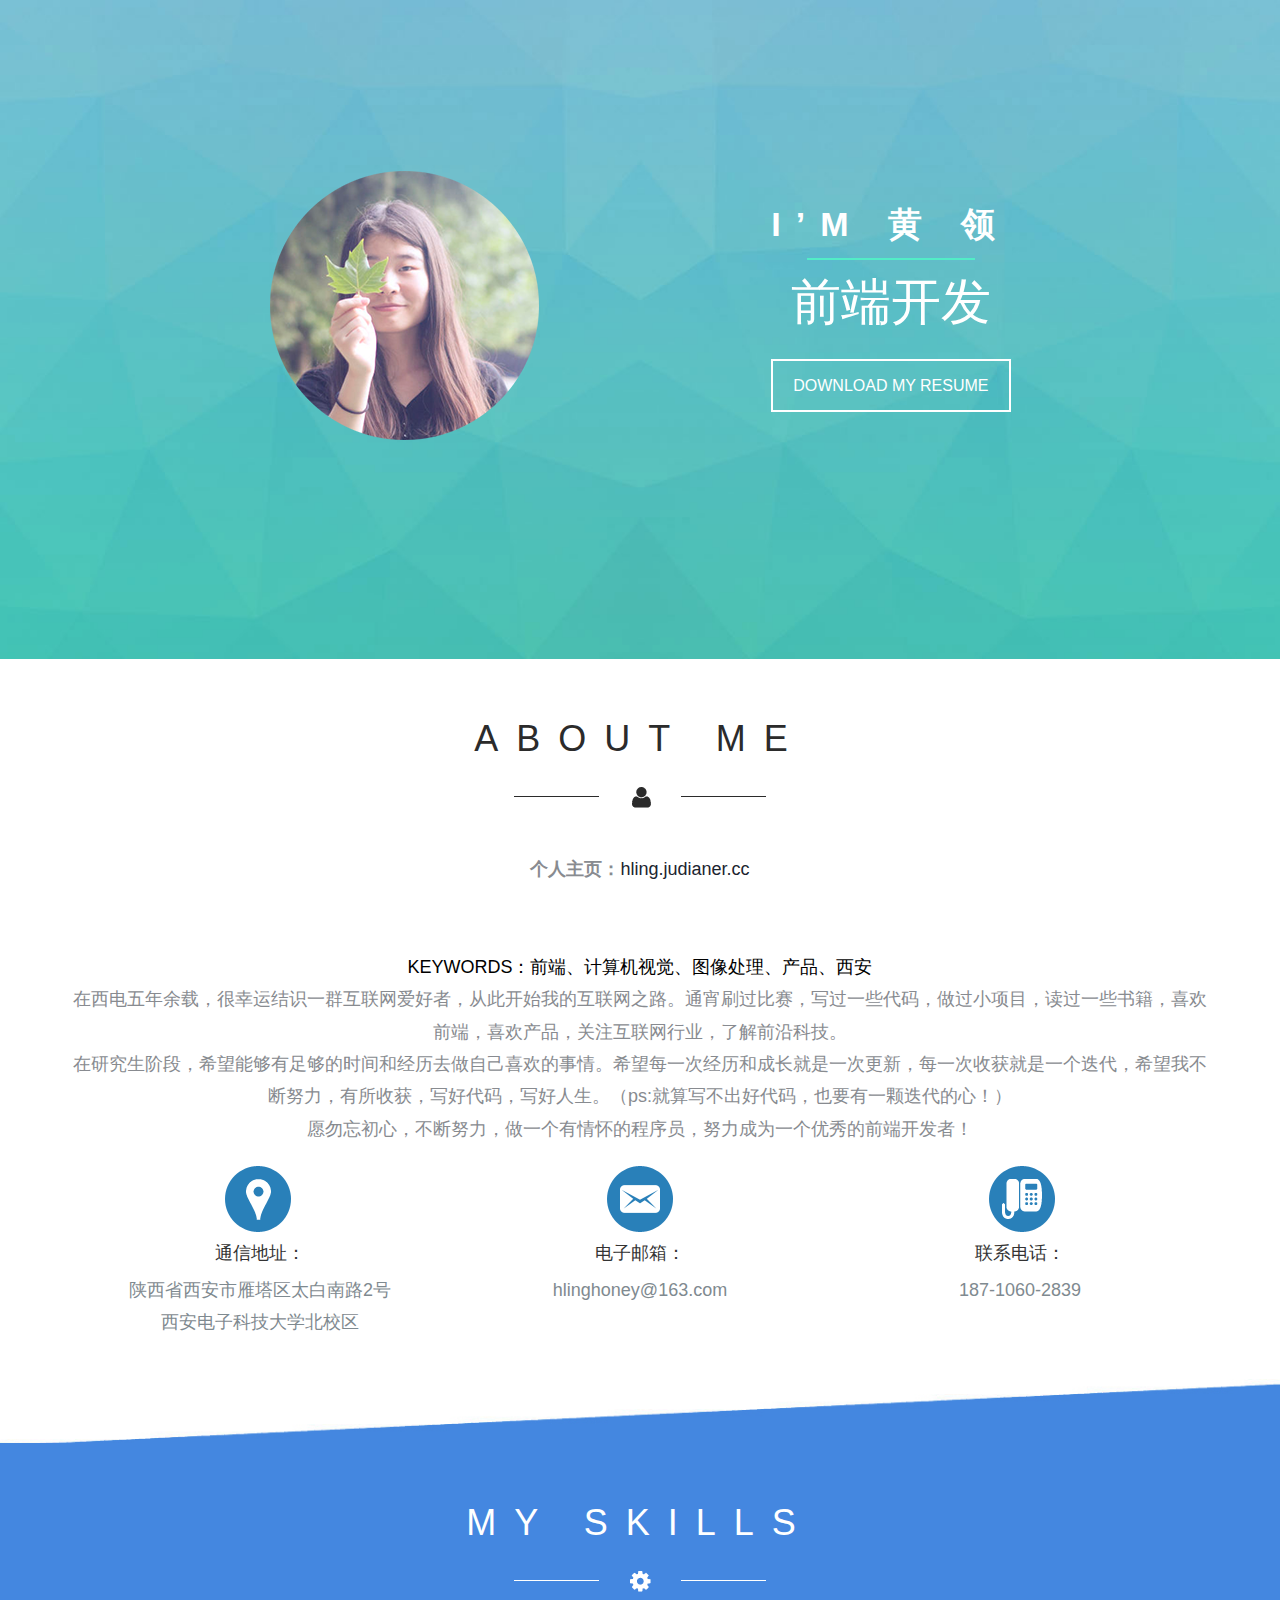
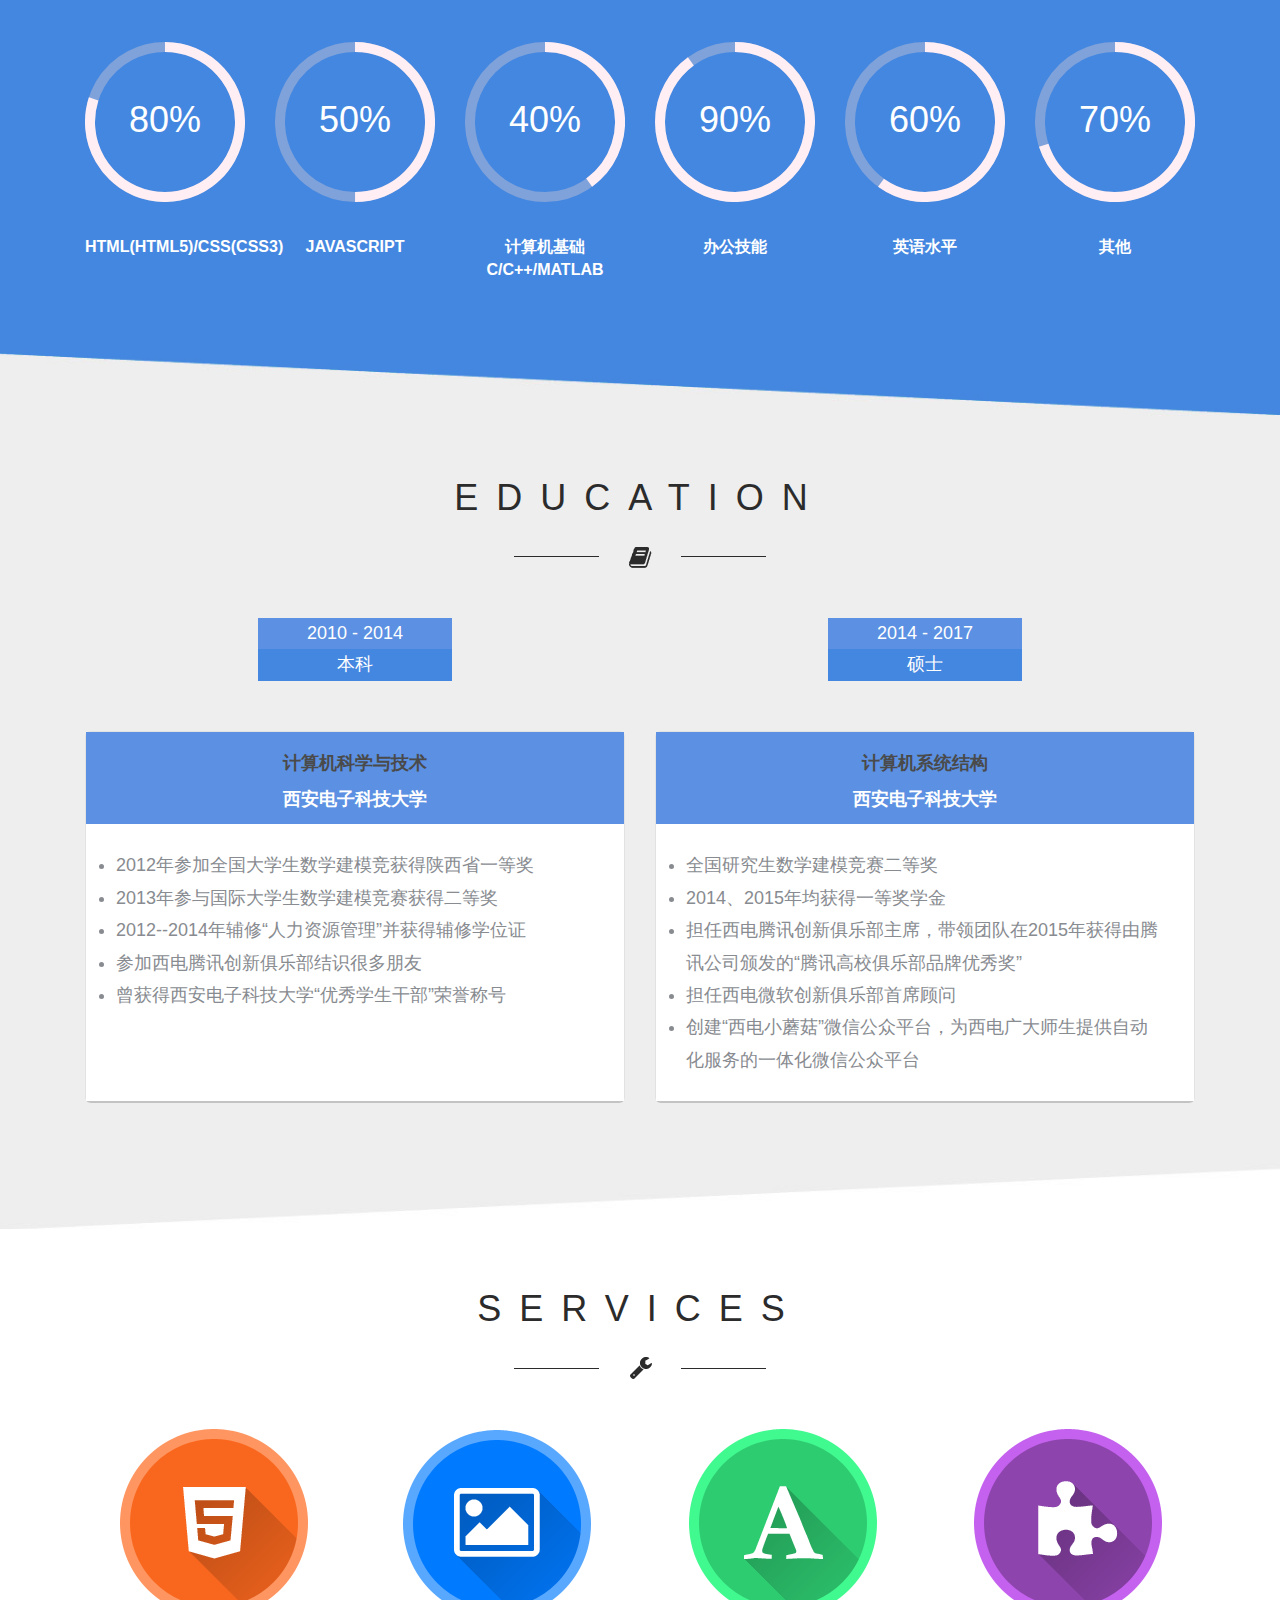
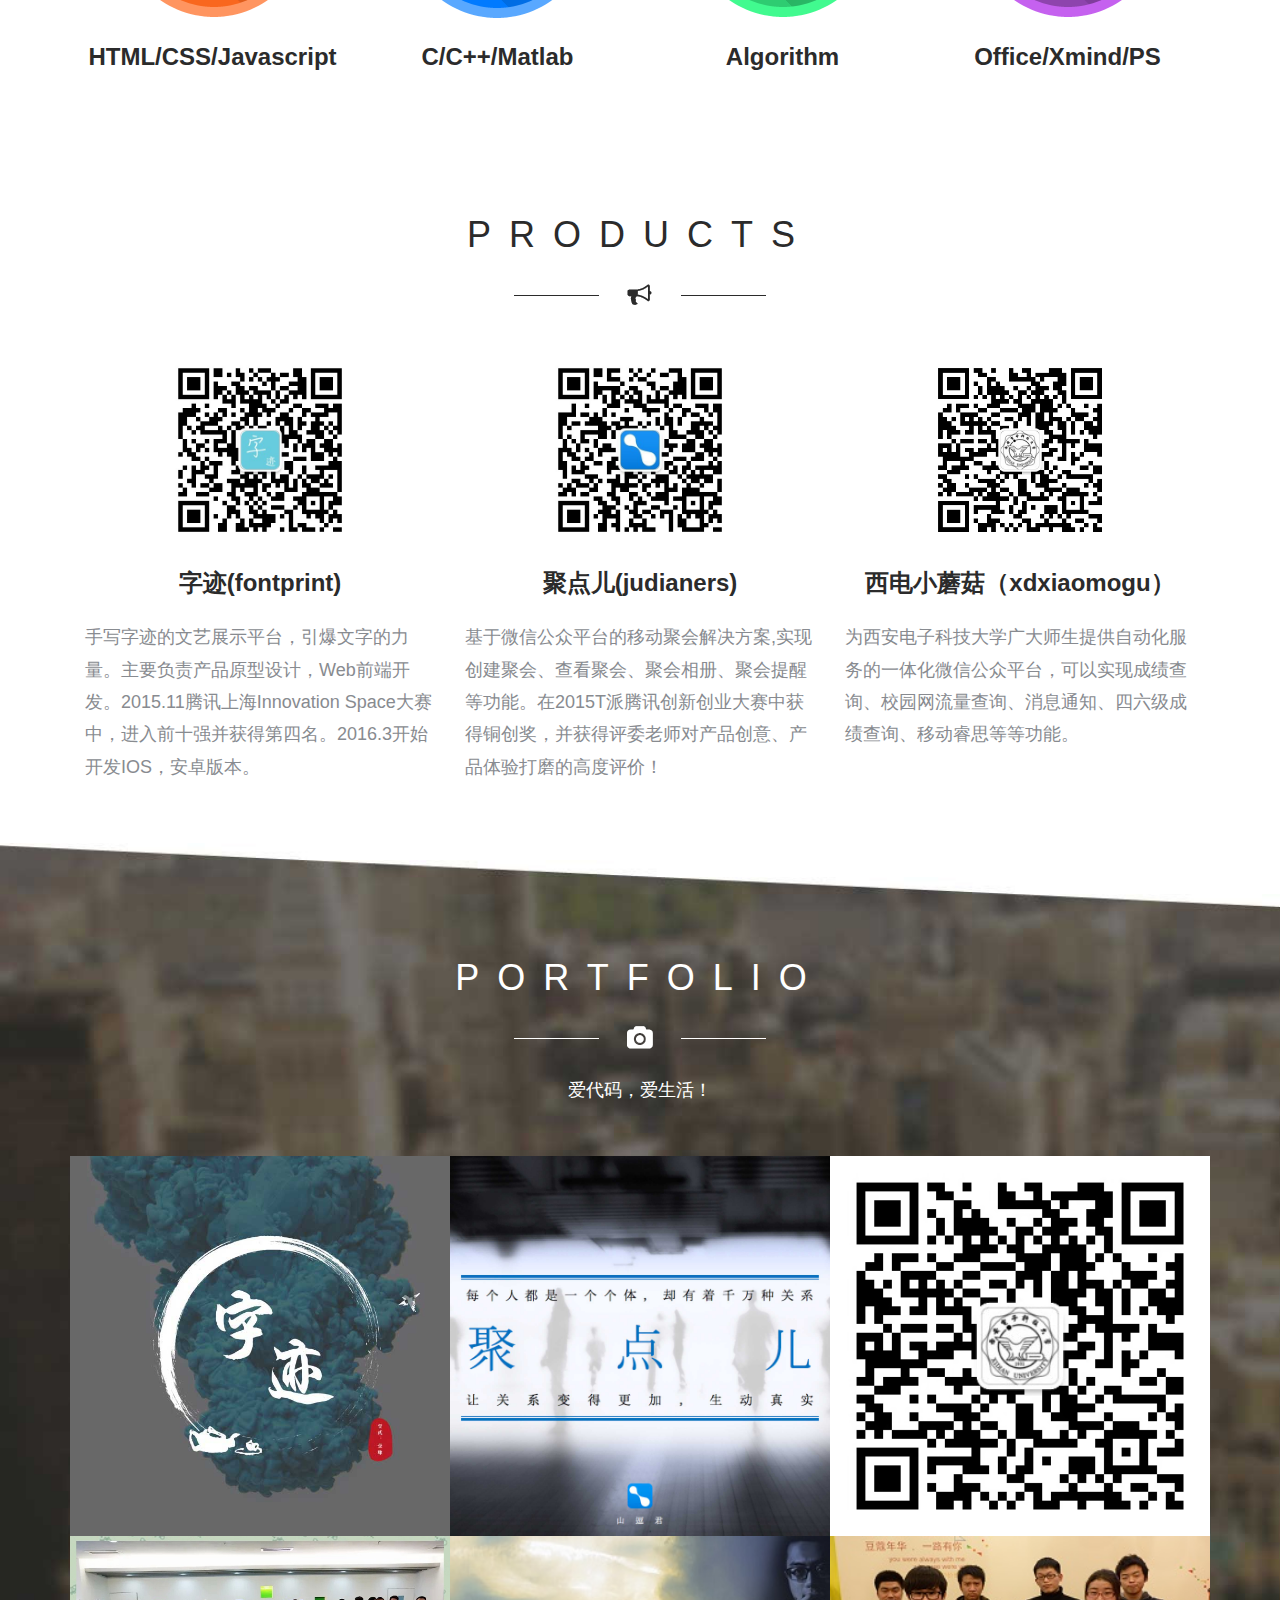
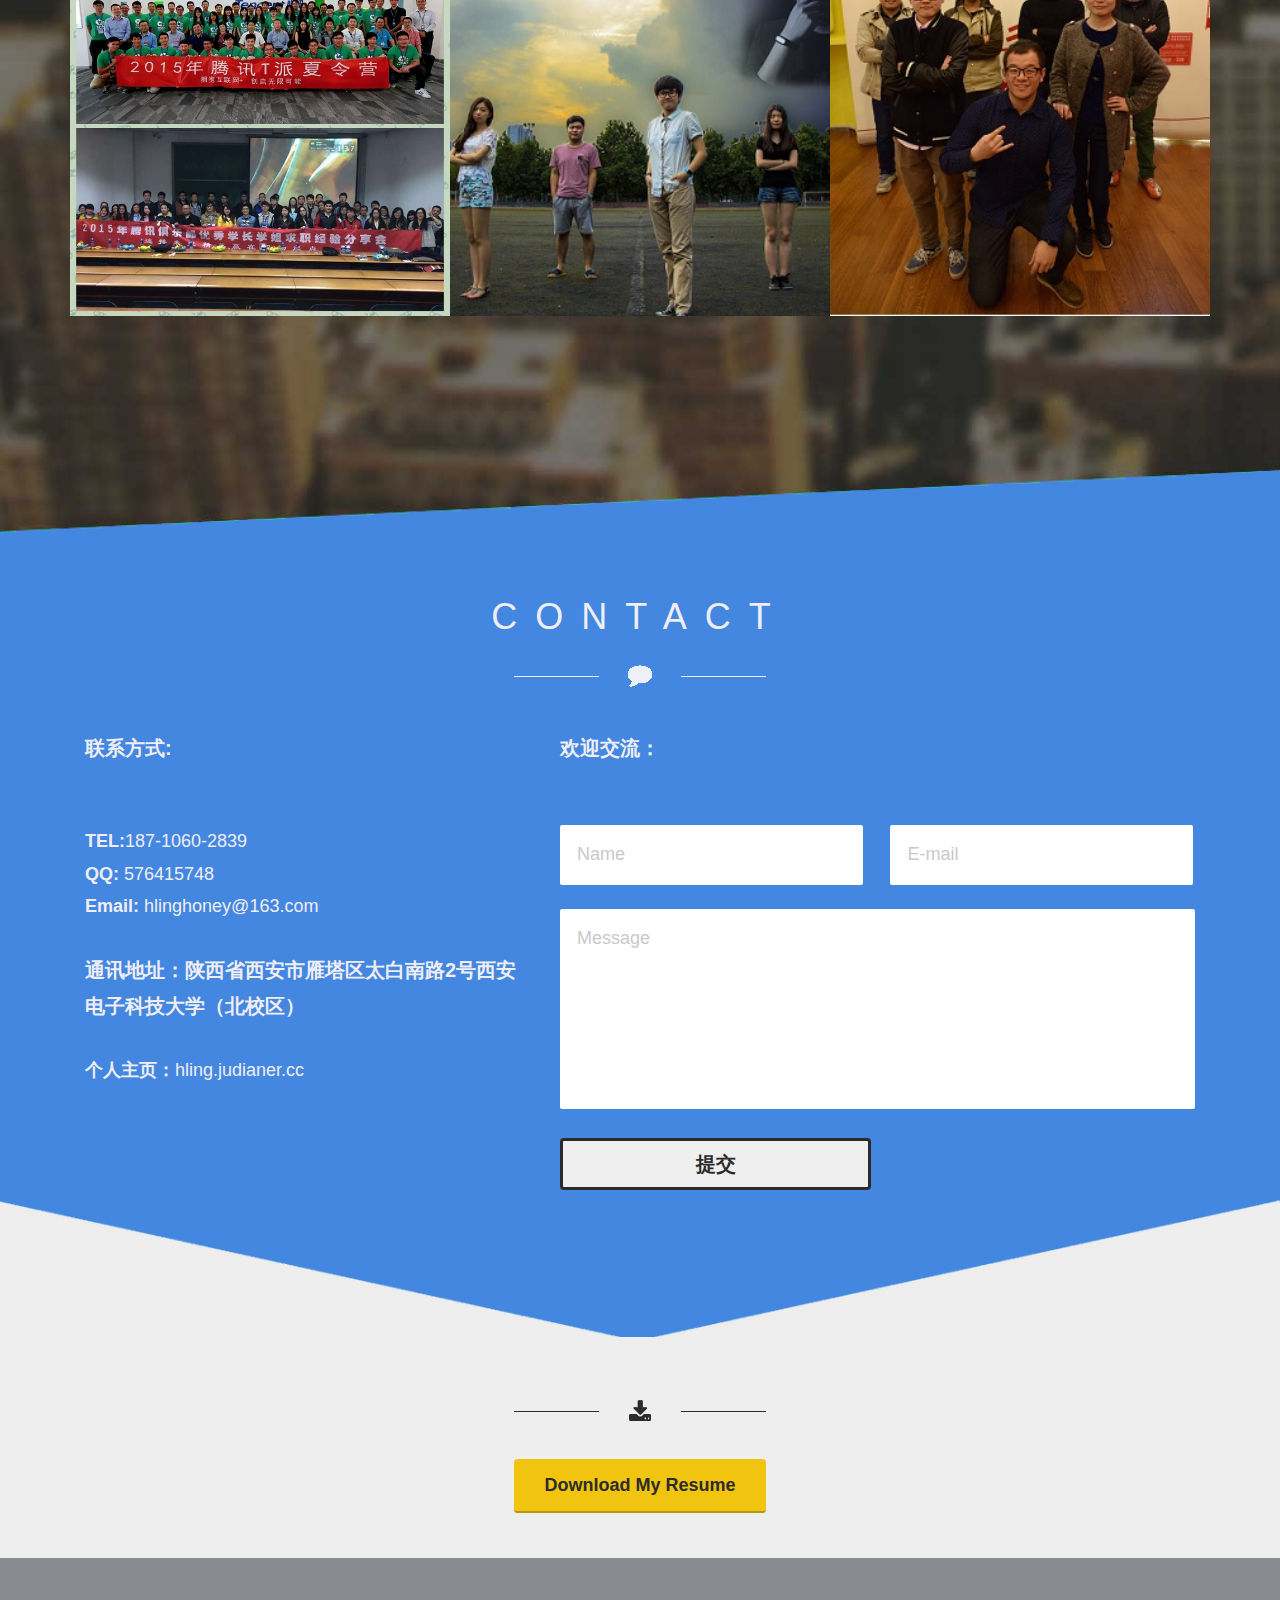
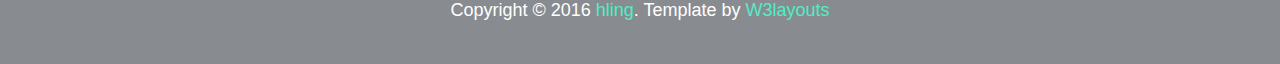
<file: index.html>
<!--
Author: W3layouts
Author URL: http://w3layouts.com
License: Creative Commons Attribution 3.0 Unported
License URL: http://creativecommons.org/licenses/by/3.0/
-->
<!DOCTYPE html>
<html>
<head>
	<title>黄领の个人主页</title>
	<!--fonts-->
	<!--
		<link href='http://fonts.googleapis.com/css?family=Raleway:400,100,200,300,500,600,700,800,900' rel='stylesheet' type='text/css'>
		<link href='http://fonts.googleapis.com/css?family=Lato:100,300,400,700,900,100italic,300italic,400italic,700italic,900italic' rel='stylesheet' type='text/css'>
	-->
	<!--//fonts-->
		<link href="css/bootstrap.css" rel="stylesheet" type="text/css" media="all" />
		<link href="css/style.css" rel="stylesheet" type="text/css" media="all" />
	<!-- for-mobile-apps -->
		<meta name="viewport" content="width=device-width, initial-scale=1">
		<meta http-equiv="Content-Type" content="text/html; charset=utf-8" />
		<meta name="keywords" content="黄领的个人主页" />
		<script type="application/x-javascript"> addEventListener("load", function() { setTimeout(hideURLbar, 0); }, false); function hideURLbar(){ window.scrollTo(0,1); } </script>
	<!-- //for-mobile-apps -->
	<!-- js -->
		<script type="text/javascript" src="js/jquery.min.js"></script>
	<!-- js -->
	<!-- start-smooth-scrolling -->
		<script type="text/javascript" src="js/move-top.js"></script>
		<script type="text/javascript" src="js/easing.js"></script>
		<script type="text/javascript">
			jQuery(document).ready(function($) {
				$(".scroll").click(function(event){		
					event.preventDefault();
					$('html,body').animate({scrollTop:$(this.hash).offset().top},1000);
				});
			});
		</script>
	<!-- start-smooth-scrolling -->

</head>
<body>
<!-- banner -->
<div class="banner" id="home">
	<div class="container"> 
		<div class="top-header row">
			<script src="js/classie.js"></script>

			<!--top-nav---->
			<!--
			<div class="logo">
				<a href="index.html"><img src="images/logo.png" alt=""/></a>
			</div>
			-->
			<!--导航条-->
			<!--
			<div class="top-nav">
				<div class="nav-icon">
					    <a href="#" class="right_bt" id="activator"><span> </span> </a>
				</div>
				<div class="box" id="box">
					<div class="box_content">        					                         
						<div class="box_content_center">
							<div class="form_content">
								<div class="menu_box_list">
									<ul>
										<li><a class="scroll" href="#home"><span>home</span></a></li>
										<li><a class="scroll" href="#about"><span>about</span></a></li>
										<li><a class="scroll" href="#skills"><span>Skills</span></a></li>
										<li><a class="scroll" href="#education"><span>blog</span></a></li>
										<li><a class="scroll" href="#services"><span>services</span></a></li>
										<li><a class="scroll" href="#portfolio"><span>portfolio</span></a></li>
										<li><a class="scroll" href="#contact"><span>Contact</span></a></li>
										<div class="clearfix"> </div>
									</ul>
								</div>
								<a class="boxclose" id="boxclose"> <span> </span></a>
							</div>                                  
						</div> 	
					</div> 
				</div>       	  
			</div>
-->

			<!--start-click-drop-down-menu-->
			        <!--start-dropdown-->

			         <script type="text/javascript">
						var $ = jQuery.noConflict();
							$(function() {
								$('#activator').click(function(){
									$('#box').animate({'top':'0px'},900);
								});
								$('#boxclose').click(function(){
								$('#box').animate({'top':'-1000px'},900);
								});
							});
							$(document).ready(function(){
							//Hide (Collapse) the toggle containers on load
							$(".toggle_container").hide(); 
							//Switch the "Open" and "Close" state per click then slide up/down (depending on open/close state)
							$(".trigger").click(function(){
								$(this).toggleClass("active").next().slideToggle("slow");
									return false; //Prevent the browser jump to the link anchor
							});
												
						});
					</script>
			<!--//End-click-drop-down-menu-->
			<div class="clearfix"> </div>
		</div>
	<div class="banner-info">
			<div class="banner-left">
				<img src="images/my.png" alt=""/>
			</div>

			<div class="banner-right">
				<h1>I’M 黄 领</h1>
				<div class="border"></div>
				<h2>前端开发</h2>

				<a href="./file/hling_resume.pdf">DOWNLOAD MY RESUME</a>
			</div>
			<div class="clearfix"></div>

		</div>
	</div>
</div>
<!--/header-banner-->
<!--about-->
<div class="about text-center" id="about">
	<div class="container">
		<h3>ABOUT ME</h3>
		<div class="strip text-center"><img src="images/about.png" alt=" "/></div>
		<p><strong>个人主页：</strong><a href="http://hling.judianer.cc/">hling.judianer.cc</a></br></p>
		<br>
		<p>

			<span style="color:#000;">KEYWORDS：前端、计算机视觉、图像处理、产品、西安</span></br>

			在西电五年余载，很幸运结识一群互联网爱好者，从此开始我的互联网之路。通宵刷过比赛，写过一些代码，做过小项目，读过一些书籍，喜欢前端，喜欢产品，关注互联网行业，了解前沿科技。</br>
			在研究生阶段，希望能够有足够的时间和经历去做自己喜欢的事情。希望每一次经历和成长就是一次更新，每一次收获就是一个迭代，希望我不断努力，有所收获，写好代码，写好人生。（ps:就算写不出好代码，也要有一颗迭代的心！）</br>
			愿勿忘初心，不断努力，做一个有情怀的程序员，努力成为一个优秀的前端开发者！</br>

		</p>
		<div >
			<div class="col-md-4 col-xs-12 contact-column">
				<i class="loc"></i>
				<h4>通信地址：</h4>
				<p>陕西省西安市雁塔区太白南路2号</br>西安电子科技大学北校区</p>
			</div>
			<div class="col-md-4 col-xs-12 contact-column">
				<i class="mail"></i>
				<h4>电子邮箱：</h4>
				<p><a href="mailto:hlinghoney@163.com">hlinghoney@163.com</a></p>
			</div>
			<div class="col-md-4 col-xs-12 contact-column">
				<i class="phone"></i>
				<h4>联系电话：</h4>
				<p>187-1060-2839</p>
			</div>
			<div class="clearfix"></div>
		</div>
		<!--
		<ul>
			<li><a class="fb" href="#"></a></li>
			<li><a class="twit" href="#"></a></li>
			<li><a class="in" href="#"></a></li>
			<li><a class="drib" href="#"></a></li>
			<li><a class="goog" href="#"></a></li>
			<li><a class="pin" href="#"></a></li>
		</ul>
		-->
	</div>
</div>
<!--//about-->
<div class="about-back"></div>
<!--my skill-->
<div class="my-skills text-center" id="skills">
	<div class="container">
		<h3>MY SKILLS</h3>
		<div class="strip text-center"><img src="images/skill.png" alt=" "/></div>
		<div class="skill-grids">
					<div class=" skills-grid text-center col-md-2 col-xs-6">
						<div class="circle" id="circles-5"></div>
						<p>HTML(HTML5)/CSS(CSS3)</p>
					</div>
					<div class=" skills-grid text-center col-md-2 col-xs-6">
						<div class="circle" id="circles-2"></div>
						<p>JavaScript</p>
					</div>
					<div class=" skills-grid text-center col-md-2 col-xs-6">
						<div class="circle" id="circles-1"></div>
						<p>计算机基础C/C++/Matlab</p>
					</div>
					<div class=" skills-grid text-center col-md-2 col-xs-6">
						<div class="circle" id="circles-6"></div>
						<p>办公技能</p>
					</div>
					<div class=" skills-grid text-center col-md-2 col-xs-6">
						<div class="circle" id="circles-3"></div>
						<p>英语水平</p>
					</div>
					<div class="skills-grid text-center col-md-2 col-xs-6">
						<div class="circle" id="circles-4"></div>
						<p>其他</p>
					</div>

					<div class="clearfix"> </div>
				 <script type="text/javascript" src="js/circles.js"></script>
					         <script>
								var colors = [
								[ 'RGB(127,162,218)','RGB(293,238,244)'], [ 'RGB(127,162,218)','RGB(293,238,244)'], [ 'RGB(127,162,218)','RGB(293,238,244)'], [ 'RGB(127,162,218)','RGB(293,238,244)'], [ 'RGB(127,162,218)','RGB(293,238,244)'], [ 'RGB(127,162,218)','RGB(293,238,244)']
										/*['#6ed4c0', '#ffffff'], ['#6ed4c0', '#ffffff'], ['#6ed4c0', '#ffffff'], ['#6ed4c0', '#ffffff'], ['#6ed4c0', '#ffffff'], ['#6ed4c0', '#ffffff']*/
										
									];
								for (var i = 1; i <= 7; i++) {
									var child = document.getElementById('circles-' + i),
										percentage = 30 + (i * 10);
										
									Circles.create({
										id:         child.id,
										percentage: percentage,
										radius:     80,
										width:      10,
										number:   	percentage / 1,
										text:       '%',
										colors:     colors[i - 1]
									});
								}
						
				</script>
		</div>
	</div>	
</div>
<!--//my skill-->
<div class="my-skill-back"></div>
<!--education-->
<div class="education text-center" id="education">
	<div class="container">
		<div class="edu-info">
			<h3>EDUCATION</h3>
		</div>
		
		<div class="strip text-center"><img src="images/edu.png" alt=" "/></div>


		<div class="edu-grids">
			<div class="col-md-6 edu-grid">
				<p>2010 - 2014</p><span>本科</span>
				<!--<img src="images/arrow.png" alt=""/>	-->
				<div class="edu-border">
					<div class="edu-grid-master">
						<h3>计算机科学与技术</h3>
						<h4>西安电子科技大学</h4>
					</div>
					<div class="edu-grid-info text-left">
						<h5>

								<li>2012年参加全国大学生数学建模竞获得陕西省一等奖</li>
								<li>2013年参与国际大学生数学建模竞赛获得二等奖</li>
								<li>2012--2014年辅修“人力资源管理”并获得辅修学位证</li>
								<li>参加西电腾讯创新俱乐部结识很多朋友</li>
								<li>曾获得西安电子科技大学“优秀学生干部”荣誉称号</br></br></br></li>

						</h5>
					</div>
				</div>
			</div>
			<div class="col-md-6 edu-grid">
				<p>2014 - 2017</p><span>硕士</span>
				<!--<img src="images/arrow.png" alt=""/>	-->
				<div class="edu-border">
					<div class="edu-grid-master">
						<h3>计算机系统结构</h3>
						<h4>西安电子科技大学</h4>
					</div>
					<div class="edu-grid-info text-left">
						<h5>
							<!--<li>研究生方向：计算机视觉&图像处理</li>-->
							<li>全国研究生数学建模竞赛二等奖</li>
							<li>2014、2015年均获得一等奖学金</li>
							<li>担任西电腾讯创新俱乐部主席，带领团队在2015年获得由腾讯公司颁发的“腾讯高校俱乐部品牌优秀奖”</li>
							<li>担任西电微软创新俱乐部首席顾问</li>
							<li>创建“西电小蘑菇”微信公众平台，为西电广大师生提供自动化服务的一体化微信公众平台</li>
						</h5>
					</div>
				</div>
			</div>

			<!--
			<div class="col-md-4 edu-grid">
				<p>2012 - 2013</p><span>Graduated</span>
				<img src="images/arrow.png" alt=""/>
				<div class="edu-border">
					<div class="edu-grid-master">
						<h3>MASTER DEGREE OF COMPUTER SCIENCE</h3>
						<h4>Oxford University</h4>
					</div>
					<div class="edu-grid-info">
						<h5>This is Photoshop's version Lorem Ipsum. 
						Well, the way they make shows is, they make one show.</h5>
					</div>
				</div>
			</div>
			-->

			<div class="clearfix"></div>
		</div>
	</div>
	
</div>

<!--//education-->
<!--
<div class="strip-border"><p></p></div>
-->

<div class="services-back"></div>

<!--services-->

<div class="services text-center" id="services">
<div class="container">

<div class="ser-info">
    <h3>SERVICES</h3>
</div>
<div class="strip text-center"><img src="images/ser.png" alt=" "/></div>
<div class="ser-grids">
    <div class="col-md-3 ser-grid">
        <div class="ser-imagea"></div>
        <h3>HTML/CSS/Javascript</h3>

    </div>
    <div class="col-md-3 ser-grid">
        <div class="ser-imageb"></div>
        <h3>C/C++/Matlab</h3>

    </div>
    <div class="col-md-3 ser-grid">
        <div class="ser-imagec"></div>
        <h3>Algorithm</h3>
    </div>
    <div class="col-md-3 ser-grid">
        <div class="ser-imaged"></div>
        <h3>Office/Xmind/PS</h3>
    </div>
    <div class="clearfix"></div>
</div>

</div>
</div>

<!--//services-->
<!--<div class="strip-border"><p></p></div>-->
<!--products-->
<div class="services text-center" id="services">
	<div class="container">
		<div class="ser-info">
			<h3>PRODUCTS</h3>
		</div>
		<div class="strip text-center"><img src="images/product.png" alt=" "/></div>
		<div class="ser-grids">
			<div class="row">

				<div class="col-md-4 col-sm-12 col-xs-12 ser-grid">
					<div class="ser-imagea">
						<img src="./images/fontprint_logo.jpg" alt="" class="img-responsive">
					</div>
					<h3>字迹(fontprint)</h3>
					<p class="text-left">手写字迹的文艺展示平台，引爆文字的力量。主要负责产品原型设计，Web前端开发。2015.11腾讯上海Innovation Space大赛中，进入前十强并获得第四名。2016.3开始开发IOS，安卓版本。
					</p>
				</div>
				<div class="col-md-4 col-sm-12 col-xs-12 ser-grid">
					<div class="ser-imageb">
						<img src="./images/judianer_logo.jpg" alt="" class="img-responsive">
					</div>
					<h3>聚点儿(judianers)</h3>
					<p class="text-left">基于微信公众平台的移动聚会解决方案,实现创建聚会、查看聚会、聚会相册、聚会提醒等功能。在2015T派腾讯创新创业大赛中获得铜创奖，并获得评委老师对产品创意、产品体验打磨的高度评价！
					</p>
				</div>
				<div class="col-md-4 col-sm-12 col-xs-12 ser-grid">
					<div class="ser-imagec">
						<img src="./images/xdxiaomogu.jpg" alt="" class="img-responsive">
					</div>
					<h3>西电小蘑菇（xdxiaomogu）</h3>
					<p class="text-left">为西安电子科技大学广大师生提供自动化服务的一体化微信公众平台，可以实现成绩查询、校园网流量查询、消息通知、四六级成绩查询、移动睿思等等功能。</p>
				</div>

			</div>
			<div class="clearfix"></div>
		</div>
	</div>
</div>
<!--//products-->


<!--portfolio-->
<div class="gallery-section text-center" id="portfolio">
	<div class="container">
		<h3>PORTFOLIO</h3>
		<div class="strip text-center"><img src="images/port.png" alt=" "/></div>
		<p>爱代码，爱生活！</p>
		<div class="gallery-grids">
			<div class="top-gallery">
				<div class="col-md-4 gallery-grid gallery1">
					<a href="images/ziji.jpg" class="swipebox"><img src="images/ziji.jpg" class="img-responsive" alt="/">
						<div class="textbox">
							<h4>字迹</h4>
							<p>
							微信公众号：fontprint</p>
							<!--<div class="button"><a href="./file/ziji.pdf" class="swipebox">VIEW</a></div>-->
							<div class="button"><a href="./file/ziji.pdf" class="blank">查看介绍</a></div>
						</div>
				</div></a>
				<div class="col-md-4 gallery-grid gallery1">
					<a href="images/judianer.jpg" class="swipebox"><img src="images/judianer.jpg" class="img-responsive" alt="/">
						<div class="textbox">
							<h4>聚点儿</h4>
							<p>微信公众号：judianers</p>
							<div class="button"><a href="./file/judianers.pdf" class="blank">查看介绍</a></div>
						</div>
				</div></a>
				<div class="col-md-4 gallery-grid gallery1">
					<a href="images/xdxiaomogu.jpg" class="swipebox"><img src="images/xdxiaomogu.jpg" class="img-responsive" alt="/">
						<div class="textbox">
							<h4>西电小蘑菇</h4>
							<p>微信公众号：xdxiaomogu</p>
							<div class="button"><a href="images/xdxiaomogu.jpg" class="swipebox">查看大图</a></div>
						</div>
				</div></a>
				<div class="col-md-4 gallery-grid gallery1">
					<a href="images/xdtic_team.jpg" class="swipebox"><img src="images/xdtic_team.jpg" class="img-responsive" alt="/">
						<div class="textbox">
							<h4>西电腾讯创新俱乐部（XDTIC）</h4>
							<p>微信公众号：XD-TIC</p>
							<div class="button"><a href="images/xdtic_team.jpg" class="swipebox">查看大图</a></div>
						</div>
				</div></a>
				<div class="col-md-4 gallery-grid gallery1">
					<a href="images/judianer_team.jpg" class="swipebox"><img src="images/judianer_team.jpg" class="img-responsive" alt="/">
						<div class="textbox">
							<h4>"神盾局总部"</h4>
							<p>山逗君</p>
							<div class="button"><a href="images/judianer_team.jpg" class="swipebox">查看大图</a></div>
						</div>
				</div></a>
				<div class="col-md-4 gallery-grid gallery1">
					<a href="images/zijiteam.jpg" class="swipebox"><img src="images/zijiteam.jpg" class="img-responsive" alt="/">
						<div class="textbox">
							<h4>"神盾局特工"</h4>
							<p>Web&IOS小分队</p>
							<div class="button"><a href="images/zijiteam.jpg" class="swipebox">查看大图</a></div>
						</div>
				</div></a>
				<div class="clearfix"> </div>
			</div>
				<link rel="stylesheet" href="css/swipebox.css">
				<script src="js/jquery.swipebox.min.js"></script> 
					<script type="text/javascript">
						jQuery(function($) {
							$(".swipebox").swipebox();
						});
					</script>
		</div>
	</div>
</div>
<!--//portfolio-->



<!--<div class="contact-back"></div>-->
<!--contact-->

<div class="contact" id="contact">
	<div class="container">
		<div class="contact-info text-center">
			<h3>CONTACT</h3>
			<div class="strip text-center"><img src="images/con1.png" alt=" "/></div>
		</div>
		<div class="contact-grids">
			<div class="col-md-5 contact-left">

				<h3><strong>联系方式:</strong></h3>
				<div class="stripb"></div>
				<form>
				<ul>
					<li><strong>TEL:</strong>187-1060-2839</li>
					<li><strong>QQ: </strong>576415748</li>
					<li><strong>Email:</strong> <a href="mailto:hlinghoney@163.com">hlinghoney@163.com</a></li>
					<li><strong>通讯地址：</strong>陕西省西安市雁塔区太白南路2号西安电子科技大学（北校区）</li>
					<li><strong>个人主页：</strong><a href="http://hling.judianer.cc/">hling.judianer.cc</a></li>
				</ul>
				</form>
			</div>
			<div class="col-md-7 contact-right">
				<h3><strong>欢迎交流：</strong></h3>
				<div class="stripb"></div>
				<form>
					<div class="text">
					<input type="text" value="Name" onfocus="this.value = '';" onblur="if (this.value == '') {this.value = 'Name';}" required="">
					<input type="text" value="E-mail" onfocus="this.value = '';" onblur="if (this.value == '') {this.value = 'E-mail';}" required="">
					<textarea type="text" onfocus="this.value = '';" onblur="if (this.value == '') {this.value = 'Message';}" required="">Message</textarea>
					<input type="submit" value="提交">
				</form>
			</div>
			<div class="clearfix"></div>
		</div>
	</div>
</div>

<!--//contact-->


<div class="footer-top"></div>
<!--resume-->
<div class="resume text-center">
	<div class="container">
		<div class="strip text-center"><a href="#"><img src="images/down.png" alt=" "/></a></div>
		<div class="down"><a href="./file/hling_resume.pdf">Download My Resume</a></div>
	</div>
</div>
<!--//resume-->

<!--footer-->
<div class="footer">
	<div class="container">
		<p>Copyright &copy; 2016 <a href="./1/index.html"> hling</a>. Template by <a href="http://w3layouts.com/"> W3layouts</a></p>
	</div>
</div>
<!--//footer-->
<!-- here stars scrolling icon -->
	<script type="text/javascript">
		$(document).ready(function() {
			/*
				var defaults = {
				containerID: 'toTop', // fading element id
				containerHoverID: 'toTopHover', // fading element hover id
				scrollSpeed: 1200,
				easingType: 'linear' 
				};
			*/
								
			$().UItoTop({ easingType: 'easeOutQuart' });
								
			});
	</script>
<!-- //here ends scrolling icon -->
</body>
</html>
</file>
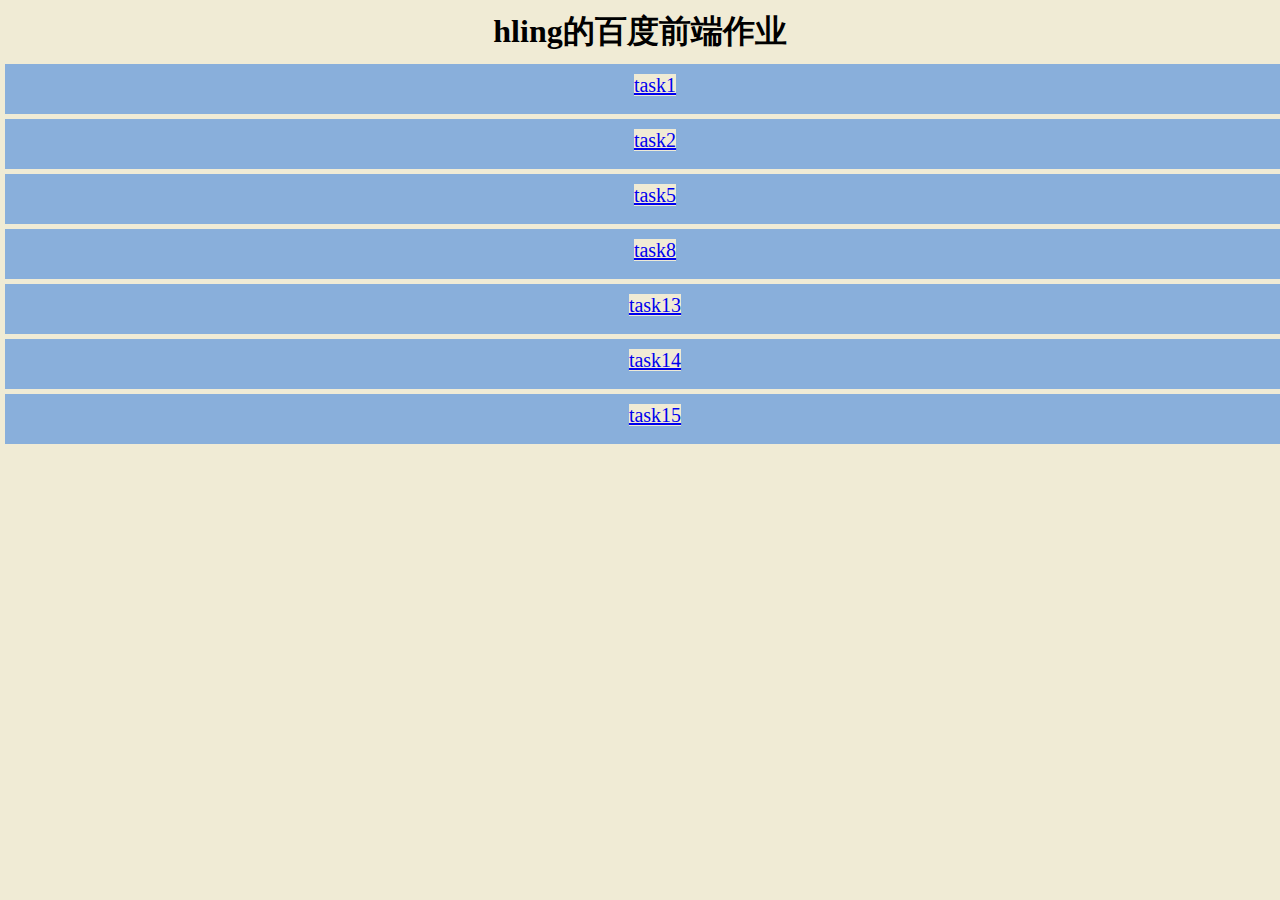
<file: 1/index.html>
<!DOCTYPE HTML>
<html>

<head>
<meta http-equiv="Content-Type" content="text/html; charset=utf-8" /> 
	<title>baiduFrontEnd</title>
	<style>
	*{
		margin: 0;
		padding: 0;
		background-color: rgb(240,235,213); 
	}
	h1{
		margin: 10px;
		text-align:center;
	}
		.task{
			/*background-color: rgb(176,224,230);*/
			background-color: rgba(68,135,224,0.6);
			width: 100%;
			height: 30px;
			margin: 5px;
			padding: 10px;
			font-family: "Microsoft Yaihei";
			font-size: 20px;
			
			text-align:center;
		}
		
	</style>
</head>
<body>
	<h1 >hling的百度前端作业</h1>
	<div class="task"><a href="./task1/task1.html">task1</a></div>
	<div class="task"><a href="./task2/task2.html">task2</a></div>
	<div class="task"><a href="./task5/task5.html">task5</a></div>
	<div class="task"><a href="./task8/task8.html">task8</a></div>
	<div class="task"><a href="./task13/task13.html">task13</a></div>
	<div class="task"><a href="./task14/task14.html">task14</a></div>
	<div class="task"><a href="./task15/task15.html">task15</a></div>
	
	
</body>

</html>
</file>
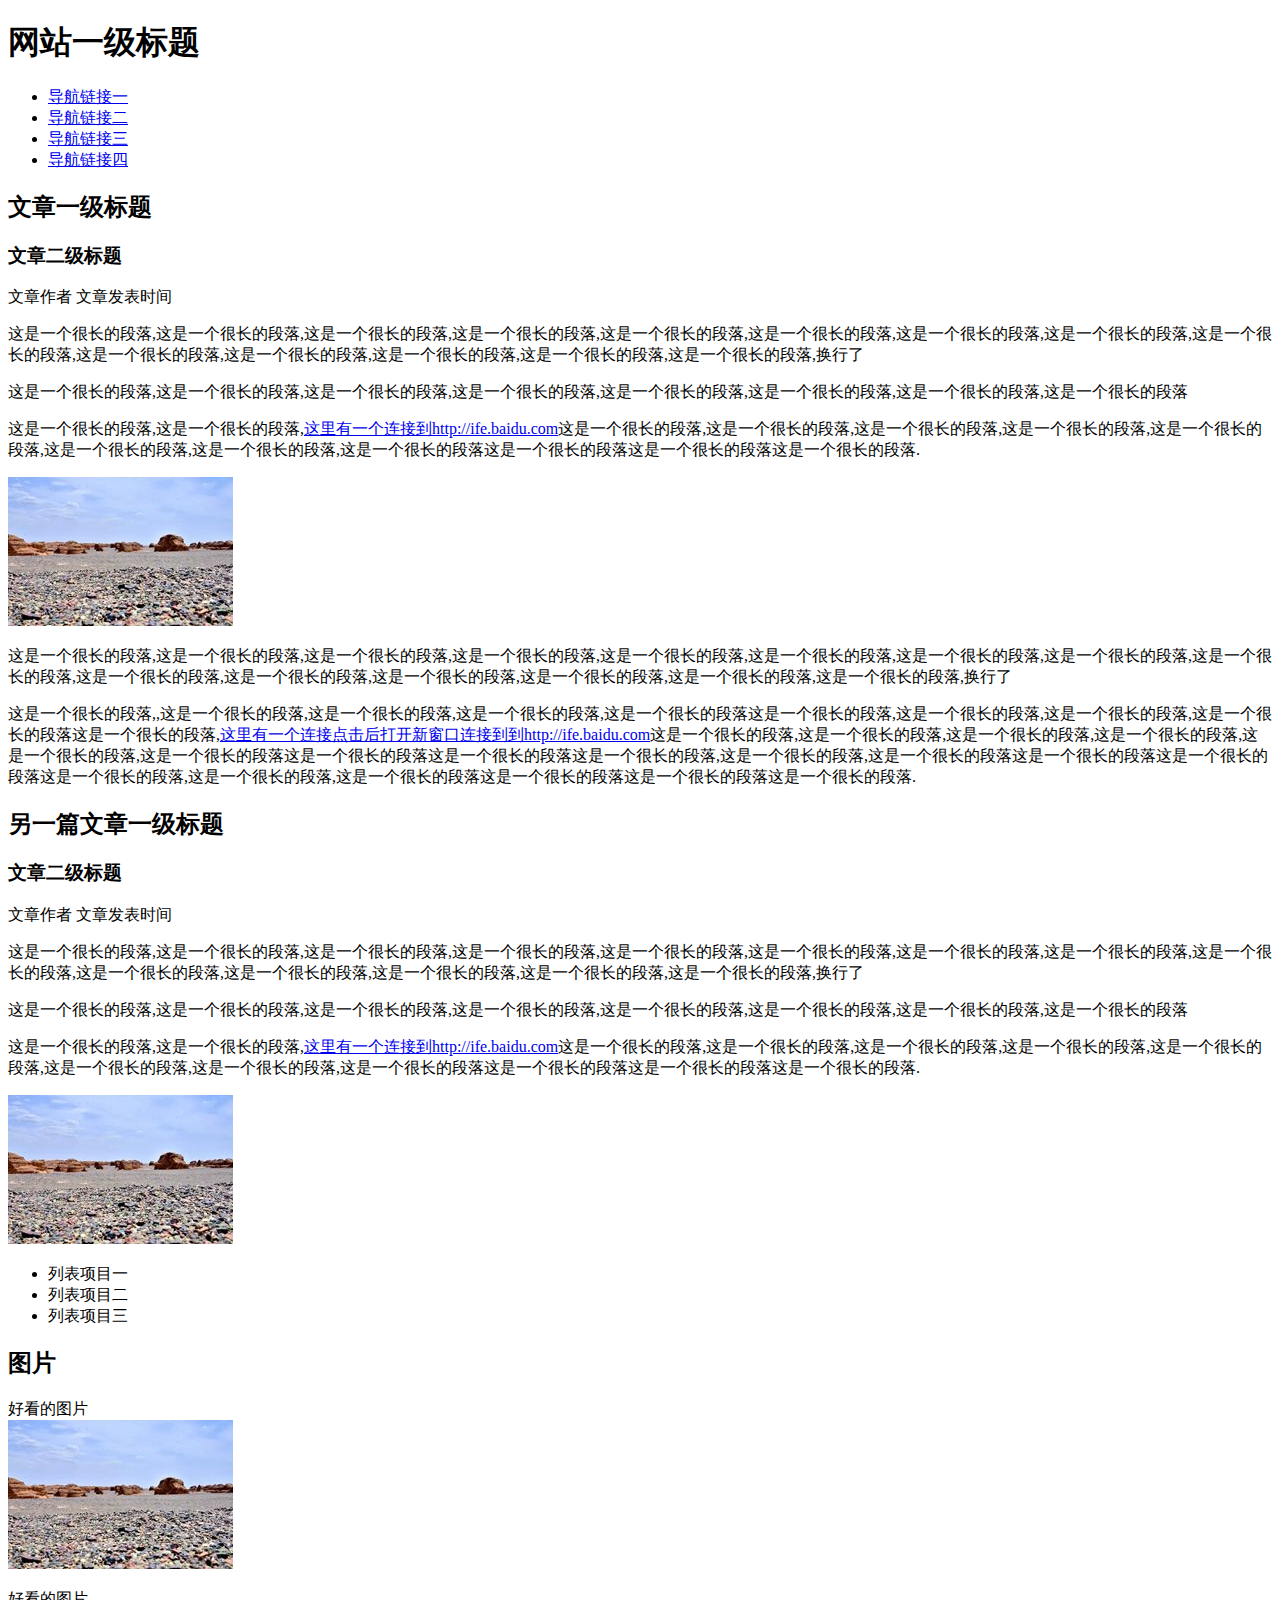
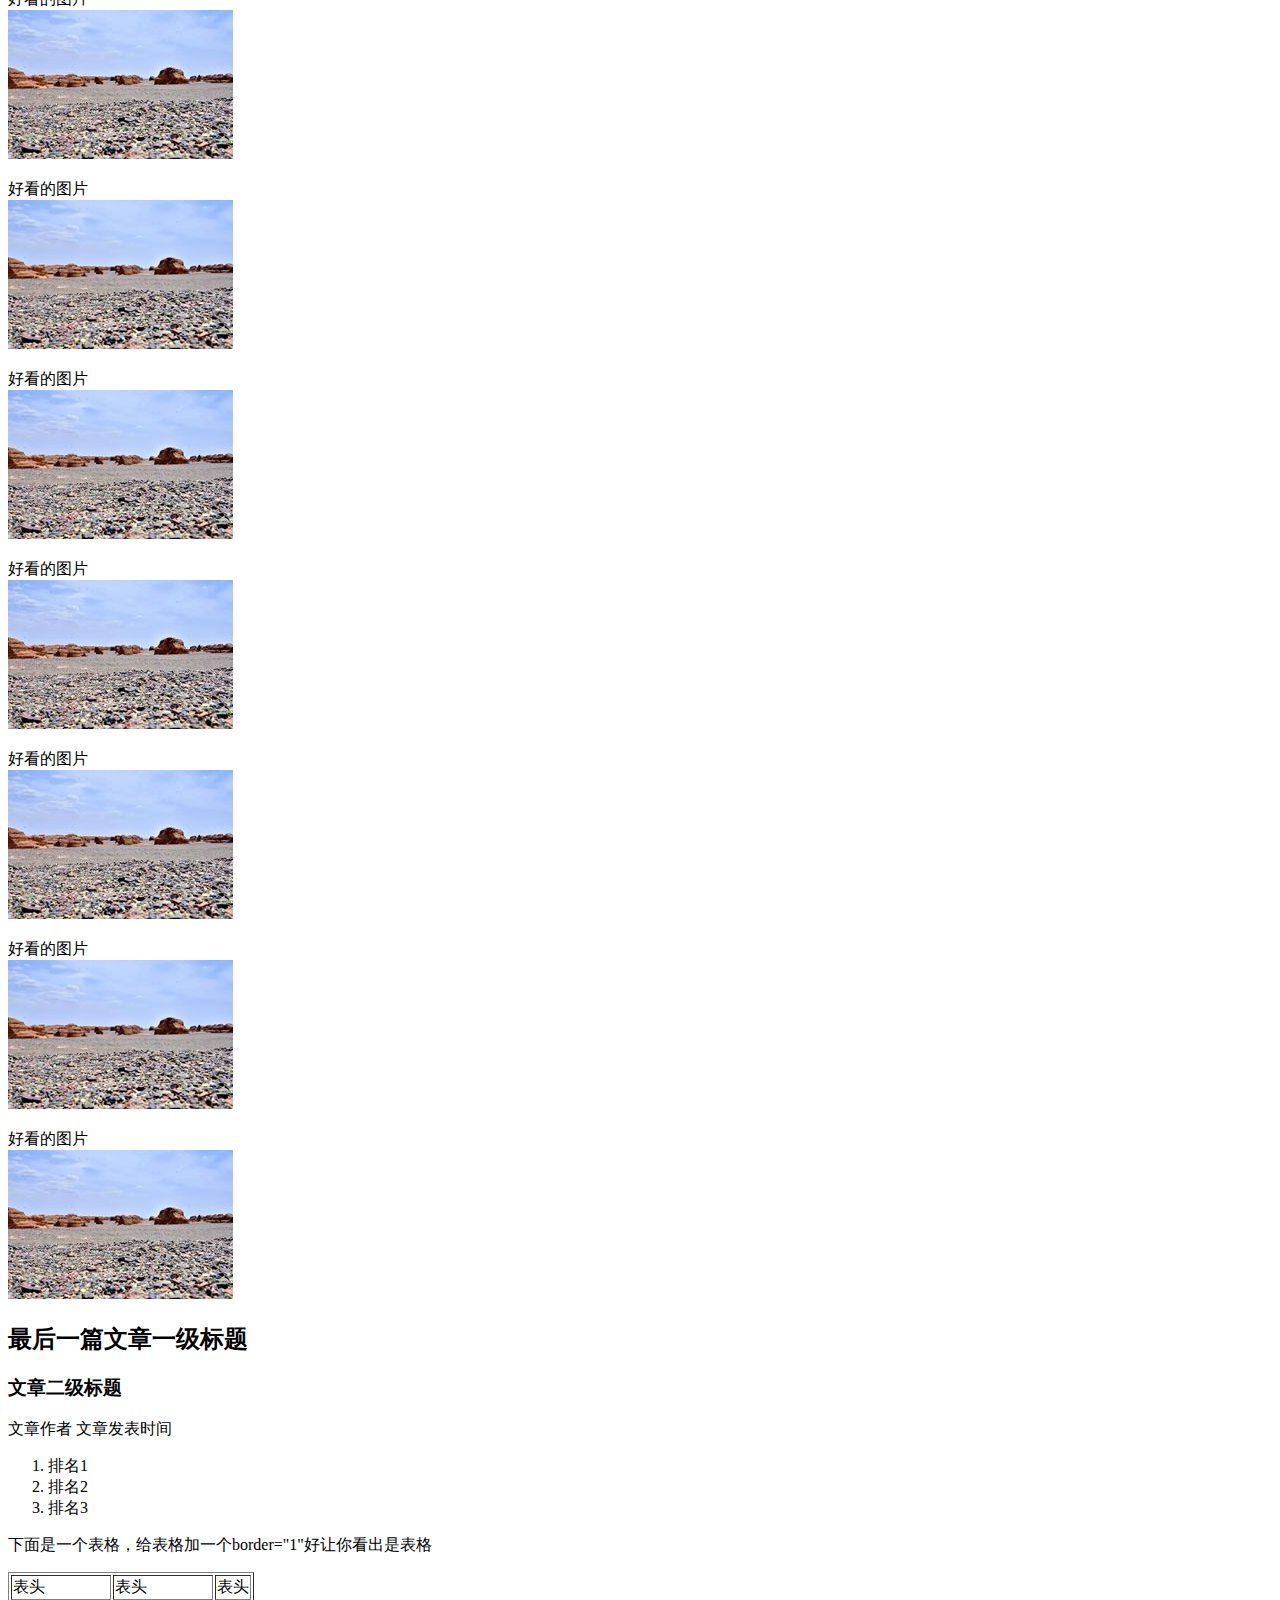
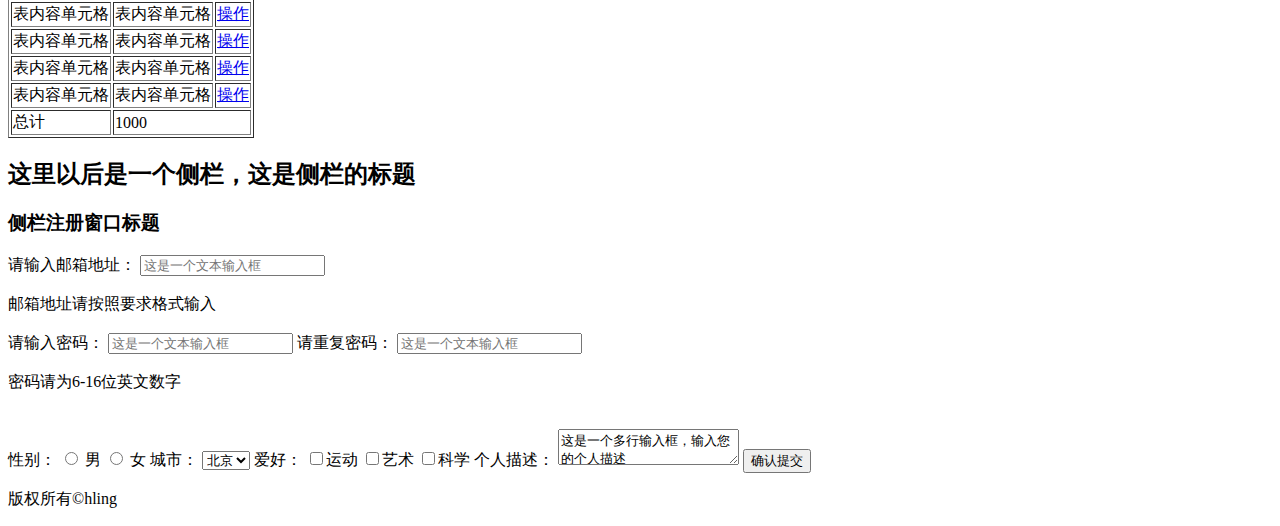
<file: 1/task1/task1.html>
<!DOCTYPE html>
<html lang="en">
<head>
    <meta charset="UTF-8">
    <title></title>
</head>
<body>
    <!--导航栏-->
    <header>
        <h1>网站一级标题</h1>
        <ul>
            <li><a href="#">导航链接一</a></li>
            <li><a href="#">导航链接二</a></li>
            <li><a href="#">导航链接三</a></li>
            <li><a href="#">导航链接四</a></li>
        </ul>
    </header>
    <!--文章1-->
    <article>
            <h2>文章一级标题</h2>
            <h3>文章二级标题</h3>
            <p>文章作者&nbsp;文章发表时间</p>
        <span>
            <p>这是一个很长的段落,这是一个很长的段落,这是一个很长的段落,这是一个很长的段落,这是一个很长的段落,这是一个很长的段落,这是一个很长的段落,这是一个很长的段落,这是一个很长的段落,这是一个很长的段落,这是一个很长的段落,这是一个很长的段落,这是一个很长的段落,这是一个很长的段落,换行了</p>
            <p>这是一个很长的段落,这是一个很长的段落,这是一个很长的段落,这是一个很长的段落,这是一个很长的段落,这是一个很长的段落,这是一个很长的段落,这是一个很长的段落</p>
            <p>这是一个很长的段落,这是一个很长的段落,<a href="http://ife.baidu.com">这里有一个连接到http://ife.baidu.com</a>这是一个很长的段落,这是一个很长的段落,这是一个很长的段落,这是一个很长的段落,这是一个很长的段落,这是一个很长的段落,这是一个很长的段落,这是一个很长的段落这是一个很长的段落这是一个很长的段落这是一个很长的段落.</p>
            <img src="picture1.jpg"/>

            <p>这是一个很长的段落,这是一个很长的段落,这是一个很长的段落,这是一个很长的段落,这是一个很长的段落,这是一个很长的段落,这是一个很长的段落,这是一个很长的段落,这是一个很长的段落,这是一个很长的段落,这是一个很长的段落,这是一个很长的段落,这是一个很长的段落,这是一个很长的段落,这是一个很长的段落,换行了</p>
            <p>这是一个很长的段落,,这是一个很长的段落,这是一个很长的段落,这是一个很长的段落,这是一个很长的段落这是一个很长的段落,这是一个很长的段落,这是一个很长的段落,这是一个很长的段落这是一个很长的段落,<a href="http://ife.baidu.com" target="_blank">这里有一个连接点击后打开新窗口连接到到http://ife.baidu.com</a>这是一个很长的段落,这是一个很长的段落,这是一个很长的段落,这是一个很长的段落,这是一个很长的段落,这是一个很长的段落这是一个很长的段落这是一个很长的段落这是一个很长的段落,这是一个很长的段落,这是一个很长的段落这是一个很长的段落这是一个很长的段落这是一个很长的段落,这是一个很长的段落,这是一个很长的段落这是一个很长的段落这是一个很长的段落这是一个很长的段落.</p>
        </span>
    </article>

    <!--文章2-->
    <article>
        <h2>另一篇文章一级标题</h2>
        <h3>文章二级标题</h3>
            <p>文章作者&nbsp;文章发表时间</p>
            <span>
            <p>这是一个很长的段落,这是一个很长的段落,这是一个很长的段落,这是一个很长的段落,这是一个很长的段落,这是一个很长的段落,这是一个很长的段落,这是一个很长的段落,这是一个很长的段落,这是一个很长的段落,这是一个很长的段落,这是一个很长的段落,这是一个很长的段落,这是一个很长的段落,换行了</p>
            <p>这是一个很长的段落,这是一个很长的段落,这是一个很长的段落,这是一个很长的段落,这是一个很长的段落,这是一个很长的段落,这是一个很长的段落,这是一个很长的段落</p>
            <p>这是一个很长的段落,这是一个很长的段落,<a href="http://ife.baidu.com">这里有一个连接到http://ife.baidu.com</a>这是一个很长的段落,这是一个很长的段落,这是一个很长的段落,这是一个很长的段落,这是一个很长的段落,这是一个很长的段落,这是一个很长的段落,这是一个很长的段落这是一个很长的段落这是一个很长的段落这是一个很长的段落.</p>
            <img src="picture1.jpg"/>
                <ul>
                    <li>列表项目一</li>
                    <li>列表项目二</li>
                    <li>列表项目三</li>
                </ul>
            </span>
    </article>

    <!--文章3图片-->
    <article>
        <h2>图片</h2>
        <p>好看的图片<br/><img src="picture1.jpg"/></p>
        <p>好看的图片<br/><img src="picture1.jpg"/></p>
        <p>好看的图片<br/><img src="picture1.jpg"/></p>
        <p>好看的图片<br/><img src="picture1.jpg"/></p>
        <p>好看的图片<br/><img src="picture1.jpg"/></p>
        <p>好看的图片<br/><img src="picture1.jpg"/></p>
        <p>好看的图片<br/><img src="picture1.jpg"/></p>
        <p>好看的图片<br/><img src="picture1.jpg"/></p>


    </article>

    <!--文章4-->
    <article>
        <h2>最后一篇文章一级标题</h2>
        <h3>文章二级标题</h3>
        <p>文章作者 文章发表时间</p>
        <ol>
            <li>排名1</li>
            <li>排名2</li>
            <li>排名3</li>
        </ol>
        <p>下面是一个表格，给表格加一个border="1"好让你看出是表格</p>
        <table border="1">
            <tr>
                <td>表头</td>
                <td>表头</td>
                <td>表头</td>
            </tr>
            <tr>
                <td>表内容单元格</td>
                <td>表内容单元格</td>
                <td><a href="#">操作</a></td>
            </tr>
            <tr>
                <td>表内容单元格</td>
                <td>表内容单元格</td>
                <td><a href="#">操作</a></td>
            </tr>
            <tr>
                <td>表内容单元格</td>
                <td>表内容单元格</td>
                <td><a href="#">操作</a></td>
            </tr>
            <tr>
                <td>表内容单元格</td>
                <td>表内容单元格</td>
                <td><a href="#">操作</a></td>
            </tr>
            <tr>
                <td>总计</td>
                <td colspan="2">1000</td>
            </tr>
        </table>
    </article>

    <!--文章5-->
    <article>
        <h2>这里以后是一个侧栏，这是侧栏的标题</h2>
        <h3>侧栏注册窗口标题</h3>

        <form>
            请输入邮箱地址：
            <input type="text" name="email" placeholder="这是一个文本输入框"/><br/><br/>
            邮箱地址请按照要求格式输入
            <br/><br/>
            请输入密码：
            <input type="password" name="password" placeholder="这是一个文本输入框">
            请重复密码：
            <input type="password" name="password" placeholder="这是一个文本输入框">
            <br/><br/>
            密码请为6-16位英文数字
            <br/><br/><br/>
            性别：
            <input type="radio" name="sex" value="male" /> 男
            <input type="radio" name="sex" value="female" /> 女
            城市：
            <select name="place">
                <option value="beijing" selected="selected">北京</option>
                <option value="xi'an">西安</option>
                <option value="shenzhen">深圳</option>
                <option value="shanghai">上海</option>
            </select>
            爱好：
            <input type="checkbox" name="hobby" value="sport"/>运动
            <input type="checkbox" name="hobby" value="art"/>艺术
            <input type="checkbox" name="hobby" value="science"/>科学
            个人描述：
            <textarea>这是一个多行输入框，输入您的个人描述</textarea>
            <input type="submit" name="sub" value="确认提交">
        </form>
    </article>
    <p>版权所有©hling</p>
</body>
</html>
</file>
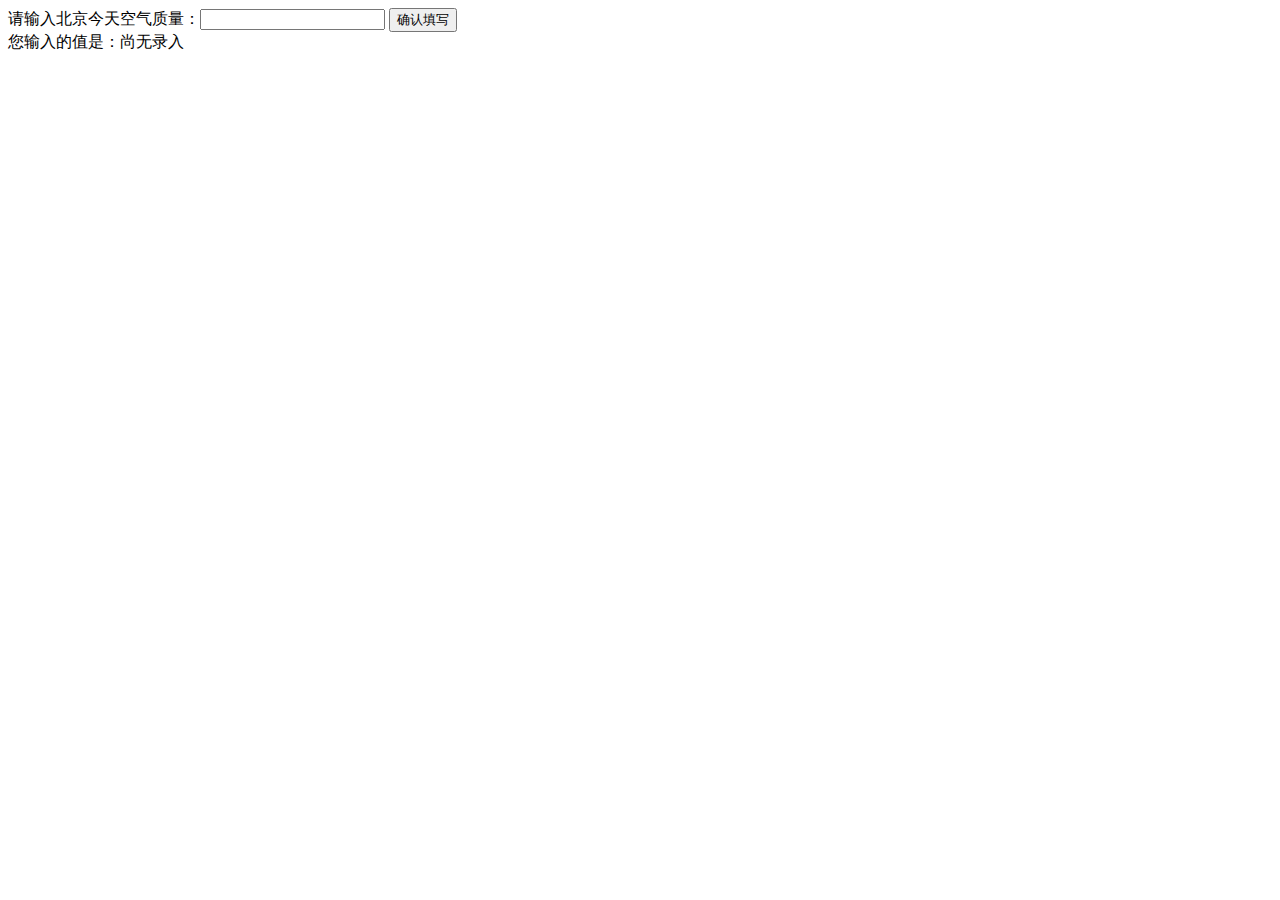
<file: 1/task13/task13.html>
<!DOCTYPE html>
<html>
  <head>
    <meta charset="utf-8">
    <title>IFE JavaScript Task 01</title>
  </head>
<body>

  <label>请输入北京今天空气质量：<input id="aqi-input" type="text"></label>
  <button id="button">确认填写</button>

  <div>您输入的值是：<span id="aqi-display">尚无录入</span></div>

<script type="text/javascript">

(function() {
 /*	
  在注释下方写下代码
  给按钮button绑定一个点击事件
  在事件处理函数中
  获取aqi-input输入的值，并显示在aqi-display中
  */
  var mybutton=document.getElementById("button");
  var myinput=document.getElementById("aqi-input");
  var mydisplay=document.getElementById("aqi-display");
  mybutton.onclick=function(){
  	mydisplay.innerHTML=myinput.value;
  }

})();

</script>
</body>
</html>
</file>
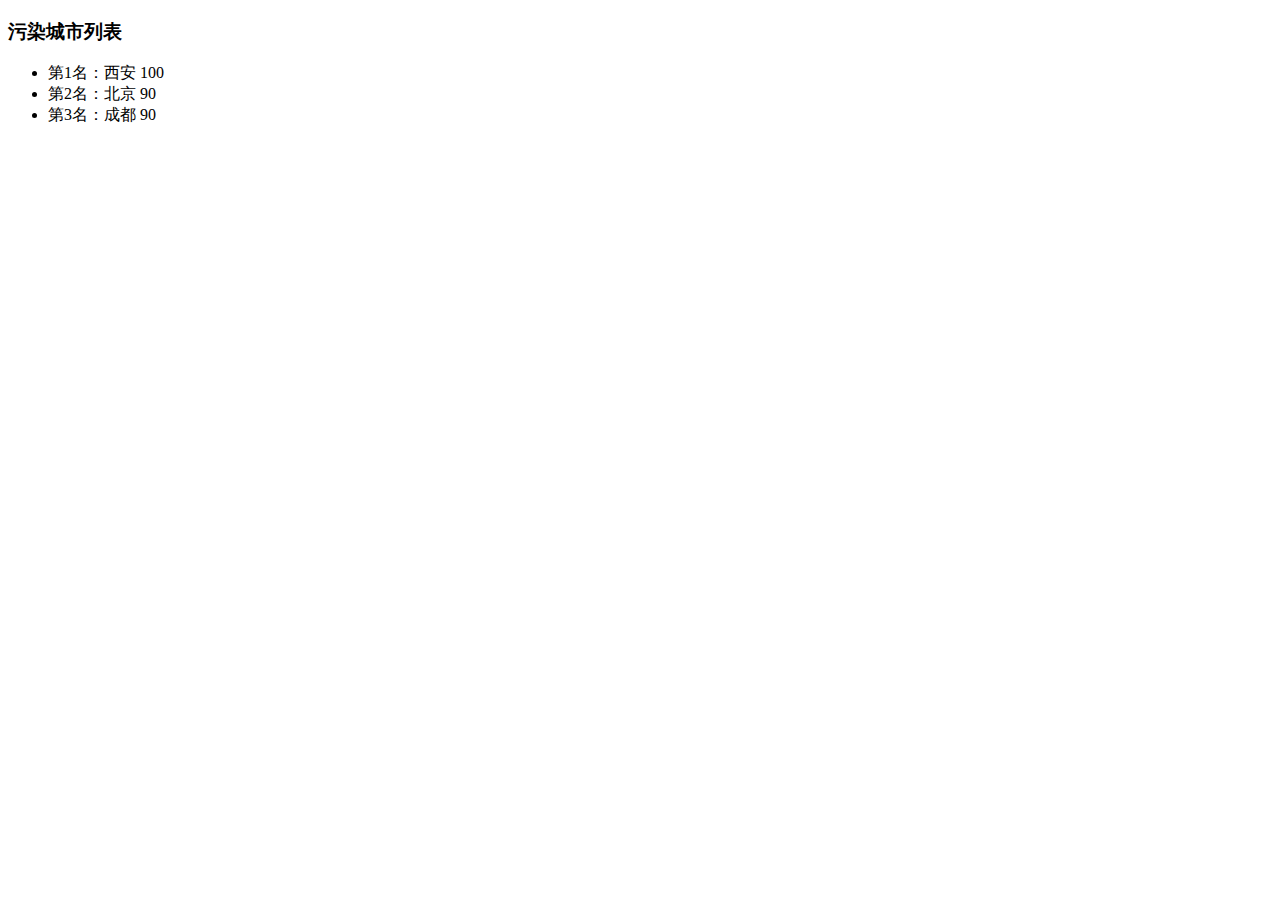
<file: 1/task14/task14.html>
<!DOCTYPE html>
<html>
  <head>
    <meta charset="utf-8">
    <title>IFE JavaScript Task 01</title>
  </head>
<body>

  <h3>污染城市列表</h3>
  <ul id="aqi-list">
<!--   
    <li>第一名：福州（样例），10</li>
  	<li>第二名：福州（样例），10</li> -->
  </ul>

<script type="text/javascript">

var aqiData = [
  ["北京", 90],
  ["上海", 50],
  ["福州", 10],
  ["广州", 50],
  ["成都", 90],
  ["西安", 100]
];

(function () {

  /*
  在注释下方编写代码
  遍历读取aqiData中各个城市的数据
  将空气质量指数大于60的城市显示到aqi-list的列表中
  */

  var array=[];
  for(var i=0;i<aqiData.length;i++){
    if(aqiData[i][1]>60){
      array.push([aqiData[i][0], aqiData[i][1]]);
    }
  }
  array.sort(function(num1,num2){
    return num2[1]-num1[1];
  })
  var result='';
  for(var i=0;i<array.length;i++){
    result+='<li>第' + (i + 1) + '名：' + array[i][0] + ' ' + array[i][1] + '</li>';
  }
  document.getElementById('aqi-list').innerHTML=result;
})();

</script>
</body>
</html>
</file>
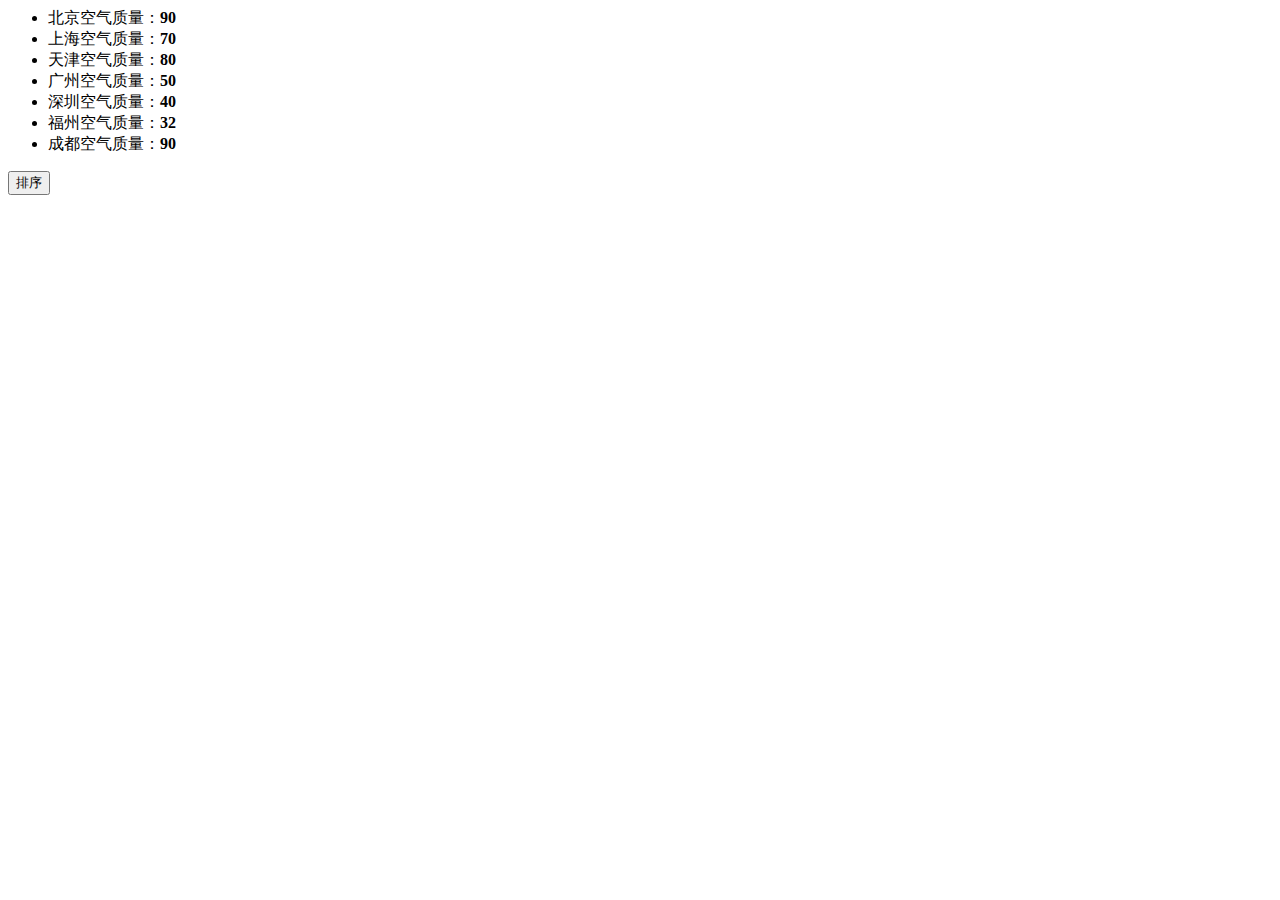
<file: 1/task15/task15.html>
<!DOCTYPE>
<html>
  <head>
    <meta charset="utf-8">
    <title>IFE JavaScript Task 01</title>
  </head>
<body>

  <ul id="source">
    <li>北京空气质量：<b>90</b></li>
    <li>上海空气质量：<b>70</b></li>
    <li>天津空气质量：<b>80</b></li>
    <li>广州空气质量：<b>50</b></li>
    <li>深圳空气质量：<b>40</b></li>
    <li>福州空气质量：<b>32</b></li>
    <li>成都空气质量：<b>90</b></li>
  </ul>

  <ul id="resort">
    <!-- 
    <li>第一名：北京空气质量：<b>90</b></li>
    <li>第二名：北京空气质量：<b>90</b></li>
    <li>第三名：北京空气质量：<b>90</b></li>
     -->

  </ul>

  <button id="sort-btn">排序</button>

<script type="text/javascript">

/**
 * getData方法
 * 读取id为source的列表，获取其中城市名字及城市对应的空气质量
 * 返回一个数组，格式见函数中示例
 */
function getData() {


 var temp=document.getElementById("source").children;
 //思路是通过id找到source，然后source的孩子为一个数组，将数组中的文本显示出来，通过split将其分割。
  var data=[];
  var templength=temp.length;
  for(var i=0;i<templength;i++){
    data.push(temp[i].innerText);
    data[i]=data[i].split("：");
    
  }

  /*
  data = [
    ["北京", 90],
    ["北京", 90]
    ……
  ]
  */

  return data;

}

/**
 * sortAqiData
 * 按空气质量对data进行从小到大的排序
 * 返回一个排序后的数组
 */
function sortAqiData(data) {
    data.sort(function(a,b){
      return b[1] - a[1];
    });
    return data;

}

/**
 * render
 * 将排好序的城市及空气质量指数，输出显示到id位resort的列表中
 * 格式见ul中的注释的部分
 */
function render(data) {
  var newarr=[];
  for(var i=0;i<data.length;i++){
    var list="<li>第"+(i+1)+"名："+data[i][0]+"空气质量：<b>"+data[i][1]+"</b></li>";
    newarr.push(list);
  }

  document.getElementById("resort").innerHTML=newarr.join("");

}

function btnHandle() {
  var aqiData = getData();
  aqiData = sortAqiData(aqiData);
  render(aqiData);
}


function init() {

  // 在这下面给sort-btn绑定一个点击事件，点击时触发btnHandle函数
  document.getElementById("sort-btn").onclick=btnHandle;

}

init();

</script>
</body>
</html>
</file>
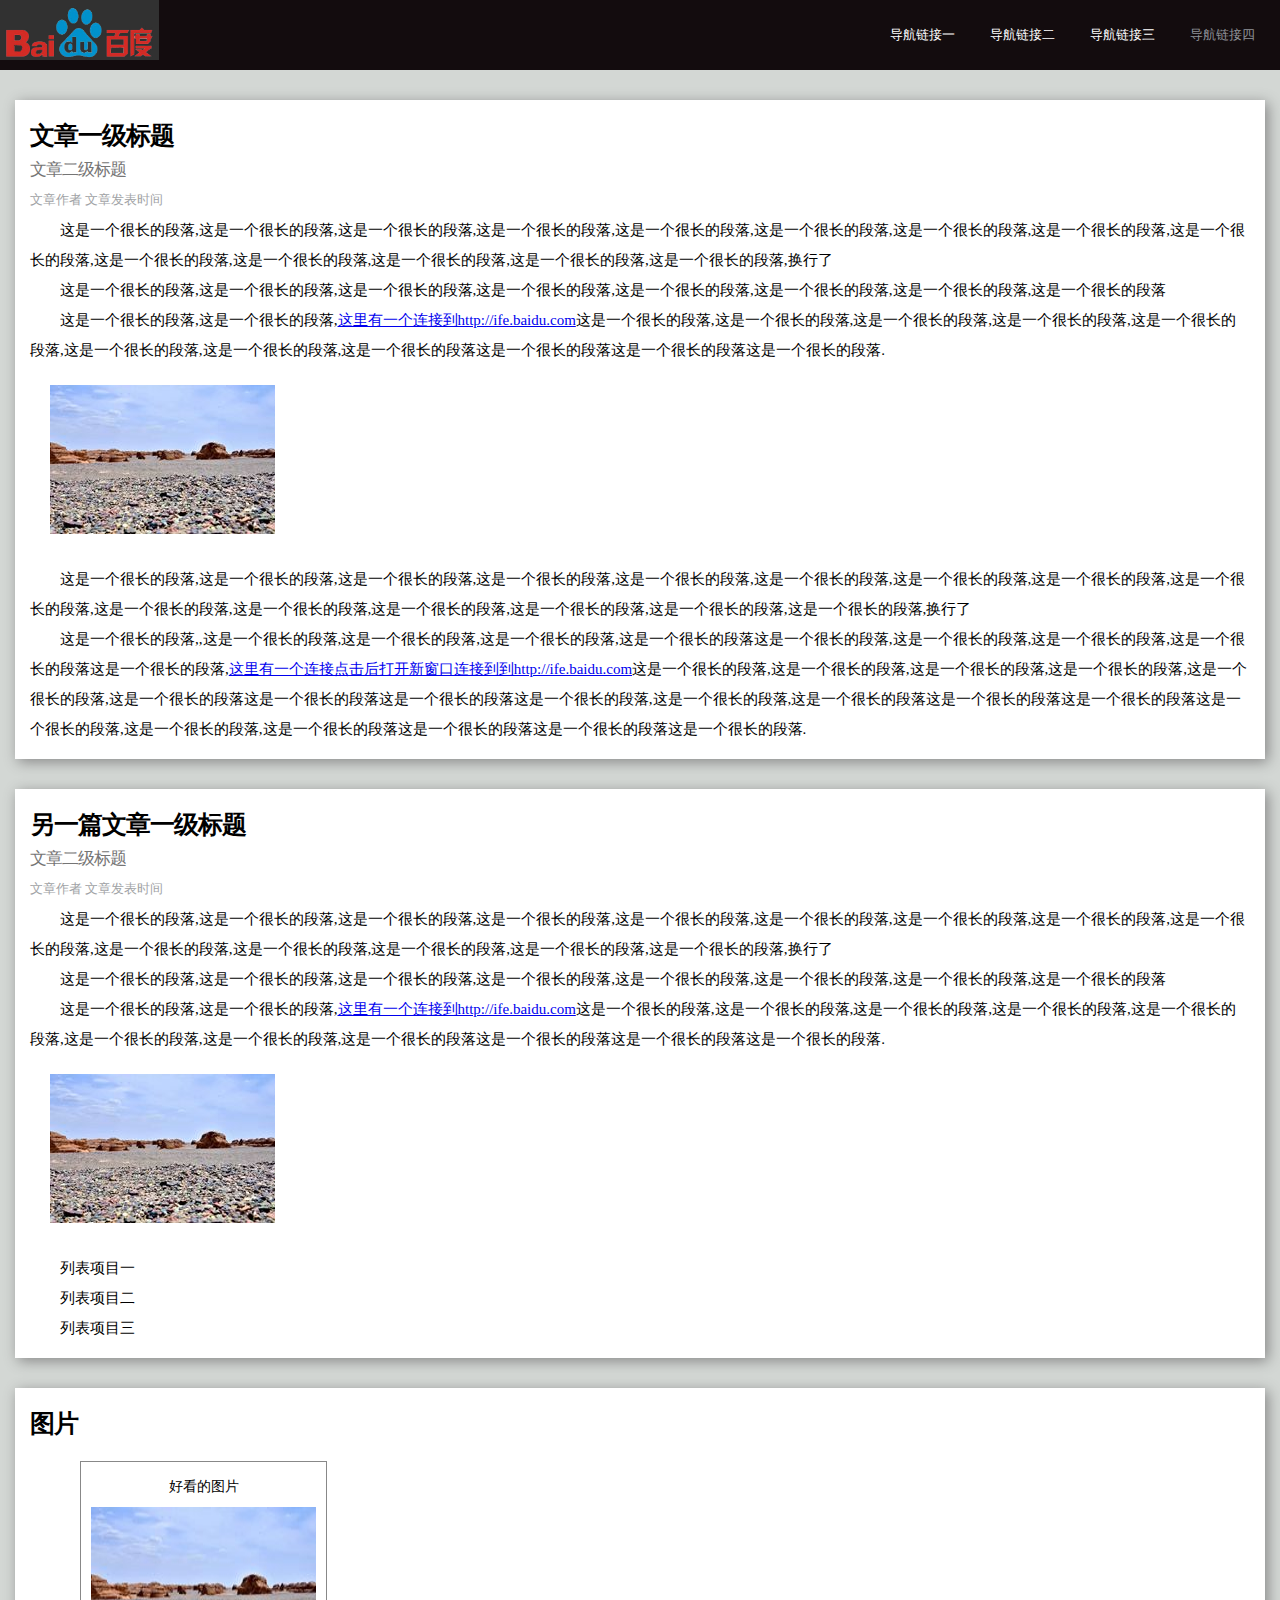
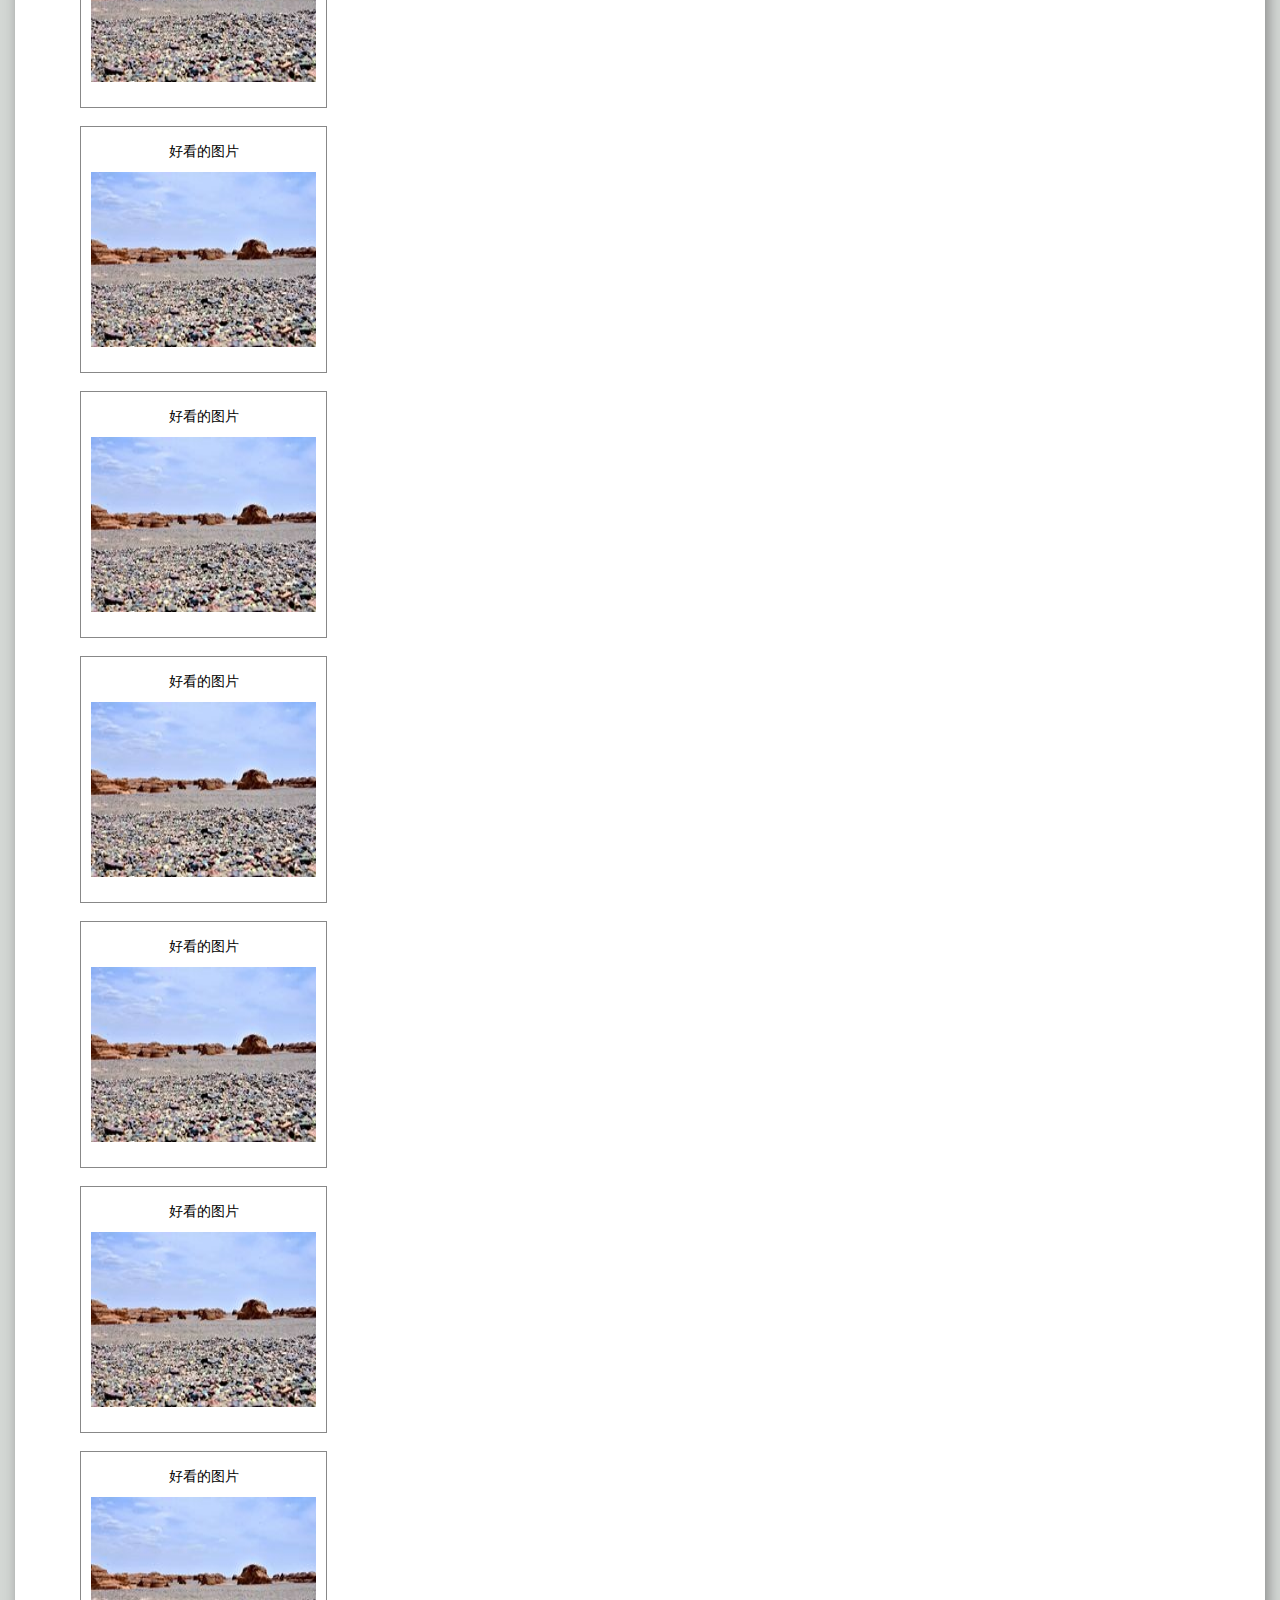
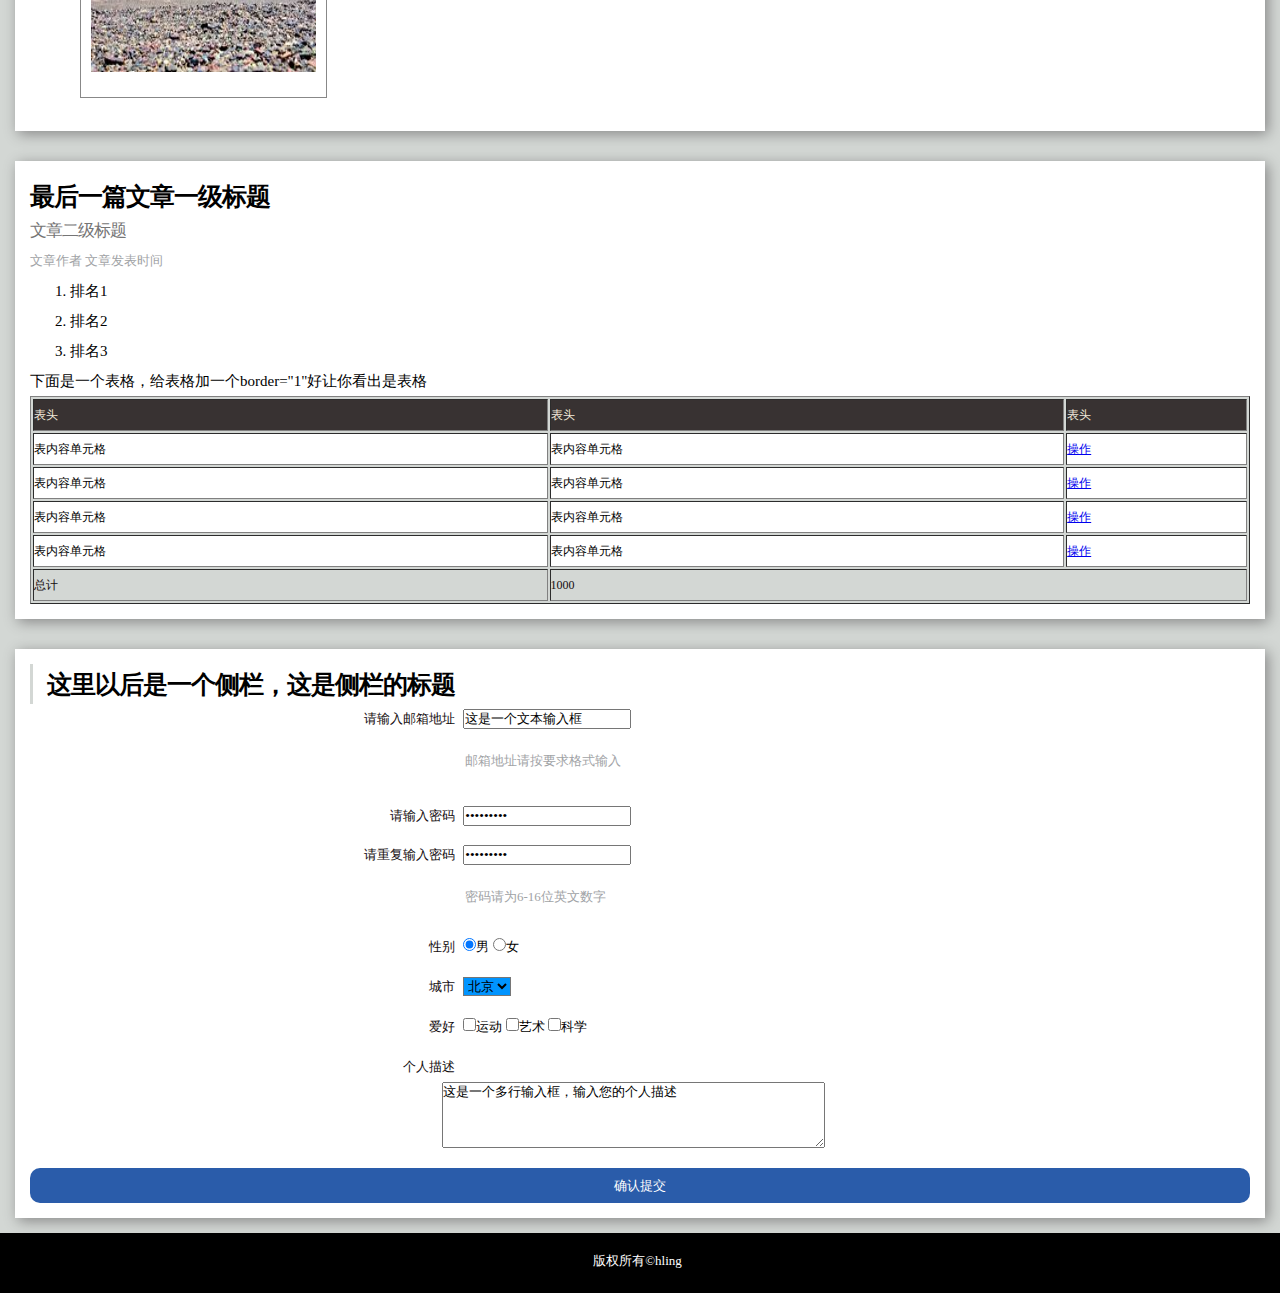
<file: 1/task2/task2.html>
<!DOCTYPE html>
<html lang="en">
<head>
    <meta charset="UTF-8">
    <title>task2</title>
    <link href="task2_css.css" rel="stylesheet" type="text/css">
</head>
<body>
    <!--导航栏-->
    <div class="header">
        <div class="container">
            <!--百度LOGO-->
            <img src="./images/baidu_logo.jpg" class="logo">
            <ul>
                <li ><a href="#" class="change1">导航链接一</a></li>
                <li ><a href="#" class="change1">导航链接二</a></li>
                <li><a href="#" class="change1">导航链接三</a></li>
                <li><a href="#" class="change2">导航链接四</a></li>
            </ul>
        </div>
    </div>

    <!--文章1-->
    <div class="content">
        <div class="article1">
            <h2>文章一级标题</h2>
            <h3>文章二级标题</h3>
            <p class="author">文章作者&nbsp;文章发表时间</p>
        <span class="text">
            <p>这是一个很长的段落,这是一个很长的段落,这是一个很长的段落,这是一个很长的段落,这是一个很长的段落,这是一个很长的段落,这是一个很长的段落,这是一个很长的段落,这是一个很长的段落,这是一个很长的段落,这是一个很长的段落,这是一个很长的段落,这是一个很长的段落,这是一个很长的段落,换行了</p>
            <p>这是一个很长的段落,这是一个很长的段落,这是一个很长的段落,这是一个很长的段落,这是一个很长的段落,这是一个很长的段落,这是一个很长的段落,这是一个很长的段落</p>
            <p>这是一个很长的段落,这是一个很长的段落,<a href="http://ife.baidu.com">这里有一个连接到http://ife.baidu.com</a>这是一个很长的段落,这是一个很长的段落,这是一个很长的段落,这是一个很长的段落,这是一个很长的段落,这是一个很长的段落,这是一个很长的段落,这是一个很长的段落这是一个很长的段落这是一个很长的段落这是一个很长的段落.</p>
            <img class="image" src="./images/picture1.jpg"/>

            <p>这是一个很长的段落,这是一个很长的段落,这是一个很长的段落,这是一个很长的段落,这是一个很长的段落,这是一个很长的段落,这是一个很长的段落,这是一个很长的段落,这是一个很长的段落,这是一个很长的段落,这是一个很长的段落,这是一个很长的段落,这是一个很长的段落,这是一个很长的段落,这是一个很长的段落,换行了</p>
            <p>这是一个很长的段落,,这是一个很长的段落,这是一个很长的段落,这是一个很长的段落,这是一个很长的段落这是一个很长的段落,这是一个很长的段落,这是一个很长的段落,这是一个很长的段落这是一个很长的段落,<a href="http://ife.baidu.com" target="_blank">这里有一个连接点击后打开新窗口连接到到http://ife.baidu.com</a>这是一个很长的段落,这是一个很长的段落,这是一个很长的段落,这是一个很长的段落,这是一个很长的段落,这是一个很长的段落这是一个很长的段落这是一个很长的段落这是一个很长的段落,这是一个很长的段落,这是一个很长的段落这是一个很长的段落这是一个很长的段落这是一个很长的段落,这是一个很长的段落,这是一个很长的段落这是一个很长的段落这是一个很长的段落这是一个很长的段落.</p>
        </span>
        </div>
    </div>

    <!--文章2-->
    <div class="content">
        <h2>另一篇文章一级标题</h2>
        <h3>文章二级标题</h3>
            <p class="author">文章作者&nbsp;文章发表时间</p>
            <span class="text">
            <p>这是一个很长的段落,这是一个很长的段落,这是一个很长的段落,这是一个很长的段落,这是一个很长的段落,这是一个很长的段落,这是一个很长的段落,这是一个很长的段落,这是一个很长的段落,这是一个很长的段落,这是一个很长的段落,这是一个很长的段落,这是一个很长的段落,这是一个很长的段落,换行了</p>
            <p>这是一个很长的段落,这是一个很长的段落,这是一个很长的段落,这是一个很长的段落,这是一个很长的段落,这是一个很长的段落,这是一个很长的段落,这是一个很长的段落</p>
            <p>这是一个很长的段落,这是一个很长的段落,<a href="http://ife.baidu.com">这里有一个连接到http://ife.baidu.com</a>这是一个很长的段落,这是一个很长的段落,这是一个很长的段落,这是一个很长的段落,这是一个很长的段落,这是一个很长的段落,这是一个很长的段落,这是一个很长的段落这是一个很长的段落这是一个很长的段落这是一个很长的段落.</p>
            <img class="image" src="images/picture1.jpg"/>
                <ul class="unorderlist">
                    <li>列表项目一</li>
                    <li>列表项目二</li>
                    <li>列表项目三</li>
                </ul>
            </span>
    </div>

    <!--文章3图片-->
    <div class="content">
        <h2>图片</h2>
        <div class="imglist">
            <dt>
                <dd>
                    <div class="sentence">好看的图片<br/></div>
                    <img class="imgformat" src="images/picture1.jpg"/>
                </dd>
            </dt>
        </div>

        <div class="imglist">
            <dt>
            <dd>
                <div class="sentence">好看的图片<br/></div>
                <img class="imgformat" src="images/picture1.jpg"/>
            </dd>
            </dt>
        </div>

        <div class="imglist">
            <dt>
            <dd>
                <div class="sentence">好看的图片<br/></div>
                <img class="imgformat" src="images/picture1.jpg"/>
            </dd>
            </dt>
        </div>

        <div class="imglist">
            <dt>
            <dd>
                <div class="sentence">好看的图片<br/></div>
                <img class="imgformat" src="images/picture1.jpg"/>
            </dd>
            </dt>
        </div>

        <div class="imglist">
            <dt>
            <dd>
                <div class="sentence">好看的图片<br/></div>
                <img class="imgformat" src="images/picture1.jpg"/>
            </dd>
            </dt>
        </div>

        <div class="imglist">
            <dt>
            <dd>
                <div class="sentence">好看的图片<br/></div>
                <img class="imgformat" src="images/picture1.jpg"/>
            </dd>
            </dt>
        </div>

        <div class="imglist">
            <dt>
            <dd>
                <div class="sentence">好看的图片<br/></div>
                <img class="imgformat" src="images/picture1.jpg"/>
            </dd>
            </dt>
        </div>
    </div>

    <!--文章4-->
    <div class="content">
        <h2>最后一篇文章一级标题</h2>
        <h3>文章二级标题</h3>
        <p class="author">文章作者 文章发表时间</p>
        <ol class="orderlist">
            <li>排名1</li>
            <li>排名2</li>
            <li>排名3</li>
        </ol>
        <p>下面是一个表格，给表格加一个border="1"好让你看出是表格</p>
        <table border="1" class="table">
            <thead class="tablehead">
            <tr>
                <td>表头</td>
                <td>表头</td>
                <td>表头</td>
            </tr>
            </thead>
            <tbody class="tablebody">
            <tr>
                <td>表内容单元格</td>
                <td>表内容单元格</td>
                <td><a href="#">操作</a></td>
            </tr>
            <tr>
                <td>表内容单元格</td>
                <td>表内容单元格</td>
                <td><a href="#">操作</a></td>
            </tr>
            <tr>
                <td>表内容单元格</td>
                <td>表内容单元格</td>
                <td><a href="#">操作</a></td>
            </tr>
            <tr>
                <td>表内容单元格</td>
                <td>表内容单元格</td>
                <td><a href="#">操作</a></td>
            </tr>
            </tbody>

            <tfoot class="tablefoot">
            <tr>
                <td>总计</td>
                <td colspan="2">1000</td>
            </tr>
            </tfoot>
        </table>
    </div>

    <!--文章5-->
    <div class="content">
        <div>
        <h2 class="sidebar">这里以后是一个侧栏，这是侧栏的标题</h2>

        <form class="form_info">
            <div class="lead">请输入邮箱地址</div>
            <input type="text" value="这是一个文本输入框">
            <div class="tip">邮箱地址请按要求格式输入</div>

            <div class="password1">
                <div class="lead">请输入密码</div>
                <input type="password" value="这是一个密码输入框">
            </div>

            <div class="password1 password2">
                <div class="lead">请重复输入密码</div>
                <input type="password" value="这是一个密码输入框">

                <div class="tip">密码请为6-16位英文数字</div>
            </div>

            <div class="sex">
                <div class="lead">性别</div>

                <input type="radio" value="男" name="sex" checked="checked">男
                <input type="radio" value="女" name="sex">女
            </div>

            <div class="city">
                <div class="lead">城市</div>
                <select class="select">
                    <option>北京</option>
                    <option>广州</option>
                    <option>西安</option>
                    <option>南京</option>
                    <option>厦门</option>
                </select>
            </div>

            <div class="hobby">
                <div class="lead">爱好</div>
                <input type="checkbox" name="hobby" value="sport">运动
                <input type="checkbox" name="hobby" value="art">艺术
                <input type="checkbox" name="hobby" value="science">科学
            </div>

            <div class="textarea">
                <div class="lead">个人描述</div>
                <textarea class="txt" name="introduction" cols="50" rows="4">这是一个多行输入框，输入您的个人描述</textarea>
            </div>
        </div>

        <input class="button" type="button" name="button" value="确认提交">
        </form>

        </div>
    </div>

    <div class="copyright">
        <p id="copyright">版权所有©hling</p>

    </div>
</body>
</html>
</file>
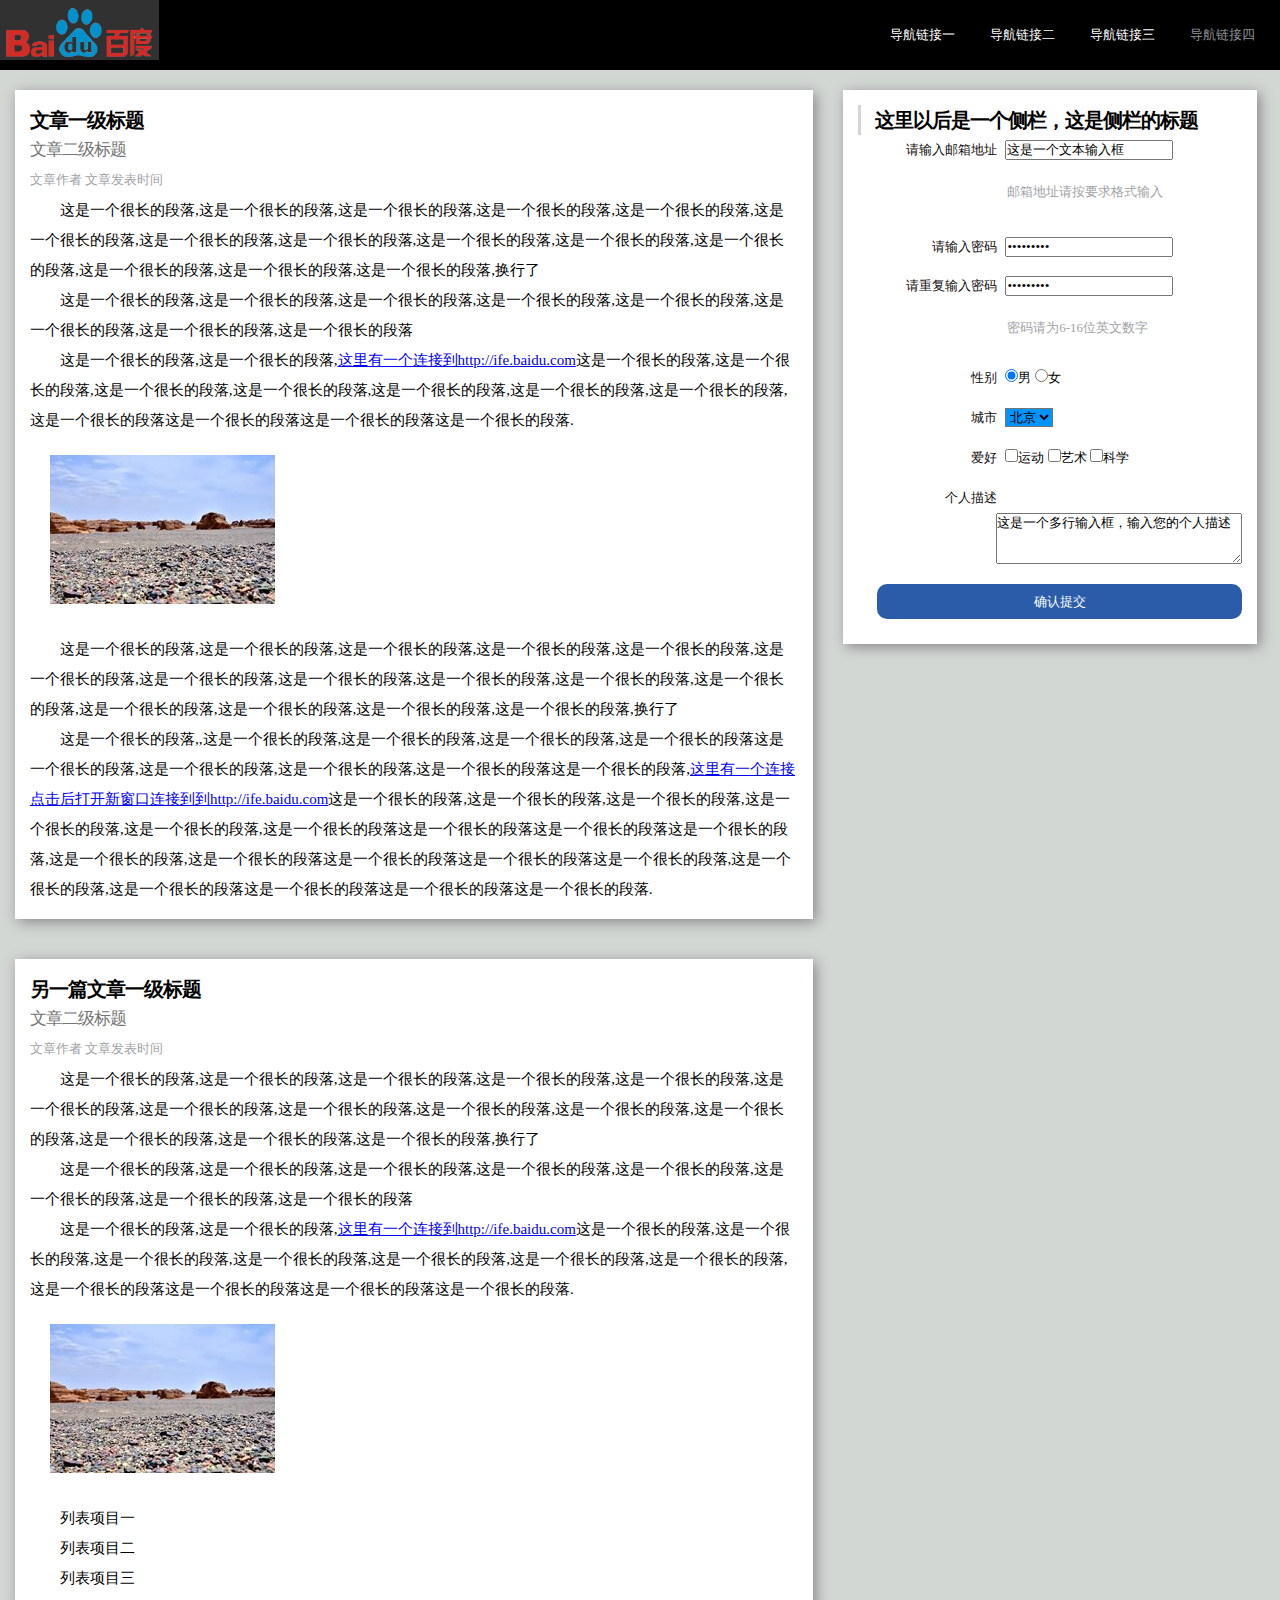
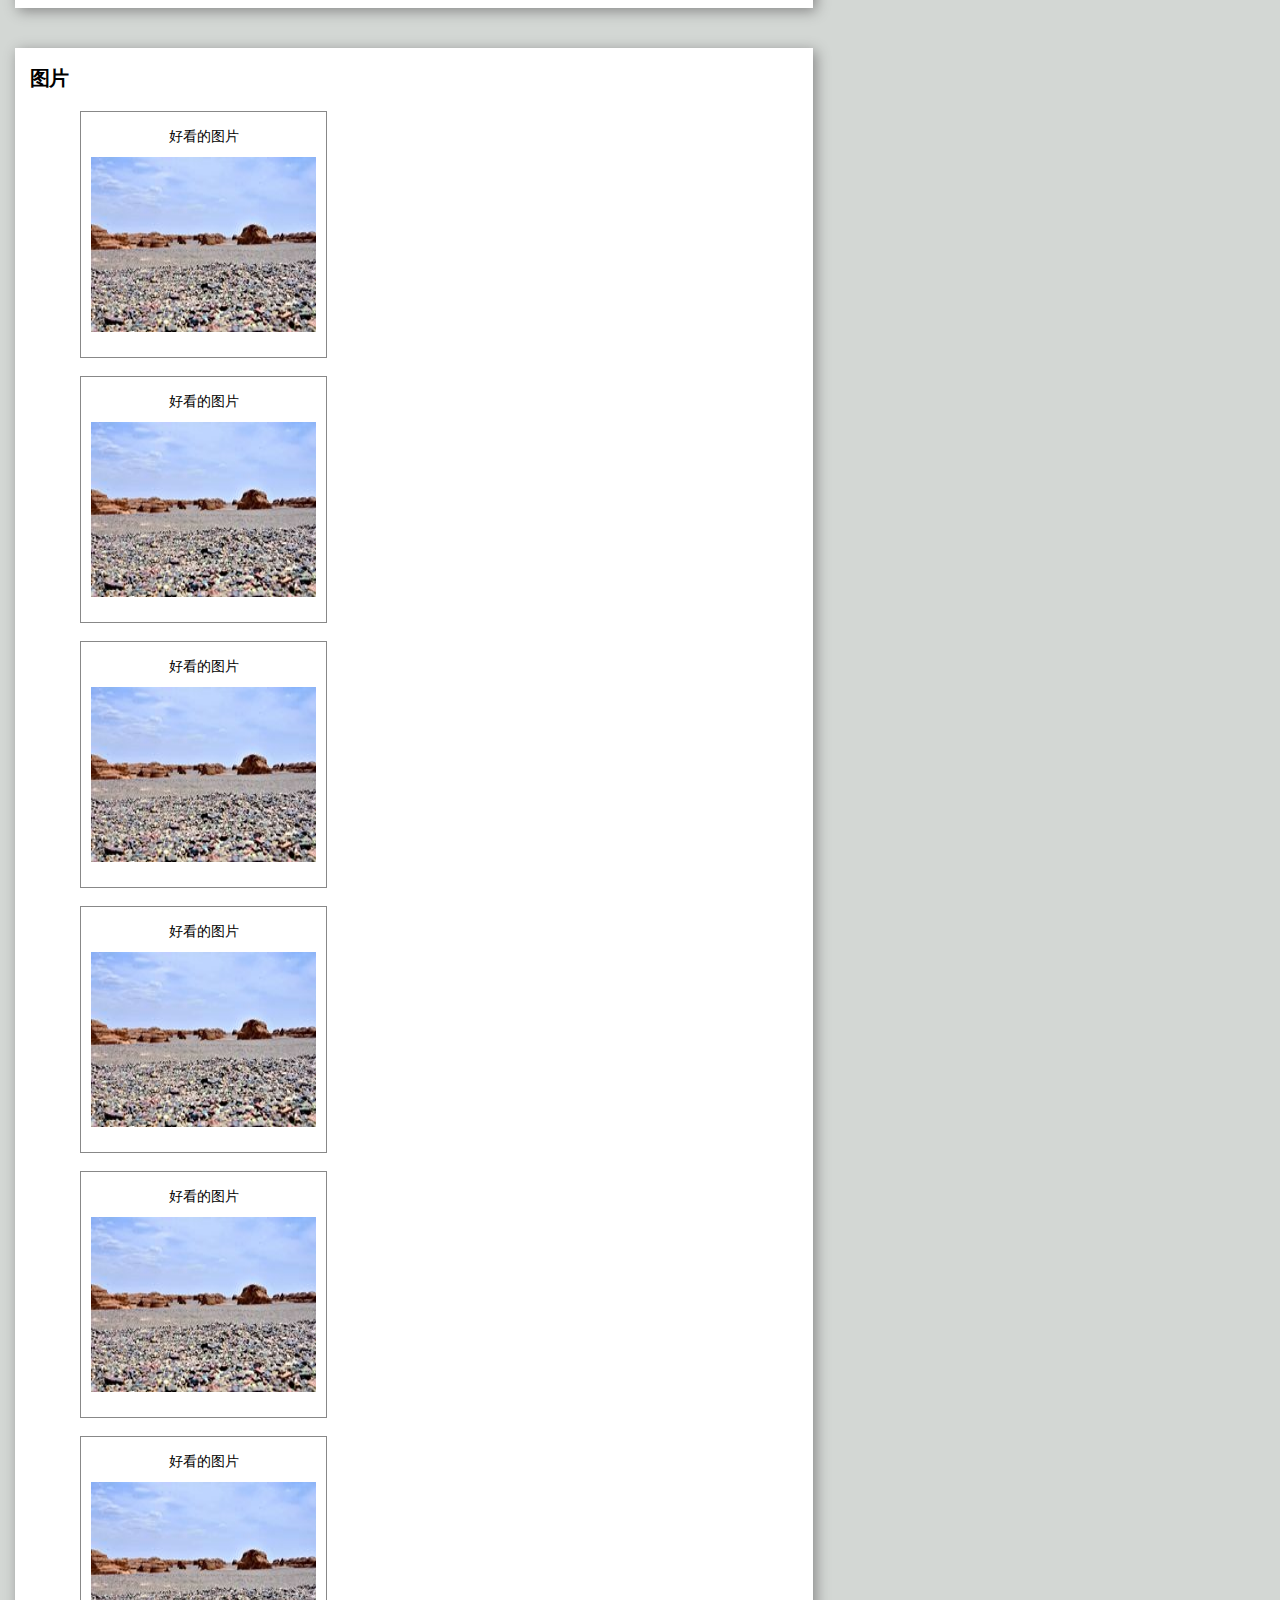
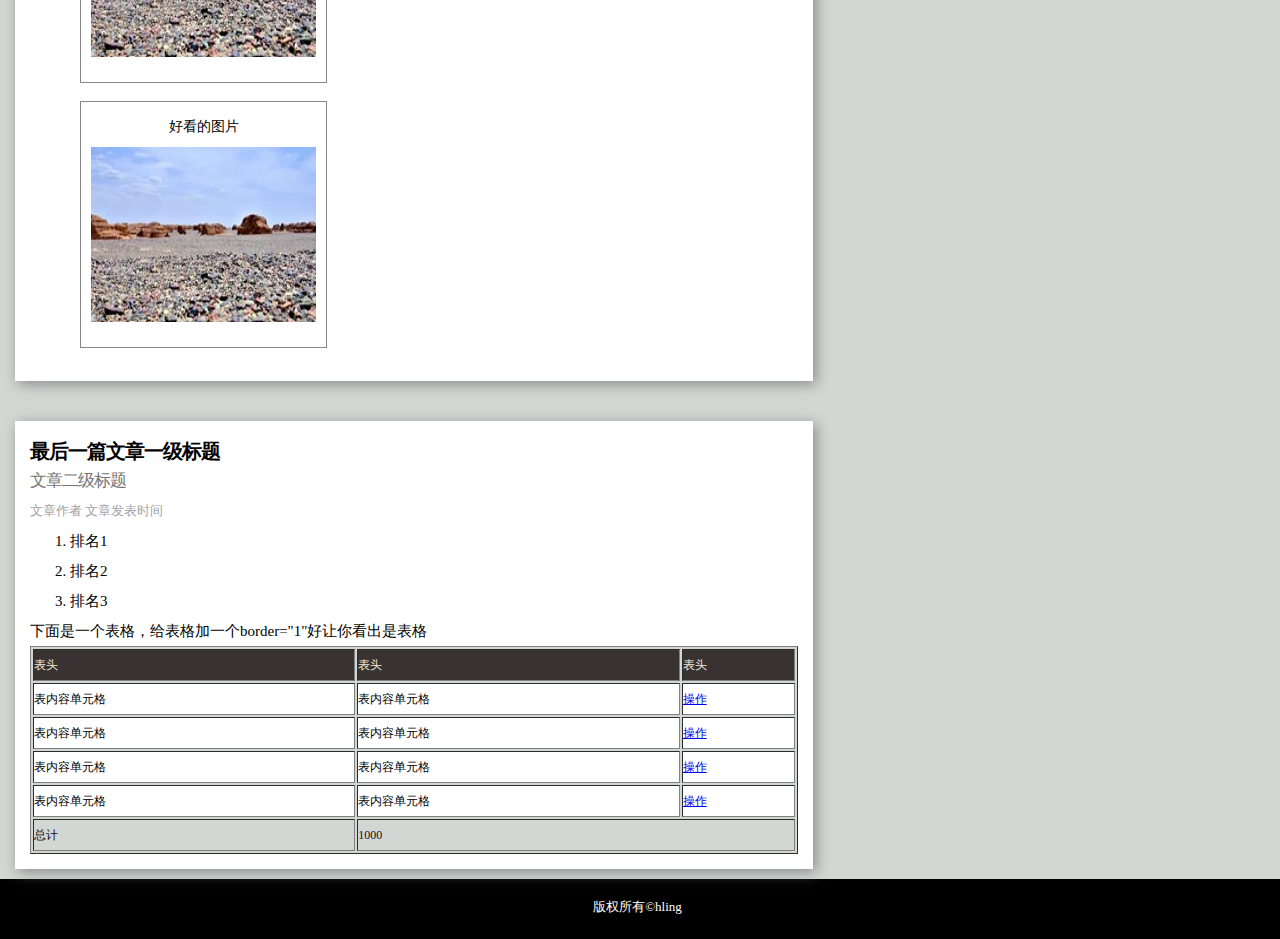
<file: 1/task5/task5.html>
<!DOCTYPE html>
<html lang="en">
<head>
    <meta charset="UTF-8">
    <title>task5</title>
    <link href="task5.css" rel="stylesheet" type="text/css">
</head>
<body>
    <div class="container">
    <!--导航栏-->
        <div class="header">
            <div class="headertitle">
            <!--百度LOGO-->
            <img src="./images/baidu_logo.jpg" class="logo">
            <ul>
                <li ><a href="#" class="change1">导航链接一</a></li>
                <li ><a href="#" class="change1">导航链接二</a></li>
                <li><a href="#" class="change1">导航链接三</a></li>
                <li><a href="#" class="change2">导航链接四</a></li>
            </ul>
        </div>
        </div>

        <div class="body">
            <!--文章1-->
            <div class="content">
        <div class="article1">
            <h2>文章一级标题</h2>
            <h3>文章二级标题</h3>
            <p class="author">文章作者&nbsp;文章发表时间</p>
        <span class="text">
            <p>这是一个很长的段落,这是一个很长的段落,这是一个很长的段落,这是一个很长的段落,这是一个很长的段落,这是一个很长的段落,这是一个很长的段落,这是一个很长的段落,这是一个很长的段落,这是一个很长的段落,这是一个很长的段落,这是一个很长的段落,这是一个很长的段落,这是一个很长的段落,换行了</p>
            <p>这是一个很长的段落,这是一个很长的段落,这是一个很长的段落,这是一个很长的段落,这是一个很长的段落,这是一个很长的段落,这是一个很长的段落,这是一个很长的段落</p>
            <p>这是一个很长的段落,这是一个很长的段落,<a href="http://ife.baidu.com">这里有一个连接到http://ife.baidu.com</a>这是一个很长的段落,这是一个很长的段落,这是一个很长的段落,这是一个很长的段落,这是一个很长的段落,这是一个很长的段落,这是一个很长的段落,这是一个很长的段落这是一个很长的段落这是一个很长的段落这是一个很长的段落.</p>
            <img class="image" src="./images/picture1.jpg"/>

            <p>这是一个很长的段落,这是一个很长的段落,这是一个很长的段落,这是一个很长的段落,这是一个很长的段落,这是一个很长的段落,这是一个很长的段落,这是一个很长的段落,这是一个很长的段落,这是一个很长的段落,这是一个很长的段落,这是一个很长的段落,这是一个很长的段落,这是一个很长的段落,这是一个很长的段落,换行了</p>
            <p>这是一个很长的段落,,这是一个很长的段落,这是一个很长的段落,这是一个很长的段落,这是一个很长的段落这是一个很长的段落,这是一个很长的段落,这是一个很长的段落,这是一个很长的段落这是一个很长的段落,<a href="http://ife.baidu.com" target="_blank">这里有一个连接点击后打开新窗口连接到到http://ife.baidu.com</a>这是一个很长的段落,这是一个很长的段落,这是一个很长的段落,这是一个很长的段落,这是一个很长的段落,这是一个很长的段落这是一个很长的段落这是一个很长的段落这是一个很长的段落,这是一个很长的段落,这是一个很长的段落这是一个很长的段落这是一个很长的段落这是一个很长的段落,这是一个很长的段落,这是一个很长的段落这是一个很长的段落这是一个很长的段落这是一个很长的段落.</p>
        </span>
        </div>
    </div>

            <!--侧边-->
            <div class="side">
            <h2 class="sidebar">这里以后是一个侧栏，这是侧栏的标题</h2>

            <form class="form_info">
                <div class="lead">请输入邮箱地址</div>
                <input type="text" value="这是一个文本输入框">
                <div class="tip">邮箱地址请按要求格式输入</div>

                <div class="password1">
                    <div class="lead">请输入密码</div>
                    <input type="password" value="这是一个密码输入框">
                </div>

                <div class="password1 password2">
                    <div class="lead">请重复输入密码</div>
                    <input type="password" value="这是一个密码输入框">

                    <div class="tip">密码请为6-16位英文数字</div>
                </div>

                <div class="sex">
                    <div class="lead">性别</div>

                    <input type="radio" value="男" name="sex" checked="checked">男
                    <input type="radio" value="女" name="sex">女
                </div>

                <div class="city">
                    <div class="lead">城市</div>
                    <select class="select">
                        <option>北京</option>
                        <option>广州</option>
                        <option>西安</option>
                        <option>南京</option>
                        <option>厦门</option>
                    </select>
                </div>

                <div class="hobby">
                    <div class="lead">爱好</div>
                    <input type="checkbox" name="hobby" value="sport">运动
                    <input type="checkbox" name="hobby" value="art">艺术
                    <input type="checkbox" name="hobby" value="science">科学
                </div>

                <div class="textarea">
                    <div class="lead">个人描述</div>
                    <textarea class="txt" name="introduction" cols="50" rows="4">这是一个多行输入框，输入您的个人描述</textarea>
                </div>


                <input class="button" type="button" name="button" value="确认提交">
            </form>

    </div>


            <!--文章2-->
            <div class="content">
        <h2>另一篇文章一级标题</h2>
        <h3>文章二级标题</h3>
            <p class="author">文章作者&nbsp;文章发表时间</p>
            <span class="text">
            <p>这是一个很长的段落,这是一个很长的段落,这是一个很长的段落,这是一个很长的段落,这是一个很长的段落,这是一个很长的段落,这是一个很长的段落,这是一个很长的段落,这是一个很长的段落,这是一个很长的段落,这是一个很长的段落,这是一个很长的段落,这是一个很长的段落,这是一个很长的段落,换行了</p>
            <p>这是一个很长的段落,这是一个很长的段落,这是一个很长的段落,这是一个很长的段落,这是一个很长的段落,这是一个很长的段落,这是一个很长的段落,这是一个很长的段落</p>
            <p>这是一个很长的段落,这是一个很长的段落,<a href="http://ife.baidu.com">这里有一个连接到http://ife.baidu.com</a>这是一个很长的段落,这是一个很长的段落,这是一个很长的段落,这是一个很长的段落,这是一个很长的段落,这是一个很长的段落,这是一个很长的段落,这是一个很长的段落这是一个很长的段落这是一个很长的段落这是一个很长的段落.</p>
            <img class="image" src="images/picture1.jpg"/>
                <ul class="unorderlist">
                    <li>列表项目一</li>
                    <li>列表项目二</li>
                    <li>列表项目三</li>
                </ul>
            </span>
    </div>

            <!--文章3图片-->
            <div class="content">
        <h2>图片</h2>
        <div class="imglist">
            <dt>
                <dd>
                    <div class="sentence">好看的图片<br/></div>
                    <img class="imgformat" src="images/picture1.jpg"/>
                </dd>
            </dt>
        </div>

        <div class="imglist">
            <dt>
            <dd>
                <div class="sentence">好看的图片<br/></div>
                <img class="imgformat" src="images/picture1.jpg"/>
            </dd>
            </dt>
        </div>

        <div class="imglist">
            <dt>
            <dd>
                <div class="sentence">好看的图片<br/></div>
                <img class="imgformat" src="images/picture1.jpg"/>
            </dd>
            </dt>
        </div>

        <div class="imglist">
            <dt>
            <dd>
                <div class="sentence">好看的图片<br/></div>
                <img class="imgformat" src="images/picture1.jpg"/>
            </dd>
            </dt>
        </div>

        <div class="imglist">
            <dt>
            <dd>
                <div class="sentence">好看的图片<br/></div>
                <img class="imgformat" src="images/picture1.jpg"/>
            </dd>
            </dt>
        </div>

        <div class="imglist">
            <dt>
            <dd>
                <div class="sentence">好看的图片<br/></div>
                <img class="imgformat" src="images/picture1.jpg"/>
            </dd>
            </dt>
        </div>

        <div class="imglist">
            <dt>
            <dd>
                <div class="sentence">好看的图片<br/></div>
                <img class="imgformat" src="images/picture1.jpg"/>
            </dd>
            </dt>
        </div>
    </div>

             <!--文章4-->
            <div class="content">
        <h2>最后一篇文章一级标题</h2>
        <h3>文章二级标题</h3>
        <p class="author">文章作者 文章发表时间</p>
        <ol class="orderlist">
            <li>排名1</li>
            <li>排名2</li>
            <li>排名3</li>
        </ol>
        <p>下面是一个表格，给表格加一个border="1"好让你看出是表格</p>
        <table border="1" class="table">
            <thead class="tablehead">
            <tr>
                <td>表头</td>
                <td>表头</td>
                <td>表头</td>
            </tr>
            </thead>
            <tbody class="tablebody">
            <tr>
                <td>表内容单元格</td>
                <td>表内容单元格</td>
                <td><a href="#">操作</a></td>
            </tr>
            <tr>
                <td>表内容单元格</td>
                <td>表内容单元格</td>
                <td><a href="#">操作</a></td>
            </tr>
            <tr>
                <td>表内容单元格</td>
                <td>表内容单元格</td>
                <td><a href="#">操作</a></td>
            </tr>
            <tr>
                <td>表内容单元格</td>
                <td>表内容单元格</td>
                <td><a href="#">操作</a></td>
            </tr>
            </tbody>

            <tfoot class="tablefoot">
            <tr>
                <td>总计</td>
                <td colspan="2">1000</td>
            </tr>
            </tfoot>
        </table>
    </div>

    </div>


        <div class="footer">
            <p id="copyright">版权所有©hling</p>

        </div>
    </div>
</body>
</html>
</file>
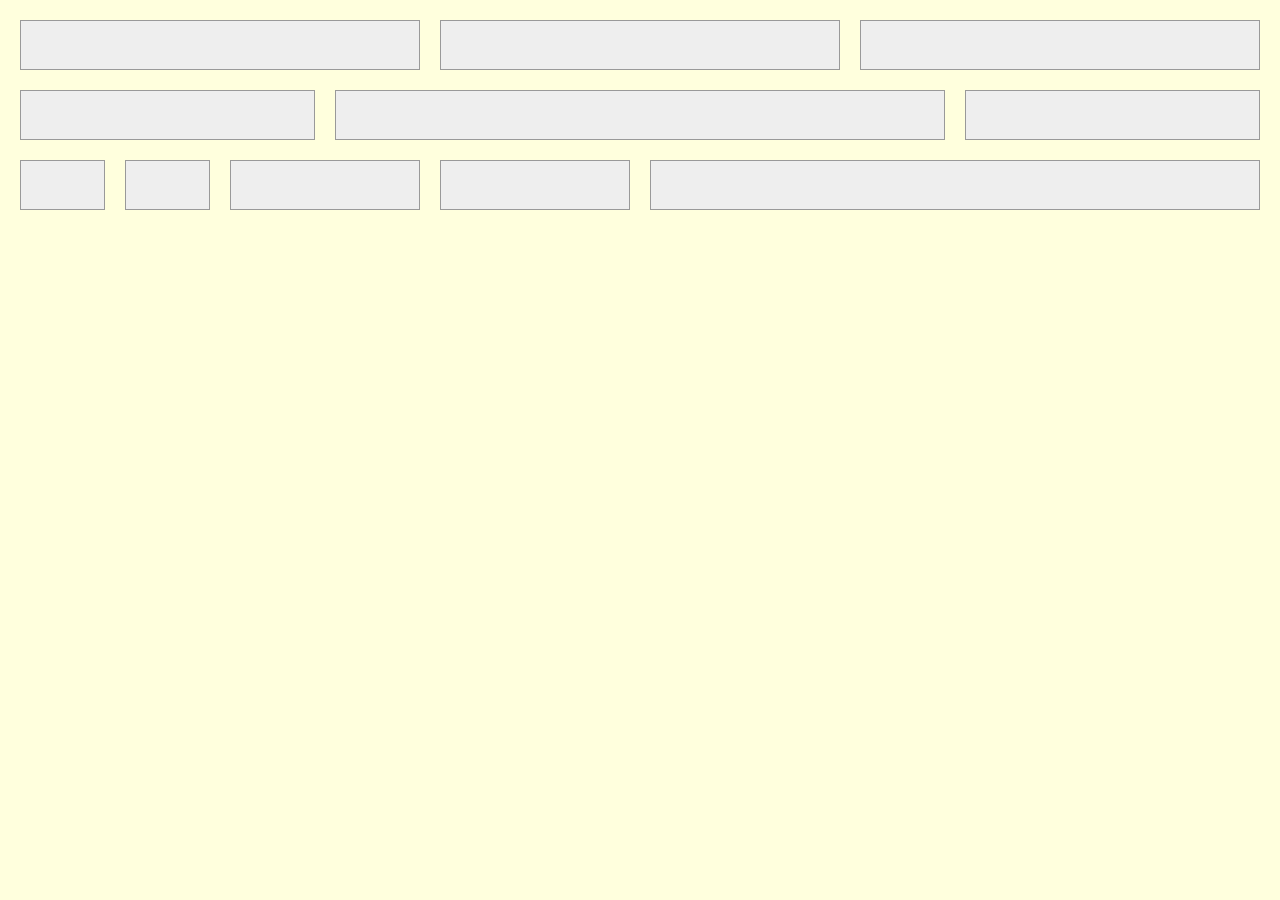
<file: 1/task8/task8.html>
<!DOCTYPE html>
<html>
  <head>
    <meta charset="utf-8">
    <meta name="viewport" content="width=device-width,initial-scale=1.0"/>
    <title>1-task8栅格化布局</title>
    <link rel="stylesheet" type="text/css" href="style.css">
  </head>
  <body>
	<div class="container">
			<div class="col-md-4 col-sm-6">
				<div class="content"></div>
			</div>
			<div class="col-md-4 col-sm-6">
				<div class="content"></div>
			</div>
			<div class="col-md-4 col-sm-12">
				<div class="content"></div>
			</div>
			<div class="col-md-3 col-sm-3">
				<div class="content"></div>
			</div>
			<div class="col-md-6 col-sm-6">
				<div class="content"></div>
			</div>
			<div class="col-md-3 col-sm-3">
				<div class="content"></div>
			</div>
			<div class="col-md-1 col-sm-2">
				<div class="content"></div>
			</div>
			<div class="col-md-1 col-sm-2">
				<div class="content"></div>
			</div>
			<div class="col-md-2 col-sm-8">
				<div class="content"></div>
			</div>
			<div class="col-md-2 col-sm-3">
				<div class="content"></div>
			</div>
			<div class="col-md-6 col-sm-3">
				<div class="content"></div>
			</div>
	</div>

  </body>
</html>
</file>
<file: css/style.css>
/*--
Author: W3layouts
Author URL: http://w3layouts.com
License: Creative Commons Attribution 3.0 Unported
License URL: http://creativecommons.org/licenses/by/3.0/
--*/
body{
	margin:0;
	font-family: 'Raleway', sans-serif;
}
body a{
	transition: 0.5s all ease;
	-webkit-transition: 0.5s all ease;
	-moz-transition: 0.5s all ease;
	-o-transition: 0.5s all ease;
	-ms-transition: 0.5s all ease;
}
h1,h2,h3,h4,h5,h6{
	margin:0;			   
}
p{
	margin:0;
}
ul,label{
	margin:0;
	padding:0;
}
body a:hover{
	text-decoration:none;
}
/*--header-menu--*/
button#showRightPush {
	background: none;
	border: none;
	color: #ffffff;
	
}
button#showRightPush img {
	padding-left: 8px;
}

/*--header--*/
.logo {
  float: left;
}
.top-nav{
	float:right;
	margin-top: 15px;
}
.top-header{
margin-top:50px;
}
.right_bt span{
	width: 37px;
    height: 25px;
	display: block;
	background: url(../images/menu.png) no-repeat 0px 0px;
}
.box{
	position:absolute;
	top:-1200px;
	width:100%;
	margin:auto;
	padding:0px;
	z-index:999999;
	text-align:center;
	left:0px;
 }
.box_content_center{
	background:rgba(0, 0, 0, 0.22);
	/*background:rgba(68,135,224,0.22);*/
}
a.boxclose{
	cursor: pointer;
	text-align: center;
	display: block;
	position: absolute;
	top: 19px;
	right: 290px;
 }
 #activator {
}
.menu_box_list{
	display: inline-block;
	padding:30px 0;
}
.menu_box_list ul li {
	display:inline-block;
	  margin: 0 10px;
}
.menu_box_list li a{
	color: #FFF;
	font-size: 16px;
	text-transform: uppercase;
	font-family: 'Lato', sans-serif;
	-webkit-transition: all 0.5s ease-in-out;
	-moz-transition: all 0.5s ease-in-out;
	-o-transition: all 0.5s ease-in-out;
	transition: all 0.5s ease-in-out;
	font-weight: 600;
}
.menu_box_list li a:hover{
	/*color:#000000;*/
	color:#49BBB1;
	text-decoration: none;
}
.menu_box_list li a > i > img{
	vertical-align:middle;
}
.boxclose span{
	width:58px;
	height:73px;
	display:inline-block;
	background: url(../images/into.png) no-repeat 0px 0px;
}
/*--/header--*/
/*--banner--*/
.banner{
	background: url(../images/banner.jpg) no-repeat 0px 0px;
	background-size: cover;
	-webkit-background-size: cover;
	-moz-background-size: cover;
	-o-background-size: cover;
	text-align: center;
	min-height:750px;
}
.banner-info{
width:65%;
margin: 141px auto 0 auto;
}
.banner-right h1{
font-size:34px;
font-weight:800;
color:#ffffff;
margin:35px 0 15px 0;
letter-spacing: 15px;
}
.banner-right h2{
  font-size: 50px;
  font-weight: 300;
  color: #ffffff;
  margin: 15px 0 45px 0;
}
.banner-right a{
text-decoration:none;
color:#ffffff;
font-size:16px;
font-weight:500;
padding:16px 20px;
border:2px solid #fff;
}
.banner-right a:hover{
border:2px solid #000;
}
.banner-left{
float:left;
}
.banner-right{
float:right;
}
.border {
  background: #52edc7;
  width: 70%;
  margin: 0 auto;
  padding: 1px;
}
/*--//banner--*/
/*--about--*/
.about{
padding:60px 0 25px 0;
}
.about h3{
margin:0;
color:#2b2b2b;
font-size:36px;
font-weight:500;
letter-spacing: 18px;
}
.strip{
  margin: 28px 0 0px 0;
}
.about p{
margin:45px 0 0 0;
color:#888b90;
font-size:18px;
font-family: 'Lato', sans-serif;
line-height:1.8em;
}
.about ul{
padding:0;
margin:45px 0 0 0;
}
.about ul li{
list-style-type:none;
display:inline-block;
margin-right:25px;
}
.about ul li a.fb{
background: url(../images/icons.png) no-repeat 0px 0px;
width:72px;
height:72px;
display:block;
}
.about ul li a.twit{
background: url(../images/icons.png) no-repeat -99px 0px;
width:72px;
height:72px;
display:block;
}
.about ul li a.twit:hover{
background: url(../images/icons.png) no-repeat -99px -71px;
}
.about ul li a.in{
background: url(../images/icons.png) no-repeat -199px 0px;
width:72px;
height:72px;
display:block;
}
.about ul li a.in:hover{
background: url(../images/icons.png) no-repeat -199px -71px;
}
.about ul li a.drib{
background: url(../images/icons.png) no-repeat -299px 0px;
width:72px;
height:72px;
display:block;
}
.about ul li a.drib:hover{
background: url(../images/icons.png) no-repeat -299px -71px;
}
.about ul li a.goog{
background: url(../images/icons.png) no-repeat -399px 0px;
width:72px;
height:72px;
display:block;
}
.about ul li a.goog:hover{
background: url(../images/icons.png) no-repeat -399px -71px;
}
.about ul li a.pin{
background: url(../images/icons.png) no-repeat -499px 0px;
width:72px;
height:72px;
display:block;
}
.about ul li a.pin:hover{
background: url(../images/icons.png) no-repeat -499px -71px;
}
.about ul li a.fb:hover{
background: url(../images/icons.png) no-repeat 0px -71px;
}



/*--//添加个人信息--*/
.contact-column{
	padding:0;
	margin-top:1em;
}
.contact-column i{
	width:80px;
	height:80px;
	background:url(../images/contact-icon.png)no-repeat;
	display: inline-block;
}
.contact-column i.loc{
	background-position:0px 0px;
}
.contact-column i.mail{
	background-position:-80px 0px;
}
.contact-column i.phone{
	background-position:-160px 0px;
}
.contact-column p,.contact-column a{
	font-size:18px;
	margin:0;
	padding-top:10px;
	font-weight:400;
	color:#7f8a90;
	text-decoration:none;
}
.contact-column a:hover{
	color:#2b3b4b;
	transition:0.5s all;
	-webkit-transition:0.5s all;
	-o-transition:0.5s all;
	-moz-transition:0.5s all;
	-ms-transition:0.5s all;
}
/*--//about--*/
/*--my skill--*/
.my-skills{
	/*background: #1abc9c;*/
  background: rgb(68,135,224);
	padding: 60px 0;
}
.my-skills h3{
margin:0;
color:#ffffff;
font-size:36px;
font-weight:500;
letter-spacing: 18px;
}
.skill-grids{
margin-top:50px;
}
.skills-grid p{
margin:20px 0 0 0;
color:#ffffff;
font-size:16px;
font-weight:600;
text-transform:uppercase;
}
.circle{
color:#ffffff;
font-size:36px;
}
span.circles-number {
  font-size: 36px;
}
span.circles-text {
  font-size: 36px;
}
.circles-text-wrp {
  line-height: 142px !important;
}
/*--//my skill--*/
/*--education--*/
.education{
padding:60px 0;
background:#eeeeee;
}
.edu-info h3{
margin:0;
color:#2b2b2b;
font-size:36px;
font-weight:500;
letter-spacing: 18px;
}

.edu-grid p{
margin:0px auto;
color:#ffffff;
font-size:18px;
font-family: 'Lato', sans-serif;
/*background:#52edc7;*/
background: rgb(91,144,226);

/*width: 36%;*/
width: 36%;
padding: 3px 0;
}
.edu-grid span{
margin:0px auto;
display:block;
color:#ffffff;
font-size:18px;
font-family: 'Lato', sans-serif;
/*background:#4ad7b4;*/
background: rgb(68,135,224);
width: 36%;
padding: 3px 0;
}
.edu-grid-master{

/*background:#52edc7;绿色*/
background: rgb(91,144,226);
padding: 15px 0;
}
.edu-grid-master h3{
font-family: 'Lato', sans-serif;
margin:0;
font-size:18px;
color:#4a4a4a;
font-weight:700;
line-height:1.8em;
}
.edu-grid-master h4{
font-family: 'Lato', sans-serif;
margin:10px 0 0 0;
font-size:18px;
color:#ffffff;
font-weight: 600;
}
.edu-grid-info{
background:#ffffff;
padding: 25px 30px;
}
.edu-grid-info h5{
font-family: 'Lato', sans-serif;
line-height:1.8em;
margin:0;
font-size:18px;
color:#888b90;
font-weight:300;
}
.edu-border{
border:1px solid #e2e2e2;
margin-top:50px;
border-radius: 6px;
border-bottom: 2px solid #c3c3c3;
}
.edu-grids {
  margin-top: 50px;
}
.edu-grid{
position:relative;
}
.edu-grid img{
position:absolute;
top: 25%;
left: 40%;
}
/*--//education--*/
/*--work--*/
.work-info h3{
  margin: 0;
  color: #2b2b2b;
  font-size: 36px;
  font-weight: 500;
  letter-spacing: 18px;
}
.work-experience{
  padding: 60px 0;
  background: #eeeeee;
}
.work-grids {
  margin-top: 50px;
}
.work-grid h3{
margin:0;
color:#ffffff;
background:#52edc7;
padding: 9px 0;
font-size: 18px;
font-weight: 600;
}
.work-grid-info {
background:#ffffff;
padding: 20px 18px;
}
.work-grid-info h4{
  font-family: 'Lato', sans-serif;
  margin: 0;
  font-size: 22px;
  color: #4a4a4a;
  font-weight: 700;
}
.work-grid-info h5{
  font-family: 'Lato', sans-serif;
  margin: 12px 0 25px 0;
  font-size: 18px;
  color: #c1c1c1;
  font-weight: 500;
}
.work-grid-info p{
  font-family: 'Lato', sans-serif;
  line-height: 1.8em;
  margin: 0;
  font-size: 18px;
  color: #888b90;
  font-weight: 300;
}
.work-grid{
border:1px solid #e2e2e2;
border-radius: 6px;
border-bottom: 2px solid #c3c3c3;
}
/*--//work--*/
/*--services--*/
.services{
  padding: 60px 0;
}
.ser-info h3{
  margin: 0;
  color: #2b2b2b;
  font-size: 36px;
  font-weight: 500;
  letter-spacing: 18px;
}
.ser-grids{
margin-top:50px;
}
.ser-imagea{
background: url(../images/icons.png) no-repeat -1px -339px;
width:190px;
height:190px;
display:block;
margin:0 auto;
}
.ser-imagea1{
	background: url(../images/judianer_team.jpg) no-repeat -1px -339px;
	width:190px;
	height:190px;
	display:block;
	margin:0 auto;
}
.ser-imageb{
background: url(../images/icons.png) no-repeat -390px -150px;
width:190px;
height:190px;
display:block;
margin:0 auto;
}
.ser-imagec{
background: url(../images/icons.png) no-repeat -195px -149px;
width:190px;
height:190px;
display:block;
margin:0 auto;
}
.ser-imaged{
background: url(../images/icons.png) no-repeat -1px -143px;
width:190px;
height:190px;
display:block;
margin:0 auto;
}
.ser-grid h3{
margin:25px 0;
color:#2b2b2b;
font-size:24px;
font-family: 'Lato', sans-serif;
font-weight:700;
}
.ser-grid p {
  font-family: 'Lato', sans-serif;
  line-height: 1.8em;
  margin: 0;
  font-size: 18px;
  color: #888b90;
  font-weight: 300;
}
/*--//services--*/
/*--portfolio--*/
.gallery-section{
background: url(../images/port-back.jpg) no-repeat 0px 0px;
	background-size: cover;
	-webkit-background-size: cover;
	-moz-background-size: cover;
	-o-background-size: cover;
	text-align: center;
	min-height:1404px;
    padding: 140px 0 0px 0;
}
#portfolio p {
  font-family: 'Lato', sans-serif;
  line-height: 1.8em;
  margin: 25px 0 0 0;
  font-size: 18px;
  color: #ffffff;
  font-weight: 300;
}
.gallery-section h3{
   margin: 0;
  color: #ffffff;
  font-size: 36px;
  font-weight: 500;
  letter-spacing: 18px;
}
.gallery-grid {
  padding: 0;
}
.gallery1 {
position:relative;
}
.gallery1 .textbox {
width:100%;
height:100%;
position:absolute;
top:0;
left:0;
-webkit-transform: scale(0);
transform: scale(0);
background-color:rgba(82, 237, 199, 0.5);
}
.gallery1:hover .textbox {
-webkit-transform: scale(1);
transform: scale(1);
}
.gallery-grid img{
width:100%;
}

.textbox {
-webkit-transition: all 0.7s ease;
transition: all 0.7s ease;
}
.textbox h4 {
  font-family: 'Lato', sans-serif;
  font-size: 22px;
  color: #fff;
  margin-top: 115px;
}
.textbox p {
  font-size: 12px !important;
  color: #fff;
  font-weight:500 !important;
  margin:6px 0 0 0!important;
}
.gallery-grids {
  margin-top: 50px;
}
.button:hover{
 border: 2px solid #000;
}
.button {
  border: 2px solid #fff;
  padding: 10px;
  width: 34%;
  cursor:pointer;
  text-align:center;
  margin: 20px auto 0 auto;
}
.button a {
display:block;
color:#fff;
font-family: 'Lato', sans-serif;
font-size:18px;
font-weight:700;
}
/*--//portfolio--*/
/*--process--*/
.process{
background:#52edc7;
  padding: 30px 0 65px 0;
}
.process-gird{
background:#fff;
border-radius:70%;
width:100%;
  height: 141px;
  padding: 16px 0 0 0;
}
.process h3 {
  margin: 0;
  color: #ffffff;
  font-size: 36px;
  font-weight: 500;
  letter-spacing: 18px;
}
.process-imagea{
background: url(../images/icons.png) no-repeat -506px -369px;
width:50px;
height:50px;
display:block;
margin:0 auto;
}
.process-imageb{
background: url(../images/icons.png) no-repeat -206px -369px;
width:50px;
height:50px;
display:block;
margin:0 auto;
}
.process-imagec{
background: url(../images/icons.png) no-repeat -264px -369px;
width:50px;
height:50px;
display:block;
margin:0 auto;
}
.process-imaged{
background: url(../images/icons.png) no-repeat -317px -369px;
width:50px;
height:50px;
display:block;
margin:0 auto;
}
.process-imagee{
background: url(../images/icons.png) no-repeat -383px -369px;
width:50px;
height:50px;
display:block;
margin:0 auto;
}
.process-imagef{
background: url(../images/icons.png) no-repeat -461px -369px;
width:50px;
height:50px;
display:block;
margin:0 auto;
}
.process-gird p{
color:#2b2b2b;
font-family: 'Lato', sans-serif;
font-size:18px;
font-weight:700;
margin:14px 0 0 0;
}
.process-girds {
  margin-top: 50px;
}
.process-gird {
position:relative;
}
.process-gird  img{
position:absolute;
  top: 42%;
  left: 109.5%;
}
.process-pad{
padding:0 25px;

}
/*--//process--*/
.test-banner {
  background: #ffffff;
  border-top: 15px solid #52edc7;
  width: 54%;
  margin: 50px auto 0 auto;
  padding: 82px 45px;
}
.testimonials{
background:#eeeeee;
padding:60px 0;
}
.testimonials h3 {
  margin: 0;
  color: #2b2b2b;
  font-size: 36px;
  font-weight: 500;
  letter-spacing: 18px;
  text-align:center;
}
.test-left img{
width:100%;
}
.test-left{
float:left;
  width: 40%;
}
.test-right{
float:right;
  width: 52%;
}
.test-right p{
margin:25px 0 38px 0;
font-size:16px;
color:#4a4a4a;
line-height:1.8em;
font-family: 'Lato', sans-serif;
font-weight:600;
font-style:italic;
}
.test-right h4{
margin:0;
font-size:16px;
color:#888b90;
font-family: 'Lato', sans-serif;
font-weight:400;
}
.test-banner{
position:relative;
}
.test-banner img.quoa{
position:absolute;
top:14%;
left:45%;
}
.test-banner img.quo{
position:absolute;
top:77%;
left:45%;
}
/*--//process--*/
/*-- Slider Part starts Here --*/
#slider3,#slider4  {
  box-shadow: none;
  -moz-box-shadow: none;
  -webkit-box-shadow: none;
  margin: 0 auto;
}
.rslides_tabs {
  list-style: none;
  padding: 0;
  background: rgba(0,0,0,.25);
  box-shadow: 0 0 1px rgba(255,255,255,.3), inset 0 0 5px rgba(0,0,0,1.0);
  -moz-box-shadow: 0 0 1px rgba(255,255,255,.3), inset 0 0 5px rgba(0,0,0,1.0);
  -webkit-box-shadow: 0 0 1px rgba(255,255,255,.3), inset 0 0 5px rgba(0,0,0,1.0);
  font-size: 18px;
  list-style: none;
  margin: 0 auto 50px;
  max-width: 540px;
  padding: 10px 0;
  text-align: center;
  width: 100%;
}
.rslides_tabs li {
  display: inline;
  float: none;
  margin-right: 1px;
}
.rslides_tabs a {
  width: auto;
  line-height: 20px;
  padding: 9px 20px;
  height: auto;
  background: transparent;
  display: inline;
}
.rslides_tabs li:first-child {
  margin-left: 0;
}
.rslides_tabs .rslides_here a {
  background: rgba(255,255,255,.1);
  color: #fff;
  font-weight: bold;
}
.events {
  list-style: none;
}
.callbacks_container {
  position: relative;
  float: left;
  width: 100%;
}
.callbacks {
  position: relative;
  list-style: none;
  overflow: hidden;
  width: 100%;
  padding: 0;
  margin: 0;
}
.callbacks li {
  position: absolute;
  width: 100%;
  left: 0;
  top: 0;
}
.callbacks img {
  position: relative;
  z-index: 1;
  height: auto;
  border: 0;
}
.callbacks .caption {
	display: block;
	position: absolute;
	z-index: 2;
	font-size: 20px;
	text-shadow: none;
	color: #fff;
	left: 0;
	right: 0;
	padding: 10px 20px;
	margin: 0;
	max-width: none;
	top: 10%;
	text-align: center;
}
.callbacks_nav {
  	position: absolute;
	-webkit-tap-highlight-color: rgba(0,0,0,0);
	top: 66%;
	left: 0;
	opacity: 0.7;
	z-index: 3;
	text-indent: -9999px;
	overflow: hidden;
	text-decoration: none;
	height: 28px;
	width: 20px;

	margin-top: -65px;
}
.callbacks_nav:active {
  opacity: 1.0;
}
a.callbacks_nav.callbacks1_nav.prev {
	background: transparent url("../images/themes.png") no-repeat 0px 0px;
  left: 13%;
}
.callbacks_nav.next {
	background: transparent url("../images/themes.png") no-repeat -20px 0px;
  left: 84%;
}
#slider3-pager a,#slider4-pager a  {
  display: inline-block;
}
#slider3-pager span,#slider4-pager span{
  float: left;
}
#slider3-pager span,#slider4-pager span{
	width:100px;
	height:15px;
	background:#fff;
	display:inline-block;
	border-radius:30em;
	opacity:0.6;
}
#slider3-pager .rslides_here a ,#slider4-pager .rslides_here a {
  background: #FFF;
  border-radius:30em;
  opacity:1;
}
#slider3-pager a ,#slider4-pager a {
  padding: 0;
}
#slider3-pager li, #slider4-pager li{
	display:inline-block;
}
.rslides {
  position: relative;
  list-style: none;
  overflow: hidden;
  width: 100%;
  padding: 0;
  margin: 0;
}
.rslides li {
  -webkit-backface-visibility: hidden;
  position: absolute;
  display: none;
  width: 100%;
  left: 0;
  top: 0;
}
.rslides li{
  position: relative;
  display: block;
  float: left;
}

.callbacks_tabs{
	list-style: none;
	position: absolute;
	top: 73%;
	z-index: 999;
	left: 46%;
	padding: 0;
	margin: 0;
}
ul.callbacks_tabs.callbacks2_tabs {
top: 73%;
left:46%;
}
.slider-top{
	text-align: center;
	padding:10em 0;
}
.slider-top h1{
	font-weight:700;
	font-size:48px;
	color:#010101;
}
.slider-top p{
	font-weight:400;
	font-size:20px;
	padding:1em 7em;
	color:#010101;
}
.slider-top ul.social-slide{
	display:inline-flex;
	margin: 0px;
	padding: 0px;
}
ul.social-slide li i{
	width:70px;
	height:74px;
	background:url(../images/img-resources.png)no-repeat;
	display: inline-block;
	margin:0px 15px;
}
ul.social-slide li i.win{
	background-position:-6px 0px;
}
ul.social-slide li i.android{
	background-position:-110px 0px;
}
ul.social-slide li i.mac{
	background-position:-215px 0px;
}
.callbacks_tabs li{
	display: inline-block;
}
@media screen and (max-width: 600px) {
  .callbacks_nav {
    top: 47%;
    }
}

.callbacks_tabs a{
 visibility: hidden;
}
.callbacks_tabs a:after {
  content: "\f111";
  font-size:0;
  font-family: FontAwesome;
  visibility: visible;
  display: block;
  height:14px;
  width:14px;
  display:inline-block;
  background: #ffffff;
  border-radius: 30px;
  -webkit-border-radius: 30px;
  -moz-border-radius: 30px;
  -o-border-radius: 30px;
  -ms-border-radius: 30px;
}
.callbacks_here a:after{
	background: #99cc33;	
}
a.callbacks_nav.callbacks2_nav.prev {
background: transparent url("../images/2.png") no-repeat left top;
width:23px;
height:23px;
}
a.callbacks_nav.callbacks2_nav.next{
background: transparent url("../images/2.png") no-repeat -29px 0px;
width:23px;
height:23px;
}
a.callbacks_nav.callbacks2_nav.prev {
left: 86% !important;
top: 9%;
}
a.callbacks_nav.callbacks2_nav.next {
right: 0% !important;
top: 9%;
}
/*-- Slider part Ends Here --*/
/*-- clients --*/
.clients{
padding:0 0 60px 0;
background:#eeeeee;
}
.strip-line{
  background: #52edc7;
  width: 20%;
  margin: 0 auto;
  padding: 1px;
}
.clients h4{
margin:0 0 18px 0;
font-size:20px;
color:#2b2b2b;
}
.client-grids{
margin-top:50px;
}

/*-- //clients --*/
/*-- blog --*/
.blog{
padding:60px 0;

}
.blog-info h3{
  margin: 0;
  color: #2b2b2b;
  font-size: 36px;
  font-weight: 500;
  letter-spacing: 18px;
}
.blog-grids{
margin-top:50px;
}
.blog-grid{
border:1px solid #dedede;
border-radius:4px;
}
.blog-grid img{
width:100%;
}
.blog-text{
padding: 60px 20px 25px 20px;
}
.blog-grid a{
text-decoration:none;
font-size:20px;
color:#2b2b2b;
font-family: 'Lato', sans-serif;
font-weight:700;
}
.blog-grid a:hover{
color :#52edc7;
}
.stripa{
background:#dedede;
width:30%;
height:1px;
margin:15px 0;
}
.blog-grid p {
  font-family: 'Lato', sans-serif;
  line-height: 1.8em;
  margin: 0;
  font-size: 16px;
  color: #888b90;
  font-weight: 300;
}
.blog-grid ul{
padding: 7px 20px;
margin:0;
border-top:1px solid #dedede;
}
.blog-grid ul li{
list-style-type:none;
display:inline-block;
padding-right:20px;
}
.blog-grid ul li a{
color:#888b90;
font-size:12px;
font-weight:700;
}
.blog-grid ul li:nth-child(2){
border-left:1px solid #888b90;
padding-left:20px;
}
.blog-text-info:nth-child(1),.blog-text-info:nth-child(2),.blog-text-info:nth-child(3){
margin-bottom:30px;
}
.blog-pos p{
color:#fff;
font-size:24px;
margin:0;
text-align:center;
font-weight:700;
  transform: rotate(45deg);
  -webkit-transform: rotate(45deg);
  -o-transform: rotate(45deg);
  -moz-transform: rotate(45deg);
}
.blog-pos p span{
font-size:16px;
display:block;
font-weight:400;
margin: -19px 0 0 0;
}
.blog-text-info{
position:relative;
}
.blog-pos{
  position: absolute;
  top: 42%;
  left: 14%;
  width: 17.5%;
  background: #52edc7;
  transform: rotate(-46deg);
  -webkit-transform: rotate(-46deg);
  -o-transform: rotate(-46deg);
  -moz-transform: rotate(-46deg);
}
/*-- blog --*/
/*-- contact --*/
.contact{
/*background:#52edc7;*/
background: rgb(68,135,224);
padding:60px 0 0 0;
}
.contact-info h3 {
  margin: 0;
 /* color: #2b2b2b;*/
 color:rgb(239,238,244);
  font-size: 36px;
  font-weight: 500;
  letter-spacing: 18px;
  }
.contact-grids{
margin-top:50px;
}
.contact-grids h3 {
 /* color: #2b2b2b;*/
 color:rgb(239,238,244);
  font-size: 20px;
  font-weight: 400;
  margin: 0 0 25px 0;
  }
.stripb{
 /* color: #2b2b2b;*/
 color:rgb(239,238,244);
width:30%;
height:1px;
margin: 0 0 40px 0;
}
.contact-left ul{
margin: 0px 0 0 0;
padding:0;
}
.contact-left ul li{
list-style-type:none;
font-size:18px;
 /* color: #2b2b2b;*/
 color:rgb(239,238,244);
font-weight:500;
line-height:1.8em;
font-family: 'Lato', sans-serif;
}
.contact-left ul li a{
text-decoration:none;
 /* color: #2b2b2b;*/
 color:rgb(239,238,244);
}
.contact-left ul li a:hover{
color:#ffffff;
}
.contact-left ul li:nth-child(4) {
font-size:20px;
  margin: 30px 0;
  font-weight: 800;
}
.contact-left ul li:nth-child(6) {
  margin: 30px 0 0 0;
  font-weight: 800;
}
.contact-right input[type="text"]:hover,.contact-right textarea:hover {
border:3px solid #40c4a4;
}
.contact-right input[type="text"] {
border:3px solid transparent;
border-radius:2px;
font-family: 'Lato', sans-serif;
	width: 47.65%;
	outline: none;
	padding: 14px;
	font-size: 18px;
	font-weight:300;
	color: #c9c9cb;
	margin: 0 24px 24px 0;
}
.contact-right textarea {
border:3px solid transparent;
border-radius:2px;
font-family: 'Lato', sans-serif;
	width: 100%;
	height: 200px;
	outline: none;
	font-weight:300;
	font-size: 18px;
	color: #c9c9cb;
	resize: none;
	padding: 14px;
	margin-bottom: 24px;
}
.contact-right input[type="text"]:nth-child(2),.coment-form input[type="text"]:nth-child(2){
margin-right:0;
}
.contact-right form input[type="submit"] {
color:#2b2b2b;
font-family: 'Lato', sans-serif;
  /*background: url(../images/mess.png) no-repeat 81px 14px;*/
  width: 49%;
  border-radius: 4px;
  height: 52px;
  font-size: 20px;
  font-weight: 800;
  padding: 0;
  border: 3px solid #2b2b2b;
}
.contact-right form input[type="submit"]:hover {
 border: 3px solid #ffffff;
}
.resume{
background:#eeeeee;
padding:32px 0 60px 0;
}
.resume a{
  font-family: 'Lato', sans-serif;
  color: #2b2b2b;
  text-decoration: none;
  font-size: 18px;
  font-weight: 800;
  background: #f1c40f;
  padding: 16px 30px;
  border-radius:4px;
  border-bottom:2px solid #b8950a;
}
.resume a:hover{
color:#fff;
}
.down{
  margin-top: 50px;
}
/*-- contact --*/
/*-- footer --*/
.footer{
background:#888b90;
padding:40px 0;
}
.footer p{
text-align:center;
font-family: 'Lato', sans-serif;
margin:0 0 0px 0;
font-size:18px;
color:#ffffff;
font-weight:400;
}
.footer p a{
color:#52edc7;
}
.footer p a:hover{
color:#ffffff;
}
/*-- //footer --*/
.footer-top{
	background: url(../images/footer.jpg) no-repeat 0px 0px;
	background-size: cover;
	-webkit-background-size: cover;
	-moz-background-size: cover;
	-o-background-size: cover;
	min-height:188px;
}
.contact-back{
	background: url(../images/con-t.jpg) no-repeat 0px 0px;
	background-size: cover;
	-webkit-background-size: cover;
	-moz-background-size: cover;
	-o-background-size: cover;
	min-height:85px;
}
.client-back{
background: url(../images/clien-b.jpg) no-repeat 0px 0px;
	background-size: cover;
	-webkit-background-size: cover;
	-moz-background-size: cover;
	-o-background-size: cover;
	min-height:99px;
}
.process-back{
background: url(../images/pro-b.jpg) no-repeat 0px 0px;
	background-size: cover;
	-webkit-background-size: cover;
	-moz-background-size: cover;
	-o-background-size: cover;
	min-height:93px;
}
.services-back{
background: url(../images/work-b.jpg) no-repeat 0px 0px;
	background-size: cover;
	-webkit-background-size: cover;
	-moz-background-size: cover;
	-o-background-size: cover;
	min-height:93px;
}
.my-skill-back{
background: url(../images/myskill-b.jpg) no-repeat 0px 0px;
	background-size: cover;
	-webkit-background-size: cover;
	-moz-background-size: cover;
	-o-background-size: cover;
	min-height:93px;
}
.about-back{
background: url(../images/about-b.jpg) no-repeat 0px 0px;
	background-size: cover;
	-webkit-background-size: cover;
	-moz-background-size: cover;
	-o-background-size: cover;
	min-height:102px;
}
.strip-border{
background:#eeeeee;
}
.strip-border p{
margin:0;
width:15%;
margin:0 auto;
height:2px;
background:#dcdcdf;
}
/*-- single-page --*/
.page-head {
  min-height: 140px;
}
.sam-head h3{
  margin: 0;
  color: #2b2b2b;
  font-size: 36px;
  font-weight: 500;
  letter-spacing: 18px;
}
.sample-page {
	padding: 60px 0;
}
.sample-page-left {
  	margin-top: 50px;
}
.sample-page-right {
  	margin-top: 50px;
}
.sample-page-info h5 {
  	font-size: 20px;
  	font-weight: 500;
  	margin: 20px 0;
  	color:#52edc7;
  	line-height: 1.6em;
}
.sample-page-info p{
  margin:0;
  line-height: 1.8em;
  color: #888b90;
  font-size: 18px;
  font-weight: 300;
  font-family: 'Lato', sans-serif;
}
.sample-page  img {
	box-sizing: border-box;
	height: auto;
	max-width: 100%;
}
.sample-page-info img {
  	width: 100%;
}
.comments h4{
 color: #2b2b2b;
  margin: 0 0 30px 0;
  font-size: 20px;
  font-weight: 600;
}
.recent-posts h4{
  color: #2b2b2b;
  margin: 0 0 30px 0;
  font-size: 20px;
  font-weight: 600;
  }
.posts-left {
  width: 48%;
  float: left;
}
.posts-right {
  width: 48%;
  float: right;
}
.posts-left img{
width:100%;
}
.comment-icons {
	border-top: 1px dotted #858d94 ;
	border-bottom: 1px dotted #858d94;
	padding: 12px 0;
	margin: 30px 0;
}

.comment-icons ul li span {
  	background: url(../images/comment.png) no-repeat;
  	width: 16px;
  	height: 16px;
  	display: inline-block;
  	vertical-align: middle;
  	margin-right: 10px;
}
.comment-icons ul li span.d{
	background-position:0px 0px;
}
.comment-icons ul li span.clndr{
	background-position:-16px 0px;
}
.comment-icons ul li span.admin{
	background-position:-32px 0px;
}
.comment-icons ul li span.cmnts{
	background-position:-48px 0px;
}
.comment-icons ul li span.like{
	background-position:-64px 0px;
}
.comment-icons ul{
	margin: 0;
	padding: 0;
}
.comment-icons ul li{
	list-style-type:none;
	display:inline-block;
	margin: 12px 20px 12px 0;
	color:#2b2b2b;
	font-size: 15px;
	font-weight: 500;
}
.comment-icons ul li a{
	color: #2b2b2b;
	
}
.comment-icons ul li a:hover{
	color:#52edc7;
	text-decoration:none;
	transition:.5s all;
}
.read-more {
	margin: 10px 0 0 0;
}
.read-more a {
   font-family: 'Lato', sans-serif;
  color: #2b2b2b;
  text-decoration: none;
  font-size: 15px;
  font-weight: 800;
  background: #f1c40f;
  padding: 5px 10px;
  border-radius: 4px;
  border-bottom: 2px solid #b8950a;
}
.read-more a:hover{
	text-decoration:none;
	transition: .5s all;
	outline: none;
	color: #ffffff;
}
.category ul {
  	margin: 30px 0 30px 0;
  	padding: 0;
}
.category ul li{
  list-style-type: none;
  line-height:2em;
  color: #888b90;
  font-size: 18px;
  font-weight: 300;
  background: url(../images/mark.png) no-repeat 0px 12px;
  font-family: 'Lato', sans-serif;
  padding-left: 28px;
}
.category h4{
color:#2b2b2b;
margin:0;
font-size:20px;
font-weight:600;

}
.category ul li a{
  color: #888b90;
}
.category ul li a:hover{
	transition:.5s all;
	color:#52edc7;
	text-decoration:none;
}
.recent-posts-info {
  	margin-bottom: 3em;
}

.posts-right lable {
	font-size: 14px;
	font-weight: 600;
	color: #2b2b2b;
}
.posts-right h5 {
	font-size: 16px;
	font-weight: 600;	
	margin: 7px 0;
}
.posts-right h5 a{	
	color: #52edc7;
	transition:.5s all;
	text-decoration:none;
}
.posts-right h5 a:hover{	
	color: #2b2b2b;
	text-decoration:none;	
}
.posts-right p {
   margin: 0 0 12px 0;
  color: #888b90;
  font-size: 13px;
  font-weight: 400;
  line-height: 1.8em;
}
.comments-info {
  	margin: 2.7em 0;
}
.comments-info p {
margin: 12px 0 0 0;
  color: #2b2b2b;
  font-size: 13px;
  font-weight: 400;
  line-height: 1.8em;
}
.cmnt-icon-left {
	float: left;
	width: 30%;
}
.cmnt-icon-right {
	float: right;
	  width: 70%;
}
.cmnt-icon-right p {
	color: #2b2b2b;
	margin: 0 0 10px 0;
	font-size: 13px;
	font-weight: 600;
}
.cmnt-icon-right p a {
  color: #52edc7;
 
  text-decoration:none;
}
.cmnt-icon-right p a:hover{
 color: #2b2b2b;
  text-decoration:none;
  transition:.5s all;
}
.admin-text {
	border:1px dotted #353a3f;
	padding: 2em;
}
.admin-text h5 {
	font-size: 15px;
	font-weight: 600;
	margin: 0 0 10px 0;
	color: #2b2b2b;
}
.admin-text-left {
	float: left;
	width: 11%;
}
.admin-text-right {
	float: right;
	width: 86%;
}
.admin-text-right p,.response-text-right p {
	color: #2b2b2b;
	margin: 0 0 20px 0;
	text-align: left;
	font-size: 13px;
	font-weight:400;
}
.admin-text-right span {
	color:#2b2b2b;
	font-weight: 600;
	font-size: 15px;
}
.admin-text-right span a {
  color: #2b2b2b;
  text-decoration:none;
}
.admin-text-right span a:hover{
  color: #52edc7;
  transition:.5s all;
}
.related-posts-grids {
	float: left;
	width: 30%;
	margin-left: 10px;
}
.response h4{
  color: #2b2b2b;
  margin: 30px 0;
  font-size: 20px;
  font-weight: 600;
}
.related-posts-grids img{
	width:100%;
}
.related-posts-grids h5 {
	font-size: 15px;
	font-weight: 600;
	margin: .5em 0;
	color: #1C90F4;
}
.response-info {
	padding: 2em;
	border: 1px dotted #353a3f;
}
.response-info:nth-child(2){
	border-bottom:none;
}
.response-text h5 {
	font-size: 15px;
	font-weight: 600;
	margin: 0 0 1em 0;
	color: #fff;
}
.response-text-left h5 a {
  text-decoration: none;
  color: #52edc7;
}
.response-text-left h5 a:hover{
  text-decoration: none;
  color:#2b2b2b;
  transition:.5s all;
}
.response-text-left {
	float: left;
	width: 11%;
}
.response-text-left h5{
	color: #fff;
	font-weight: 600;
	font-size: 15px;
	margin: 1em 0 0 0;
}
.response-text-right {
	float: right;
	width: 86%;
}
.response-text-right p {
	color: #2b2b2b;
	margin: 0 0 1.5em 0;
	text-align: left;
	font-size: 13px;
	letter-spacing: 1px;
	line-height: 1.8em;
}
.response-text-right ul{
	padding:0;	
	text-align: right;
	margin-bottom:0;
}
.response-text-right ul li{
	display:inline-block;	
	color:#2b2b2b;
	margin-right: 1em;
	font-size: 14px;
}
.response-text-right ul li a{
	color:#2b2b2b;	
	font-size: 14px;
}
.response-text-right ul li a:hover{
	color:#52edc7;
	transition:.5s all;
	text-decoration:none;
}
.coment-form h4{
  color: #2b2b2b;
  margin: 30px 0;
  font-size: 20px;
  font-weight: 600;

}
.coment-form input[type="text"] {
	  border: 3px solid #2b2b2b;
  border-radius: 2px;
  font-family: 'Lato', sans-serif;
  width: 47.65%;
  outline: none;
  padding: 14px;
  font-size: 18px;
  font-weight: 300;
  color: #2b2b2b;
  margin: 0 29px 29px 0;
}

.coment-form textarea {

	  border: 3px solid #2b2b2b;
  border-radius: 2px;
  font-family: 'Lato', sans-serif;
  width: 100%;
  height: 200px;
  outline: none;
  font-weight: 300;
  font-size: 18px;
  color: #2b2b2b;
  resize: none;
  padding: 14px;
  margin-bottom: 29px;
}
.coment-form input[type="submit"] {
  font-family: 'Lato', sans-serif;
  /*background: url(../images/mess.png) no-repeat 81px 14px;*/
  width: 49%;
  border-radius: 4px;
  height: 52px;
  font-size: 20px;
  font-weight: 800;
  padding: 0;
  color:#2b2b2b;
  border: 3px solid #2b2b2b;
}
.coment-form input[type="submit"]:hover{
	border:3px solid #52edc7;
}
/*-- //single-page --*/
/*-- to-top --*/
#toTop {
	display: none;
	text-decoration: none;
	position: fixed;
	bottom: 0px;
	right: 2%;
	overflow: hidden;
	z-index: 999; 
	width: 32px;
	height: 32px;
	border: none;
	text-indent: 100%;
	background: url("../images/arr.png") no-repeat 0px 0px;
}
#toTopHover {
	width: 32px;
	height: 32px;
	display: block;
	overflow: hidden;
	float: right;
	opacity: 0;
	-moz-opacity: 0;
	filter: alpha(opacity=0);
}
/*-- //to-top --*/
.row{
margin-left:0;
margin-right:0;
}
.posts-right label {
  font-size: 16px;
}
.strip a{
background:none;
border:none;
}
/*-- responsive media queries --*/
@media(max-width:1440px){
.comment-icons ul li {
  margin: 12px 15px 12px 0;
  }
	.top-header {
	  margin-top: 30px;
	}
	.banner.page-head {
	  min-height: 115px;
	}
	.banner {
	  min-height: 659px;
	}
	.about-back {
	  min-height: 92px;
	}
	.footer-top {
	  min-height: 167px;
	}
	.contact-back {
	  min-height: 77px;
	}
	.client-back {
	  min-height: 84px;
	}
	.process-back {
	  min-height: 78px;
	}
	.gallery-section {
	  min-height: 1319px;
	  padding: 115px 0 0px 0;
	}
	.services-back {
	  min-height: 77px;
	}
	.my-skill-back {
	  min-height: 82px;
	}

}
@media(max-width:1366px){
	.about-back {
	  min-height: 85px;
	}
	.my-skill-back {
	  min-height: 77px;
	}
	.services-back {
	  min-height: 71px;
	}
	.process-back {
	  min-height: 74px;
	}
	.client-back {
	  min-height: 78px;
	}
	.contact-back {
	  min-height: 69px;
	}
	.footer-top {
	  min-height: 159px;
	}
	a.boxclose {
	  right: 250px;
	}

}
@media(max-width:1280px){
	a.boxclose {
	  right: 160px;
	}
	.logo {
	  float: left;
	  width: 13%;
	}
	.logo img{
	 width:100%;
	}
	.about-back {
	  min-height: 79px;
	}
	.services-back {
	  min-height: 66px;
	}
	.gallery-section {
	  min-height: 1294px;
	  }
	.process-back {
	  min-height: 69px;
	}
	.client-back {
	  min-height: 70px;
	}
	.contact-back {
	  min-height: 65px;
	}
	.footer-top {
	  min-height: 147px;
	}
}
@media(max-width:1024px){
	.top-nav {
	  margin-top: 8px;
	}
	.banner.page-head {
	  min-height: 96px;
	}
	.boxclose span {
	  width: 49px;
	  height: 47px;
	  }
	a.boxclose {
	  right: 92px;
	}
	.sam-head h3 {
	  font-size: 32px;
	  }
	.category ul li {
	  font-size: 14px;
	  background: url(../images/mark.png) no-repeat 0px 6px;
	  }
	.category h4 {
	  font-size: 16px;
	  }
	.sample-page-info h5 {
	  margin: 20px 0 10px 0;
	  }
	.sample-page-info h5 {
	  font-size: 16px;
	  }
	.sample-page-info p {
	  font-size: 16px;
	  }
	.recent-posts h4 {
	  font-size: 16px;
	  }
	.posts-right h5 {
	  font-size: 14px;
	  margin: 4px 0;
	  }
	.posts-right label {
	  font-size: 14px;
	}
	.response h4 {
	  font-size: 16px;
	  }
	.comments h4 {
	  font-size: 16px;
	  }
	.coment-form h4 {
	  font-size: 16px;
	  }
	.coment-form input[type="text"] {
	  width: 47.2%;
	  }
	.coment-form input[type="text"] {
	  width: 47.2%;
	  padding: 10px;
	  font-size: 16px;
	  }
	.coment-form textarea {
	  height: 175px;
	  font-size: 16px;
	  padding: 10px;
	}
	.coment-form input[type="submit"] {
	  /*background: url(../images/mess.png) no-repeat 69px 14px;*/
	  width: 46%;
	  }
	.footer {
	  padding: 35px 0;
	}
	.footer p {
	  font-size: 16px;
	  }
	.admin-text-right p, .response-text-right p {
	  font-size: 13px;
	}
	.admin-text-right p, .response-text-right p {
	  margin: 0 0 10px 0;
	  }
	.sample-page-left {
	  margin-top: 45px;
	}
	.sample-page-right {
	  margin-top: 45px;
	}
	.strip {
	  margin: 15px 0 0px 0;
	}
	.banner-info {
	  width: 78%;
	  margin: 100px auto 0 auto;
	}
	.banner-right h1 {
	  font-size: 30px;
	  margin: 23px 0 15px 0;
	  }
	.banner-right h2 {
	  font-size: 45px;
	  }
	.banner-right a {
	  font-size: 14px;
	  padding: 12px 20px;
	}  
	.banner {
	  min-height: 575px;
	} 
	.about h3 {
	  font-size: 32px;
	}  
	.about p {
	  margin: 40px 0 0 0;
	  font-size: 16px;
	}  
	.about ul {
	  margin: 40px 0 0 0;
	} 
	.about-back {
	  min-height: 64px;
	} 
	.my-skills {
	  padding: 45px 0;
	} 
	.skill-grids {
	  margin-top: 40px;
	} 
	.skills-grid {
	  width: 33.3% !important;
    padding-right: 0px;
    padding-left: 0px; 
	  float: left;
	} 
	.skills-grid:nth-child(1) ,.skills-grid:nth-child(2) ,.skills-grid:nth-child(3)  {
	margin-bottom:30px;
	}
	.about ul li {
	  margin-right: 15px;
	} 
	.my-skill-back {
	  min-height: 59px;
	} 
	.my-skills h3 {
	  font-size: 32px;
	}  
	.edu-info h3 {
	  font-size: 32px;
	}  
	.edu-grids {
	  margin-top: 40px;
	} 
	.edu-grid p {
	  font-size: 16px;
	}  
	.edu-grid span {
	  font-size: 16px;
	  }
	.edu-grid p,.edu-grid span {
	  width: 38%;
	}  
	.edu-grid img {
	  top: 25%;
	  left: 39%;
	} 
	.edu-grid-master h3 {
	  font-size: 16px;
	  }
	.edu-grid-master h4 {
	  font-size: 16px;
	  }
	.edu-grid-info h5 {
	  font-size: 16px;
	  }
	.edu-grid-info {
	  padding: 25px 22px;
	}
	.education {
	  padding: 45px 0;
	  }
	.work-info h3 {
	  font-size: 32px;
	  }
	.work-grids {
	  margin-top: 40px;
	}
	.work-grid h3 {
	  padding: 11px 0;
	  font-size: 16px;
	  }
	.work-grid-info h4 {
	  font-size: 18px;
	  }
	.work-grid-info h5 {
	  font-size: 16px;
	  margin: 12px 0 12px 0;
	  }
	.work-grid-info p {
	  font-size: 16px;
	  }
	.services-back {
	  min-height: 53px;
	}
	.ser-info h3 {
	  font-size: 32px;
	  }
	.ser-grids {
	  margin-top: 40px;
	}
	.ser-grid h3 {
	  margin: 20px 0 11px 0;
	  font-size: 18px;
	  }
	.ser-grid p {
	  font-size: 16px;
	  }
	.gallery-section {
	  padding: 92px 0 0px 0;
	}
	.gallery-section h3 {
	  font-size: 32px;
	  }
	#portfolio p {
	  font-size: 16px;
	  }
	.gallery-grids {
	  margin-top: 40px;
	}
	.textbox h4 {
	  margin-top: 89px;
	}
	.button {
	  padding: 7px;
	  }
	.button a {
	  font-size: 16px;
	  }
	.gallery-section {
	  min-height: 1068px;
	}
	.process h3 {
	  font-size: 32px;
	  }
	.process-pad {
	  padding: 0 12px;
	}
	.process-gird p {
	  font-size: 16px;
	  margin: 8px 0 0 0;
	}  
	.process-gird {
	  height: 131px;
	  padding: 16px 0 0 0;
	}  
	.process-gird img {
	  left: 101.5%;
	} 
	.process-back {
	  min-height: 55px;
	} 
	.process-girds {
	  margin-top: 40px;
	}  
	.services {
	  padding: 45px 0;
	}  
	.process {
	  padding: 45px 0;
	}  
	.testimonials {
	  padding: 45px 0;
	}  
	.test-right p {
	  margin: 9px 0 12px 0;
	}  
	.test-banner {
	  width: 57%;
	  margin: 45px auto 0 auto;
	  padding: 71px 45px;
	}  
	.test-right {
	  float: right;
	  width: 54%;
	}  
	.client-grids {
	  margin-top: 45px;
	} 
	.client-back {
	  min-height: 58px;
	}
	.testimonials h3 {
	  font-size: 32px;
	  }
	.blog {
	  padding: 45px 0;
	}
	.blog-grids {
	  margin-top: 45px;
	}
	.blog-grid a {
	  font-size: 16px;
	  }
	.blog-text {
	  padding: 35px 20px 20px 20px;
	}
	.blog-pos p {
	  font-size: 18px;
	  }
	.blog-pos p span {
	  font-size: 14px;
	  margin: -7px 0 0 0;
	}
	.blog-pos {
	  top: 39.3%;
	  left: 14%;
	  width: 18.2%;
	  }
	.stripa {
	  margin: 10px 0 3px 0;
	  }
	.contact-back {
	  min-height: 53px;
	}
	.blog-info h3 {
	  font-size: 32px;
	  }
	.contact {
	  padding: 45px 0 0 0;
	}
	.contact-grids {
	  margin-top: 45px;
	}
	.contact-grids h3 {
	  font-size: 16px;
	  margin: 0 0 15px 0;
	}
	.stripb {
	  margin: 0 0 30px 0;
	}
	.contact-left ul li {
	  font-size: 16px;
	  }
	.contact-info h3 {
	  font-size: 32px;
	  }
	.contact-right input[type="text"] {
	  width: 47.2%;
	  padding: 10px;
	  font-size: 16px;
	  }
	.contact-right textarea {
	  height: 145px;
	  font-size: 16px;
	  padding: 10px;
	  }
	.contact-left ul li:nth-child(4) {
	  font-size: 16px;
	  margin: 20px 0;
	}
	.contact-left ul li:nth-child(6) {
	  margin: 20px 0 0 0;
	  }
	.contact-right form input[type="submit"] {
	 /* background: url(../images/mess.png) no-repeat 60px 14px;*/
	  width: 46%;
	  }
	.footer-top {
	  min-height: 120px;
	} 
	.resume a {
	  font-size: 16px;
	}  
	.clients {
	  padding: 0 0 45px 0;
	  }
}
@media(max-width:768px){
	.recent-posts-info {
	  margin-bottom: 30px;
	  float: left;
	  width: 50%;
	}
	.comments-info {
	  margin: 0px 18px 0px 0;
	  float: left;
	  width: 31.5%;
	}
	.cmnt-icon-right {
	  float: right;
	  width: 62%;
	}
	.comments-info:nth-child(4) {
	  margin-right: 0;
	}
	.coment-form input[type="text"] {
	  width: 47.6%;
	  }
	.sample-page-info h5 {
	  margin: 10px 0 0px 0;
	}
	.admin-text h5{
	margin-bottom:15px;
	}
	.banner.page-head {
	  min-height: 87px;
	}
	.top-nav {
	  margin-top: 3px;
	}
	.comment-icons ul li {
	  margin: 12px 8px 12px 0;
	  }
	.menu_box_list li a {
	  font-size: 14px;
	  }
	.menu_box_list ul li {
	  margin: 0 5px;
	}
	.boxclose span {
	  width: 30px;
	  height: 30px;
	  background-size: 100% !important;
	}
	a.boxclose {
	  top: 25px;
	  right: 68px;
	}
	.banner-info {
	  width: 96%;
	  }
	.banner-left img {
	  width: 100%;
	}
	.banner-left {
	  float: left;
	  width: 32%;
	}
	.banner-right {
	  float: right;
	  width: 64%;
	}
	.logo {
	  float: left;
	  width: 14%;
	}
	.banner-info {
	  margin: 80px auto 0 auto;
	}
	.banner {
	  min-height: 467px;
	}
	.banner-right h1 {
	  font-size: 28px;
	  }
	.border {
	  width: 58%;
	  }
	.banner-right h2 {
	  font-size: 40px;
	}
	.banner-right h2 {
	  margin: 15px 0 35px 0;
	}
	.about h3 {
	  font-size: 30px;
	}
	.about p {
	  margin: 30px 0 0 0;
	  font-size: 14px;
	}
	.about ul {
	  margin: 30px 0 0 0;
	}
	.about-back {
	  min-height: 48px;
	}
	.about {
	  padding: 40px 0 15px 0;
	}
	.my-skills {
	  padding: 40px 0;
	}
	.my-skills h3 {
	  font-size: 30px;
	}
	.my-skill-back {
	  min-height: 43px;
	}
	.edu-info h3 {
	  font-size: 30px;
	}
	.edu-grid {
	  float: left;
	  width: 33.3% !important;
	}
	.skills-grid p {
	  margin: 3px 0 0 0;
	  font-size: 14px;
	  }
	.education {
	  padding: 40px 0;
	}
	.edu-grid p, .edu-grid span {
	  width: 51%;
	}
	.edu-border {
	  margin-top: 38px;
	  }
	.edu-grid p ,.edu-grid span{
	  font-size: 14px;
	}
	.edu-grid-master h3,.edu-grid-master h4 {
	  font-size: 14px;
	}
	.edu-grid-info {
	  padding: 12px 10px;
	}
	.edu-grid-info h5 {
	  font-size: 14px;
	}
	.work-experience {
	  padding: 40px 0;
	  }
	.work-info h3 {
	  font-size: 30px;
	}
	.w-grid {
	  float: left;
	  width: 31.4%;
	  padding: 0;
	  margin-right: 20px;
	}
	.w-grid:nth-child(3) {
	margin-right:0;
	}
	.work-grid-info h4 {
	  font-size: 16px;
	}
	.work-grid-info h5 {
	  font-size: 14px;
	  margin: 10px 0 10px 0;
	}
	.work-grid-info p {
	  font-size: 14px;
	}
	.work-grid-info {
	  padding: 16px 10px;
	}
	.services-back {
	  min-height: 40px;
	}
	.ser-info h3 {
	  font-size: 30px;
	}
	.services {
	  padding: 40px 0;
	}
	.col-md-3.ser-grid {
	  float: left;
	  width: 25%;
	}
	.ser-grid h3 {
	  font-size: 16px;
	}
	.ser-grid p {
	  font-size: 14px;
	}
	.ser-imagea {
	  background: url(../images/icons.png) no-repeat 0px -231px;
	  width: 130px;
	  height: 130px;
	  display: block;
	  margin: 0 auto;
	  background-size: 319% !important;
	}
	.ser-imageb {
	  background: url(../images/icons.png) no-repeat -266px -103px;
	  width: 130px;
	  height: 130px;
	  display: block;
	  margin: 0 auto;
	  background-size: 319% !important;
	}
	.ser-imagec {
	  background: url(../images/icons.png) no-repeat -133px -101px;
	  width: 130px;
	  height: 130px;
	  display: block;
	  margin: 0 auto;
	  background-size: 319% !important;
	}
	.ser-imaged {
	  background: url(../images/icons.png) no-repeat -1px -98px;
	  width: 130px;
	  height: 130px;
	  display: block;
	  margin: 0 auto;
	  background-size: 319% !important;
	}
	.edu-grid img {
	  top: 23%;
	  left: 36%;
	}
	.gallery-section {
	  padding: 68px 0 0px 0;
	}
	.gallery-section h3 {
	  font-size: 30px;
	}
	#portfolio p {
	  font-size: 14px;
	}
	.gallery-grid {
	  float: left;
	  width: 33.3%;
	}
	.gallery-section {
	  min-height: 893px;
	}
	.textbox h4 {
	  margin-top: 55px;
	}
	.process h3 {
	  font-size: 30px;
	}
	.process-pad {
	  width: 33.3% !important;
	  float: left;
	}
	.process-pad {
	  padding: 0 33px;
	}
	.process-gird {
	  height: 165px;
	  padding: 36px 0 0 0;
	}
	img.pro-img {
	  display: none;
	}

	.process-pad:nth-child(1),.process-pad:nth-child(2),.process-pad:nth-child(3) {
	  margin-bottom: 30px;
	}
	.process-gird img {
	  left: 113.5%;
	}
	.process-back {
	  min-height: 42px;
	}
	.process {
	  padding: 40px 0;
	}
	.testimonials {
	  padding: 40px 0;
	}
	.testimonials h3 {
	  font-size: 30px;
	}
	.test-banner {
	  width: 77%;
	  margin: 45px auto 0 auto;
	  padding: 54px 45px;
	}
	.test-right p {
	  margin: 27px 0 12px 0;
	}
	.callbacks_nav {
	  top: 73%;
	  }
	.callbacks_nav.next{
	  left: 92%;
	}
	a.callbacks_nav.callbacks1_nav.prev {
	  left: 5%;
	}
	.client-grids {
	  margin-top: 40px;
	}
	.cl-grid{
	  float: left;
	  width: 33.3%;
	}
	.client-grid img {
	  width: 100%;
	}
	.client-back {
	  min-height: 45px;
	}
	.clients {
	  padding: 0 0 40px 0;
	  }
	.blog-info h3 {
	  font-size: 30px;
	}
	.test-right p {
	  font-size: 14px;
	  }
	.blog {
	  padding: 40px 0;
	}
	.blog-text-info {
	  float: left;
	  width: 32%;
	  padding: 0;
	  margin-right: 14px;
	}
	.blog-text-info:nth-child(3),.blog-text-info:nth-child(6) {
	  margin-right: 0;
	}
	.blog-grid a {
	  font-size: 14px;
	}
	.blog-grid p {
	  font-size: 14px;
	  }
	.blog-text {
	  padding: 35px 10px 12px 10px;
	}
	.blog-pos {
	  top: 37.3%;
	  left: 14%;
	  width: 18.7%;
	}
	.contact-back {
	  min-height: 40px;
	}
	.contact-info h3 {
	  font-size: 30px;
	}
	.contact {
	  padding: 40px 0 0 0;
	}
	.contact-left {
	  float: left;
	  width: 34% !important;
	}
	.contact-right {
	  float: right;
	  width: 66% !important;
	}
	.contact-left ul li {
	  font-size: 14px;
	}
	.contact-left ul li:nth-child(4) {
	  margin: 10px 0;
	}
	.contact-left ul li:nth-child(6) {
	  margin: 10px 0 0 0;
	}
	.contact-right input[type="text"] {
	  width: 46.7%;
	  padding: 6px 10px;
	  font-size: 14px;
	}
	.contact-right textarea {
	  height: 130px;
	  font-size: 14px;
	  padding: 6px 10px;
	}
	.contact-right form input[type="submit"] {
	  /*background: url(../images/mess.png) no-repeat 37px 14px;*/
	  font-size: 16px;
	  }
	.footer-top {
	  min-height: 90px;
	}
	.resume a {
	  font-size: 14px;
	  padding: 13px 18px;
	}
	.footer p {
	  font-size: 14px;
	}
	.footer {
	  padding: 25px 0;
	}
	.sam-head h3 {
	  font-size: 30px;
	}
	.sample-page-info p {
	  font-size: 14px;
	}
	.sample-page-info h5 {
	  font-size: 14px;
	}
}
@media(max-width:640px){
.contact-left {
  float: left;
  width: 39% !important;
}
.contact-right {
  float: right;
  width: 61% !important;
}
	.menu_box_list ul li {
	  display: block;
	  padding: 10px 0;
	  }
	.logo {
	  float: left;
	  width: 17%;
	}
	.banner-right h1 {
	  font-size: 26px;
	}
	.banner-right h2 {
	  font-size: 35px;
	}
	.banner-right a {
	  padding: 9px 15px;
	}
	.banner-info {
	  margin: 60px auto 0 auto;
	}
	.banner {
	  min-height: 393px;
	}
	.about-back {
	  min-height: 39px;
	}
	.my-skill-back {
	  min-height: 35px;
	}
	.edu-grid {
	  float: left;
	  width: 32.3% !important;
	  padding: 0;
	  margin-right: 9px;
	}
	.edu-grid:nth-child(3) {
	  margin: 0;
	}
	.w-grid {
	  float: left;
	  width: 32.3%;
	  padding: 0;
	  margin-right: 9px;
	}
	.services-back {
	  min-height: 33px;
	}
	.ser-grid {
	  float: left;
	  width: 100% !important;
	}
	.ser-grid:nth-child(1) ,.ser-grid:nth-child(3),.ser-grid:nth-child(2){
	margin-bottom:30px;
	}
	.gallery-section {
	  min-height: 805px;
	}
	.process-gird {
	  height: 134px;
	  padding: 20px 0 0 0;
	}
	.process-back {
	  min-height: 33px;
	}
	.test-right p {
	  margin: 6px 0 12px 0;
	}
	.client-back {
	  min-height: 35px;
	}
	.blog-text-info:nth-child(1), .blog-text-info:nth-child(2), .blog-text-info:nth-child(3), .blog-text-info:nth-child(4){
	  margin-bottom: 30px;
	}
	.blog-text-info {
	  float: left;
	  width: 48.2%;
	  }
	.blog-text-info:nth-child(6),.blog-text-info:nth-child(4),.blog-text-info:nth-child(2){
	  margin-right: 0;
	}
	.blog-text-info:nth-child(3){
	  margin-right: 14px;
	}
	.blog-pos {
	  top: 43.3%;
	  left: 14%;
	  width: 15.5%;
	}
	.contact-right input[type="text"] {
	  width: 100%;
	  padding: 6px 10px;
	  font-size: 14px;
	}
	.contact-left ul li:nth-child(4) {
	  margin: 3px 0;
	}
	.contact-left ul li:nth-child(6) {
	  margin: 3px 0 0 0;
	}
	.contact-right form input[type="submit"] {
	  height: 45px;
	  width: 41%;
	  /*background: url(../images/mess.png) no-repeat 26px 11px;*/
	  }
	.footer-top {
	  min-height: 75px;
	}
	.admin-text-right {
	  float: right;
	  width: 85%;
	}
	.admin-text-left {
	  float: left;
	  width: 13%;
	}
	.admin-text-right p, .response-text-right p {
	  margin: 0 0 3px 0;
	}
	.response-info {
	  padding: 24px 15px;
	  }
	.admin-text {
	  padding: 25px 22px;
	}
	.coment-form input[type="text"] {
	  width: 46.8%;
	}
	.coment-form textarea {
	  height: 153px;
	  font-size: 14px;
	  }
	.coment-form input[type="text"] {
	  font-size: 14px;
	}
	.coment-form input[type="submit"] {
	  /*background: url(../images/mess.png) no-repeat 38px 14px;*/
	  width: 34%;
	}
	.recent-posts-info {
	  float: left;
	  width: 48%;
	  margin-right: 20px;
	}
	.recent-posts-info:nth-child(3) {
	  margin-right: 0px;
	}
	.comments-info {
	  margin: 0px 15px 0px 0;
	  }
}
@media(max-width:480px){
	.logo {
	  float: left;
	  width: 23%;
	}
	.sam-head h3 {
	  font-size: 28px;
	}
	.sample-page {
	  padding: 40px 0;
	}
	.sample-page-info h5 {
	  font-size: 13px;
	}
	.sample-page-info p {
	  font-size: 13px;
	}
	.comment-icons ul li {
	  font-size: 13px;
	  }
	.admin-text-right span {
	  font-size: 13px;
	}
	.response-text-right ul li {
	  font-size: 13px;
	}
	.response-text-right {
	  float: right;
	  width: 75%;
	}
	.response-text-left {
	  float: left;
	  width: 22%;
	}
	.response-text-right ul li a {
	  font-size: 13px;
	}
	.coment-form h4 {
	  font-size: 13px;
	}
	.coment-form h4 {
	  margin: 23px 0;
	  }
	.response h4 {
	  font-size: 13px;
	}
	.response h4 {
	  margin: 23px 0;
	  }
	.coment-form input[type="text"] {
	  margin: 0 21px 21px 0;
	}
	.coment-form input[type="submit"] {
	/*background: url(../images/mess.png) no-repeat 23px 10px;*/
	  width: 36%;
	  height: 45px;
	  font-size: 14px;
	  }
	.recent-posts-info {
	  float: left;
	  width: 100%;
	  margin-right: 0;
	}
	.posts-right h5 {
	  font-size: 13px;
	  margin: 8px 0;
	}
	.posts-right label {
	  font-size: 13px;
	}
	.comments-info {
	  margin: 0px 0px 20px 0;
	  float: left;
	  width: 100%;
	}
	.cmnt-icon-left {
	  float: left;
	  width: 18%;
	}
	.cmnt-icon-right {
	  float: right;
	  width: 76%;
	}
	.category h4 {
	  font-size: 13px;
	}
	.sample-page-right {
	  margin-top: 30px;
	}
	.category ul li {
	  font-size: 13px;
	  }
	.category ul {
	  margin: 15px 0 15px 0;
	  }
	.recent-posts h4 {
	  font-size: 13px;
	}
	.comments h4 {
	  font-size: 14px;
	}
	.admin-text-right {
	  float: right;
	  width: 75%;
	}
	.admin-text-left {
	  float: left;
	  width: 22%;
	}
	.admin-text {
	  padding: 12px 15px;
	}
	.comments h4 {
	  font-size: 13px;
	}
	.banner-info {
	  width: 100%;
	}
	.banner-left {
	  float: left;
	  width: 30%;
	}
	.banner-right {
	  float: right;
	  width: 70%;
	}
	.banner-right h1 {
	  font-size: 20px;
		letter-spacing: 10px;
	}
	.banner-right h2 {
	  font-size: 30px;
	}
	.banner-right h2 {
	  margin: 10px 0 28px 0;
	}
	.banner {
	  min-height: 352px;
	}
	.about h3 {
	  letter-spacing: 11px;
	  font-size: 28px;
	}
	.about p {
	  margin: 22px 0 0 0;
	  font-size: 13px;
	}
	.about ul li {
	  margin-right: 6px;
	}
	.about ul li a.drib {
	  background: url(../images/icons.png) no-repeat -207px 1px;
	  width: 50px;
	  height: 50px;
	  display: block;
	  background-size: 839% !important;
	}
	.about ul li a.drib:hover {
	  background: url(../images/icons.png) no-repeat -207px -49px;
		  background-size: 839% !important;
	  }
	.about ul li a.fb {
	  background: url(../images/icons.png) no-repeat -0px 0px;
	  width: 50px;
	  height: 50px;
	  display: block;
	  background-size: 839% !important;
	}
	.about ul li a.fb:hover {
	  background: url(../images/icons.png) no-repeat -0px -49px;
		  background-size: 839% !important;
	  }
	.about ul li a.pin {
	  background: url(../images/icons.png) no-repeat -346px 0px;
	  width: 50px;
	  height: 50px;
	  display: block;
	  background-size: 839% !important;
	}
	.about ul li a.pin:hover {
	  background: url(../images/icons.png) no-repeat -346px -49px;
		  background-size: 839% !important;
	  }
	.about ul li a.twit {
	  background: url(../images/icons.png) no-repeat -69px 1px;
	  width: 50px;
	  height: 50px;
	  display: block;
	  background-size: 839% !important;
	}
	.about ul li a.goog {
	  background: url(../images/icons.png) no-repeat -278px 0px;
	  width: 50px;
	  height: 50px;
	  display: block;
	  background-size: 839% !important;
	}
	.about ul li a.goog:hover {
	  background: url(../images/icons.png) no-repeat -278px -49px;
		  background-size: 839% !important;
	  }
	.about ul li a.in {
	  background: url(../images/icons.png) no-repeat -139px 1px;
	  width: 50px;
	  height: 50px;
	  display: block;
	  background-size: 839% !important;
	}
	.about ul li a.in:hover{
	  background: url(../images/icons.png) no-repeat -139px -49px;
		  background-size: 839% !important;
	  }
	.banner-right h1 {
	  margin: 8px 0 15px 0;
	}
	.about ul li a.twit:hover {
	  background: url(../images/icons.png) no-repeat -69px -49px;
		background-size: 839% !important;
	  }
	.my-skills h3 {
	  letter-spacing: 11px;
	  font-size: 28px;
	}
	.skills-grid {
	  width: 50% !important;
	  float: left;
	}
	.skills-grid p {
	  font-size: 13px;
	}
	.skills-grid:nth-child(1), .skills-grid:nth-child(2), .skills-grid:nth-child(3), .skills-grid:nth-child(4) {
	  margin-bottom: 30px;
	}
	.my-skill-back {
	  min-height: 27px;
	}
	.edu-info h3 {
	  font-size: 28px;
		letter-spacing: 11px;
	}
	.edu-grid {
	  float: left;
	  width: 100% !important;
	  padding: 0;
	  margin-right: 0px;
	  margin-bottom: 30px;
	}
	.edu-grid img {
	  top: 30%;
	  left: 42%;
	}
	.work-info h3,.ser-info h3,.gallery-section h3,.process h3,.testimonials h3 ,.blog-info h3,.contact-info h3,.sam-head h3{
	  font-size: 28px;
		letter-spacing: 11px;
	}
	.w-grid {
	  float: left;
	  width: 100%;
	  padding: 0;
	  margin-right: 0;
	  margin-bottom: 30px;
	}
	.edu-grid p, .edu-grid span {
	  font-size: 13px;
	}
	.edu-grid-master h3, .edu-grid-master h4 {
	  font-size: 13px;
	}
	.edu-grid-info h5 {
	  font-size: 13px;
	}
	.work-grid h3 {
	  font-size: 13px;
	}
	.work-grid-info h4 {
	  font-size: 13px;
	}
	.work-grid-info h5 {
	  font-size: 13px;
	  }
	.work-grid-info p {
	  font-size: 13px;
	}
	.services-back {
	  min-height: 24px;
	}
	.ser-grid p {
	  font-size: 13px;
	}
	.ser-grid h3 {
	  font-size: 13px;
	}
	.gallery-section {
	  padding: 54px 0 0px 0;
	}
	#portfolio p {
	  font-size: 13px;
	}
	.gallery-grid {
	  float: left;
	  width: 50%;
	}
	.gallery-section {
	  min-height: 1073px;
	}
	.textbox h4 {
	  font-size: 16px;
	  }
	.button a {
	  font-size: 13px;
	}
	.process-pad {
	  padding: 0 15px;
	}
	.process-gird {
	  height: 116px;
	  padding: 9px 0 0 0;
	}
	.process-gird p {
	  font-size: 13px;
	  }
	.process-gird img {
	  left: 104.5%;
	}
	.process-back {
	  min-height: 25px;
	}
	.test-banner {
	  width: 90%;
	  margin: 27px auto 0 auto;
	  padding: 54px 27px;
	}
	.test-right p {
	  font-size: 13px;
	}
	.test-right p {
	  margin: 6px 0 4px 0;
	}
	.test-right h4 {
	  font-size: 13px;
	  }
	.callbacks_nav.next {
	  left: 97%;
	}
	a.callbacks_nav.callbacks1_nav.prev {
	  left: -2%;
	}
	.client-grids {
	  margin-top: 23px;
	}
	.client-back {
	  min-height: 27px;
	}
	.clients {
	  padding: 0 0 29px 0;
	}
	.blog-grid a {
	  font-size: 13px;
	}
	.blog-grid p {
	  font-size: 13px;
	}
	.blog-text {
	  padding: 29px 7px 7px 7px;
	}
	.blog-pos {
	  top: 36.3%;
	  left: 14%;
	  padding: 3px 0;
	  width: 22.4%;
	}
	.blog-grid ul li {
	  padding-right: 15px;
	}
	.contact-back {
	  min-height: 26px;
	}
	.contact-left ul li {
	  font-size: 13px;
	}
	.col-md-5.contact-left {
	  padding-left: 0;
	}
	.col-md-7.contact-right {
	  padding-right: 0;
	}
	.contact-left {
	  float: left;
	  width: 46% !important;
	}
	.contact-right {
	  float: right;
	  width: 54% !important;
	}
	.contact-right form input[type="submit"] {
	  width: 55%;
	  /*background: url(../images/mess.png) no-repeat 14px 11px;*/
	}
	.footer-top {
	  min-height: 55px;
	}
	.contact-left ul li:nth-child(4) {
	  font-size: 13px;
	  }
	.contact-right textarea {
	  height: 120px;
	  }
	.resume {
	  padding: 22px 0 50px 0;
	}
}
@media(max-width:320px){
.col-md-4.sample-page-right {
  padding: 0;
}
.logo {
  float: left;
  width: 35%;
}
.top-header {
  margin-top: 18px;
}
.banner.page-head {
  min-height: 66px;
}
.work-info h3, .ser-info h3, .gallery-section h3, .process h3, .testimonials h3, .blog-info h3, .contact-info h3, .sam-head h3 {
  font-size: 21px;
  letter-spacing: 5px;
}
.col-md-8.sample-page-left {
  padding: 0;
}
.sample-page-left {
  margin-top: 30px;
}
.admin-text-left {
  float: left;
  width: 29%;
}
.admin-text-right {
  float: right;
  width: 68%;
  margin-top: 15px;
}
.response-text-left {
  float: left;
  width: 29%;
}
.response-text-right {
  float: right;
  width: 68%;
}
.response-text-right ul {
  text-align: left;
  }
.coment-form input[type="text"] {
  margin: 0 0px 21px 0;
    width: 100%;
}
.coment-form input[type="submit"] {
 /* background: url(../images/mess.png) no-repeat 79px 12px;*/
  width: 100%;
  }
.category ul li {
  padding-left: 20px;
  }
.category ul li {
  font-size: 12px;
}
.category ul li {
  background: url(../images/mark.png) no-repeat 0px 3px;
  }
.posts-left {
  width: 100%;
  float: left;
}
.posts-right {
  width: 100%;
  float: right;
  margin-top: 10px;
}
.comments-info p {
  margin: 2px 0 0 0;
  }
.footer p {
  font-size: 13px;
}
.banner-right h1 {
  font-size: 16px;
  letter-spacing: 5px;
}
.banner-right h2 {
  font-size: 18px;
}
.banner-right a {
  font-size: 13px;
  }
.banner-right a {
  padding: 5px 4px;
}
.banner-right h2 {
  margin: 6px 0 14px 0;
}
.banner-right h1 {
  margin: 8px 0 8px 0;
}
.banner-info {
  margin: 38px auto 0 auto;
}
.banner {
  min-height: 231px;
}
.about-back {
  min-height: 19px;
}
.skills-grid {
  width: 100% !important;
  }
.skills-grid:nth-child(1), .skills-grid:nth-child(2), .skills-grid:nth-child(3), .skills-grid:nth-child(4), .skills-grid:nth-child(5)  {
  margin-bottom: 30px;
}
.my-skill-back {
  min-height: 17px;
}
.edu-grid img {
  top: 27%;
  left: 38%;
}
.services-back {
  min-height: 18px;
}
.ser-grid {
  float: left;
  width: 100% !important;
}
.gallery-grid {
  float: left;
  width: 50%;
}
.button {
  padding: 5px;
  width: 46%;
  margin: 5px auto 0 auto;
}
.textbox h4 {
  margin-top: 22px;
}
.gallery-section {
  min-height: 904px;
}
.process-pad {
  width: 50% !important;
  float: left;
}
.process-pad:nth-child(1), .process-pad:nth-child(2), .process-pad:nth-child(3),.process-pad:nth-child(4)  {
  margin-bottom: 30px;
}
.process-gird {
  height: 105px;
  }
img.pro-img {
  display: block;
}
.menu_box_list ul li {
  display: block;
  padding: 4px 0;
}
img.pro-imga, img.pro-imgb {
  display: none;
}
.process-back {
  min-height: 16px;
}
.test-left {
  float: left;
  width: 100%;
}
.test-right {
  float: right;
  width: 100%;
}
.test-right p {
  margin: 22px 0 16px 0;
}
.test-banner img.quoa {
  position: absolute;
  top: 55%;
  left: 9%;
}
.test-banner img.quo {
  position: absolute;
  top: 79%;
  left: 37%;
}
.test-banner {
  width: 90%;
  margin: 27px auto 0 auto;
  padding: 30px 27px;
}
a.callbacks_nav.callbacks1_nav.prev {
  left: -5%;
}
.cl-grid {
  float: left;
  width: 100%;
  margin-top: 30px;
}
.client-grids {
  margin-top: 0;
}

.contact-back {
  min-height: 15px;
}
.contact-grids {
  margin-top: 25px;
}
.contact-left {
  float: left;
  width: 100% !important;
}
.contact-right {
  float: right;
  width: 100% !important;
  padding: 0;
}


.footer-top {
  min-height: 36px;
}
.contact-right input[type="text"] {
  margin: 0 0px 21px 0;
}
.contact-right form input[type="submit"] {
  width: 100%;
  /*background: url(../images/mess.png) no-repeat 81px 11px;*/
}
.contact {
  padding: 40px 0;
}
.col-md-7.contact-right {
  margin-top: 30px;
}
.about ul li a.drib {
	  background: url(../images/icons.png) no-repeat -137px 1px;
	  width: 33px;
	  height: 33px;
	  display: block;
	  background-size: 839% !important;
	}
.about ul li a.drib:hover {
	  background: url(../images/icons.png) no-repeat -137px -33px;
	  }
	.about ul li a.fb {
	  background: url(../images/icons.png) no-repeat -0px 1px;
	  width: 33px;
	  height: 33px;
	  display: block;
	  background-size: 839% !important;
	}
	.about ul li a.fb:hover {
	  background: url(../images/icons.png) no-repeat -0px -33px;
}	  
	.about ul li a.pin {
	  background: url(../images/icons.png) no-repeat -229px 0px;
	  width: 33px;
	  height: 33px;
	  display: block;
	  background-size: 839% !important;
	}
	.about ul li a.pin:hover {
	  background: url(../images/icons.png) no-repeat -229px -33px;
	  }
	.about ul li a.twit {
	  background: url(../images/icons.png) no-repeat -46px 1px;
	  width: 33px;
	  height: 33px;
	  display: block;
	  background-size: 839% !important;
	}
	.about ul li a.twit:hover {
	  background: url(../images/icons.png) no-repeat -46px -32px;
	  }
	.about ul li a.goog {
	  background: url(../images/icons.png) no-repeat -183px 0px;
	  width: 33px;
	  height: 33px;
	  display: block;
	  background-size: 839% !important;
	}
	.about ul li a.goog:hover {
	  background: url(../images/icons.png) no-repeat -183px -33px;
}	  
	.about ul li a.in {
	  background: url(../images/icons.png) no-repeat -92px 1px;
	  width: 33px;
	  height: 33px;
	  display: block;
	  background-size: 839% !important;
	}
	.about ul li a.in:hover {
	  background: url(../images/icons.png) no-repeat -92px -33px;
	  }
}


/*-- responsive media queries --*/
</file>
<file: css/swipebox.css>
.swipebox-overflow-hidden {
  overflow: hidden!important;
}

#swipebox-overlay img {
  border: none!important;
  width: 35%!important;
}

#swipebox-overlay {
  width: 100%!important;
  height: 100%;
  position: fixed;
  top: 0;
  left: 0;
  opacity: 0;
  z-index: 9999;
  overflow: hidden;
  display: none;
  -webkit-user-select: none;
  -moz-user-select: none;
  user-select: none;
}

#swipebox-slider {
  height: 100%;
  left: 0;
  top: 0;
  width: 100%;
  white-space: nowrap;
  position: absolute;
}

#swipebox-slider .slide {
  background: url(../images/loader.gif) no-repeat center center;
  height: 100%;
  line-height: 1px;
  text-align: center;
  width: 100%;
  display: inline-block;
}

#swipebox-slider .slide:before {
  content: "";
  display: inline-block;
  height: 50%;
  width: 1px;
  margin-right: -1px;
}

#swipebox-slider .slide img {
  display: inline-block;
  max-height: 100%;
  max-width: 100%;
  width: auto;
  height: auto;
  vertical-align: middle;
}

#swipebox-action, #swipebox-caption {
  position: absolute;
  left: 0;
  z-index: 999;
  height: 50px;
  width: 100%;
}

#swipebox-action {
  bottom: -50px;
}
#swipebox-action.visible-bars {
  bottom: 0;
}

#swipebox-action.force-visible-bars {
  bottom: 0!important;
}

#swipebox-caption {
  top: -50px;
  text-align: center;
}
#swipebox-caption.visible-bars {
  top: 0;
}

#swipebox-caption.force-visible-bars {
  top: 0!important;
}

#swipebox-action #swipebox-prev, #swipebox-action #swipebox-next,
#swipebox-action #swipebox-close {
  background-image: url(../images/icons.png);
  background-repeat: no-repeat;
  border: none!important;
  text-decoration: none!important;
  cursor: pointer;
  position: absolute;
  width: 50px;
  height: 50px;
  top: 0;
}

#swipebox-action #swipebox-close {
  background-position: 15px 12px;
  left: 40px;
}

#swipebox-action #swipebox-prev {
  background-position: -32px 13px;
  right: 100px;
}

#swipebox-action #swipebox-next {
  background-position: -78px 13px;
  right: 40px;
}

#swipebox-action #swipebox-prev.disabled,
#swipebox-action #swipebox-next.disabled {
  filter: progid:DXImageTransform.Microsoft.Alpha(Opacity=30);
  opacity: 0.3;
}

#swipebox-slider.rightSpring {
  -moz-animation: rightSpring 0.3s;
  -webkit-animation: rightSpring 0.3s;
}

#swipebox-slider.leftSpring {
  -moz-animation: leftSpring 0.3s;
  -webkit-animation: leftSpring 0.3s;
}

@-moz-keyframes rightSpring {
  0% {
    margin-left: 0px;
  }

  50% {
    margin-left: -30px;
  }

  100% {
    margin-left: 0px;
  }
}

@-moz-keyframes leftSpring {
  0% {
    margin-left: 0px;
  }

  50% {
    margin-left: 30px;
  }

  100% {
    margin-left: 0px;
  }
}

@-webkit-keyframes rightSpring {
  0% {
    margin-left: 0px;
  }

  50% {
    margin-left: -30px;
  }

  100% {
    margin-left: 0px;
  }
}

@-webkit-keyframes leftSpring {
  0% {
    margin-left: 0px;
  }

  50% {
    margin-left: 30px;
  }

  100% {
    margin-left: 0px;
  }
}

/* Skin 
--------------------------*/
#swipebox-overlay {
    background: rgba(0, 0, 0, 0.55);
}

#swipebox-action, #swipebox-caption {
  text-shadow: 1px 1px 1px black;
  background-color: #0d0d0d;
  background-image: -webkit-gradient(linear, 50% 0%, 50% 100%, color-stop(0%, #0d0d0d), color-stop(100%, #000000));
  background-image: -webkit-linear-gradient(#0d0d0d, #000000);
  background-image: -moz-linear-gradient(#0d0d0d, #000000);
  background-image: -o-linear-gradient(#0d0d0d, #000000);
  background-image: linear-gradient(#0d0d0d, #000000);
  -webkit-box-shadow: 0 1px 1px 1px #212121, inset 0 1px 1px 1px black;
  -moz-box-shadow: 0 1px 1px 1px #212121, inset 0 1px 1px 1px black;
  box-shadow: 0 1px 1px 1px #212121, inset 0 1px 1px 1px black;
  filter: progid:DXImageTransform.Microsoft.Alpha(Opacity=95);
  opacity: 0.95;
}

#swipebox-action {
  -webkit-box-shadow: 0 -1px -1px 1px #212121, inset 0 -1px -1px 1px black;
  -moz-box-shadow: 0 -1px -1px 1px #212121, inset 0 -1px -1px 1px black;
  box-shadow: 0 -1px -1px 1px #212121, inset 0 -1px -1px 1px black;
}

#swipebox-caption {
  color: white!important;
  font-size: 15px;
  line-height: 43px;
  font-family: Helvetica, Arial, sans-serif;
}
@media(max-width:768px){
  #swipebox-slider .slide img {
  display: inline-block;
  max-height: 100%;
  max-width: 91%;
  }
}
</file>
<file: 1/task2/task2_css.css>
*{
    margin: 0px;
    padding: 0px;
    font-family: "Microsoft Yahei";
}

body{
    background-color:#d3d7d4;
    font-size: 15px;
    line-height: 30px;
}

.container{
    margin: auto;
    width:100%;
    background-color: #130c0e;
}

.logo{
    margin:auto;
    height: 60px;
}

.header li{
    color:#130c0e;
    float: left;
    list-style: none;
    margin-right:15px;
    font-size:13px;
}

.header li a {
    /*color:#8e9197;*/
    text-decoration:none;
    padding:10px;
    padding-bottom: 20px;
}
.header ul {
    float:right;
    margin-top:20px;
}
.change1{
    color: #ffffff;
}
.change2{
    color:#8e9197;
}
.content{
    margin: 30px 15px 15px;
    padding:15px;
    background-color: white;
    box-shadow: 3px 3px 13px #888888;
}

h2{
    font-size: 25px;
    font-family:'Time New Roman',Arial,sans-serif;
    letter-spacing: -1px;
    font-weight:bold;
    line-height: 40px;
}
h3{
    font-size:17px;
    font-weight: normal;
    color:#757575;
    letter-spacing: -1px;
    line-height: 30px;
}

.author{
    font-size: 13px;
    color:#a1a3a6;
    line-height: 30px;
}

.text{
    text-indent:2em;
}
.image{
    padding: 20px;
}
ul{
    list-style:none;
}

.imglist{
    border:1px solid #888888;
    margin:18px 50px;
    padding: 10px;
    width: 225px;
    height:225px;
}

.imgformat{
    width:100%;
    height: 175px;

}
.sentence{
    margin-bottom:5px;
    text-align: center;
    font-size:13.5px;
}

.orderlist{
    margin-left: 40px;
    font-size: 15px;
}

.table{
    width:100%;
    font-size:12px;
    background-color:#d3d7d4;

}
.tablehead{
    background-color:rgb(56, 50, 50);
    color: #f2eada;
}

.tablebody{
    background-color:white;
}

.tablefoot{
    background-color:#d3d7d4;
    color:#130c0e;
}

.sidebar{
    border-left:3px solid #d3d7d4;
    padding-left:14px;
    color:black;

}

.form_info{
    margin-left: 25%;
    margin-bottom: 15px;
    font-size: 13px;

}

.lead{
    color:#130c0e;
    display: inline-block;
    margin-right: 3px;
    padding-right: 2px;
    width:120px;
    text-align: right;
}
.tip{
    margin-top: 12px;
    padding-left: 130px;
    color:#a1a3a6;
}

.password1{
    margin-top:25px;
    margin-bottom:5px;
    width:300px;
    color:#72777b;
}
.password2{
    margin-top:9px;
    margin-bottom:15px;
}

.sex{
    margin-top:20px ;
    margin-bottom:10px;
}

.city{
    margin-bottom:10px;
}
.select{
    background-color:#0094ff;
}
.hobby{
    margin-bottom:10px;
}
.textarea{
    width: 490px;
    height: 49px;
}
.txt{
    float:right;
    margin-bottom: 20px;
}
.button{
    font-size: 13px;
    background-color:#2a5caa;
    border:0px;
    border-radius:10px;
    color:white;
    width: 100%;
    height: 35px;
}
.copyright{
    background-color:black;
    width: 100%;
    height: 60px;
    position:absolute;
    left: 0;
    color:white;
    font-size: 13px;
    text-align: center;
}
#copyright{
    display:inline-block;
    margin-top: 13px;
    margin-right: 5px;
}
.address{
    display:inline-block;
}
</file>
<file: 1/task5/task5.css>
*{
    margin: 0px;
    padding: 0px;
    font-family: "Microsoft Yahei";
}

body{
    background-color:#d3d7d4;
    font-size: 15px;
    line-height: 30px;
}
.container{
    position: relative;
    width: 100%;
}

.header{
    width: 100%;
    height: 60px;
}
.headertitle{
    margin: auto;
    width:100%;
    background-color:black;
}

.logo{
    margin:auto;
    height: 60px;
}
.header li{
    color:#130c0e;
    float: left;
    list-style: none;
    margin-right:15px;
    font-size:13px;
}

.header li a {
    /*color:#8e9197;*/
    text-decoration:none;
    padding:10px;
    padding-bottom: 20px;
}
.header ul {
    float:right;
    margin-top:20px;
}
.change1{
    color: #ffffff;
}
.change2{
    color:#8e9197;
}
.body{
    width: 100%;
    padding-bottom: 50px;
}
.content{
    margin: 30px 15px 10px;
    padding:15px;
    background-color: white;
    box-shadow: 3px 3px 13px #888888;
    width: 60%;
    float: left;

}

.side{
    margin: 30px 15px 15px;
    padding:15px;
    background-color: white;
    box-shadow: 3px 3px 13px #888888;
    width: 30%;
    float: left;
}

h2{
    font-size: 20px;
    font-family:'Time New Roman',Arial,sans-serif;
    letter-spacing: -1px;
    font-weight:bold;
    line-height: 30px;
}
h3{
    font-size:17px;
    font-weight: normal;
    color:#757575;
    letter-spacing: -1px;
    line-height: 30px;
}

.author{
    font-size: 13px;
    color:#a1a3a6;
    line-height: 30px;
}

.text{
    text-indent:2em;
}
.image{
    padding: 20px;
}
ul{
    list-style:none;
}

.imglist{
    border:1px solid #888888;
    margin:18px 50px;
    padding: 10px;
    width: 225px;
    height:225px;
}

.imgformat{
    width:100%;
    height: 175px;

}
.sentence{
    margin-bottom:5px;
    text-align: center;
    font-size:13.5px;
}

.orderlist{
    margin-left: 40px;
    font-size: 15px;
}

.table{
    width:100%;
    font-size:12px;
    background-color:#d3d7d4;

}
.tablehead{
    background-color:rgb(56, 50, 50);
    color: #f2eada;
}

.tablebody{
    background-color:white;
}

.tablefoot{
    background-color:#d3d7d4;
    color:#130c0e;
}

.sidebar{
    border-left:3px solid #d3d7d4;
    padding-left:14px;
    color:black;

}

.form_info{
    margin-left: 5%;
    margin-bottom: 10px;
    font-size: 13px;

}

.lead{
    color:#130c0e;
    display: inline-block;
    margin-right: 3px;
    padding-right: 2px;
    width:120px;
    text-align: right;
}
.tip{
    margin-top: 12px;
    padding-left: 130px;
    color:#a1a3a6;
}

.password1{
    margin-top:25px;
    margin-bottom:5px;
    width:300px;

    color:#72777b;
}
.password2{
    margin-top:9px;
    margin-bottom:15px;
}

.sex{
    margin-top:20px ;
    margin-bottom:10px;
}

.city{
    margin-bottom:10px;
}
.select{
    background-color:#0094ff;
}
.hobby{
    margin-bottom:10px;
}

.txt{
    float:right;
    margin-bottom: 20px;
    width:67%;
    height: 49px;
    float: right;
}
.button{
    font-size: 13px;
    background-color:#2a5caa;
    border:0px;
    border-radius:10px;
    color:white;
    width: 100%;
    height: 35px;
}
.footer{
    clear:both;
    background-color:black;
    display: block;
    width: 100%;
    height: 60px;
    /*position:absolute;
    margin: 0 auto;
    bottom: 0px;
    left: 0;*/
    color:white;
    font-size: 13px;
    text-align: center;
}
#copyright{
    display:inline-block;
    margin-top: 13px;
    margin-right: 5px;
}
.address{
    display:inline-block;
}
</file>
<file: 1/task8/style.css>
*{
	box-sizing: border-box;
}

body{
	margin: 0px;
	background-color: rgb(255,255,221);
}
.container{
	width: 100%;
	padding: 10px;
	margin: 0px;
	display: block;
}
.content{
	border: #999 solid 1px;
	background-color: #eee;
	height: 50px;
	text-align: left;
}


[class*='col-'] {
	float: left;
	padding: 10px;
}


@media all and (min-width:769px) {/*当屏幕大于768px时，使用下面CSS样式*/
	.col-md-1{
		width: 8.33%;
	}
	.col-md-2{
		width: 16.66%;
	}
	.col-md-3{
		width: 25%;
	}
	.col-md-4{
		width: 33.33%;
	}
	.col-md-6{
		width: 50%;
	}
}

@media all and (max-width:768px) {/*当屏幕小于768px时，使用下面CSS样式*/
	.col-sm-1{
		width: 8.33%;
	}
	.col-sm-2{
		width: 16.66%;
	}
	.col-sm-3{
		width: 25%;
	}
	
	.col-sm-6{
		width: 50%;
	}
	.col-sm-8{
		width: 66.66%;
	}
	.col-sm-12{
		width: 100%;
	}
}
</file>
